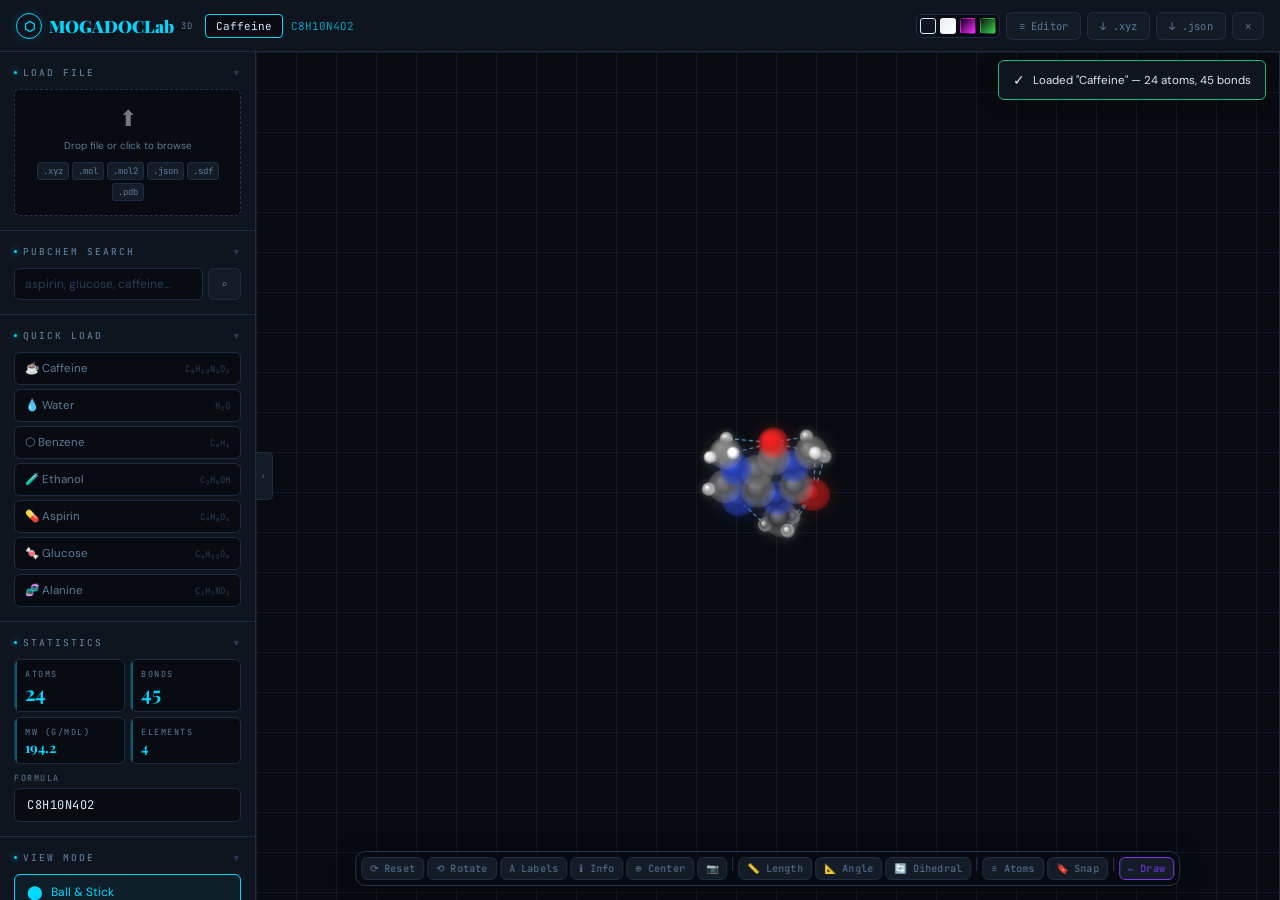
<file: molecular_viewer9.html>
<!DOCTYPE html>
<html lang="en">
<head>
<meta charset="UTF-8">
<meta name="viewport" content="width=device-width, initial-scale=1.0">
<title>MOGADOCLab — Structure Editor & Viewer</title>
<link rel="preconnect" href="https://fonts.googleapis.com">
<link href="https://fonts.googleapis.com/css2?family=JetBrains+Mono:wght@300;400;500;700&family=DM+Sans:wght@300;400;500;700&family=Playfair+Display:wght@700;900&display=swap" rel="stylesheet">
<style>
/* ═══════════════════════════════════════════════════════════
   THEME SYSTEM
═══════════════════════════════════════════════════════════ */
:root {
  --bg:        #080c12;
  --bg2:       #0c1118;
  --surface:   #0f151f;
  --surface2:  #141c28;
  --surface3:  #1a2336;
  --border:    #1f2d42;
  --border2:   #263550;
  --accent:    #00d9ff;
  --accent2:   #7c3aed;
  --accent3:   #f97316;
  --glow:      rgba(0,217,255,0.15);
  --text:      #dce8f5;
  --text-dim:  #5c7a99;
  --text-muted:#273d57;
  --green:     #10b981;
  --red:       #ef4444;
  --yellow:    #f59e0b;
  --bond-color:rgba(160,190,220,0.55);
  --grid-line: rgba(31,45,66,0.4);
  --sidebar-w: 256px;
  --header-h:  52px;
  --radius:    6px;
}
[data-theme="arctic"] {
  --bg:#f0f4f8;--bg2:#e8edf3;--surface:#ffffff;--surface2:#f5f7fa;--surface3:#ebeef3;
  --border:#d0d8e4;--border2:#b8c4d4;--accent:#0066cc;--accent2:#7c3aed;--accent3:#ea5a0c;
  --glow:rgba(0,102,204,0.1);--text:#1a2840;--text-dim:#5a7090;--text-muted:#9aaabb;
  --green:#059669;--red:#dc2626;--yellow:#d97706;--bond-color:rgba(80,120,170,0.5);--grid-line:rgba(180,195,215,0.4);
}
[data-theme="neon"] {
  --bg:#04000f;--bg2:#070015;--surface:#0a0020;--surface2:#100030;--surface3:#160040;
  --border:#2a0060;--border2:#40008a;--accent:#ff2eff;--accent2:#00ffaa;--accent3:#ffe600;
  --glow:rgba(255,46,255,0.2);--text:#f0e0ff;--text-dim:#8060a0;--text-muted:#3a2060;
  --green:#00ffaa;--red:#ff3060;--yellow:#ffe600;--bond-color:rgba(180,120,255,0.5);--grid-line:rgba(42,0,96,0.5);
}
[data-theme="forest"] {
  --bg:#080f0a;--bg2:#0c130d;--surface:#101810;--surface2:#162016;--surface3:#1c2a1c;
  --border:#1e3420;--border2:#264430;--accent:#39d353;--accent2:#70c0ff;--accent3:#ffa040;
  --glow:rgba(57,211,83,0.12);--text:#d4edd8;--text-dim:#567060;--text-muted:#2a3c2c;
  --green:#39d353;--red:#ff5050;--yellow:#ffc060;--bond-color:rgba(120,180,130,0.5);--grid-line:rgba(30,52,32,0.45);
}

*, *::before, *::after { margin:0; padding:0; box-sizing:border-box; }

body {
  background: var(--bg);
  color: var(--text);
  font-family: 'DM Sans', sans-serif;
  font-size: 13px;
  height: 100vh;
  display: flex;
  flex-direction: column;
  overflow: hidden;
  transition: background 0.3s, color 0.3s;
}

::-webkit-scrollbar { width:5px; height:5px; }
::-webkit-scrollbar-track { background:var(--bg2); }
::-webkit-scrollbar-thumb { background:var(--border2); border-radius:3px; }
::-webkit-scrollbar-thumb:hover { background:var(--text-dim); }

/* ─── HEADER ─────────────────────────────────────────── */
header {
  height: var(--header-h);
  background: var(--surface);
  border-bottom: 1px solid var(--border);
  display: flex;
  align-items: center;
  padding: 0 16px;
  gap: 12px;
  flex-shrink: 0;
  position: relative;
  z-index: 10;
}
.logo {
  font-family: 'Playfair Display', serif;
  font-weight: 900;
  font-size: 17px;
  color: var(--accent);
  white-space: nowrap;
  display: flex;
  align-items: center;
  gap: 7px;
  flex-shrink: 0;
}
.logo-icon {
  width:26px; height:26px;
  border:1.5px solid var(--accent);
  border-radius:50%;
  display:flex; align-items:center; justify-content:center;
  font-size:13px;
  box-shadow:0 0 10px var(--glow);
}
.logo sub { font-size:9px; color:var(--text-dim); font-family:'JetBrains Mono',monospace; font-weight:400; letter-spacing:1px; }
.mol-title-wrap { flex:1; min-width:0; display:flex; align-items:center; gap:8px; }
.mol-badge {
  font-family:'JetBrains Mono',monospace; font-size:11px; color:var(--text-dim);
  background:var(--bg); border:1px solid var(--border); border-radius:4px;
  padding:4px 10px; max-width:320px; overflow:hidden; text-overflow:ellipsis;
  white-space:nowrap; transition:border-color 0.2s;
}
.mol-badge.loaded { border-color:var(--accent); color:var(--text); }
.mol-formula-badge { font-family:'JetBrains Mono',monospace; font-size:11px; color:var(--accent); opacity:0.7; display:none; }
.mol-formula-badge.visible { display:block; }
.header-right { display:flex; align-items:center; gap:6px; flex-shrink:0; }

/* ─── BUTTONS ─────────────────────────────────────────── */
.btn {
  background:var(--surface2); border:1px solid var(--border); color:var(--text-dim);
  padding:6px 12px; font-family:'JetBrains Mono',monospace; font-size:10.5px;
  cursor:pointer; transition:all 0.15s; border-radius:var(--radius);
  white-space:nowrap; display:inline-flex; align-items:center; gap:5px;
  letter-spacing:0.2px; user-select:none;
}
.btn:hover { border-color:var(--accent); color:var(--text); background:var(--surface3); }
.btn.active { background:var(--accent); color:var(--bg); border-color:var(--accent); font-weight:500; }
.btn.danger:hover { border-color:var(--red); color:var(--red); }
.btn-sm { padding:4px 8px; font-size:10px; }

/* ─── THEME SWITCHER ──────────────────────────────────── */
.theme-switcher {
  display:flex; align-items:center; gap:4px;
  border:1px solid var(--border); border-radius:var(--radius);
  padding:3px; background:var(--bg);
}
.theme-dot {
  width:16px; height:16px; border-radius:3px; cursor:pointer;
  border:1.5px solid transparent; transition:all 0.15s; flex-shrink:0;
}
.theme-dot:hover { transform:scale(1.15); }
.theme-dot.active { border-color:var(--text); box-shadow:0 0 6px var(--glow); }
.theme-dot[data-t="dark"]   { background:#0f151f; }
.theme-dot[data-t="arctic"] { background:linear-gradient(135deg,#e8edf3,#ffffff); }
.theme-dot[data-t="neon"]   { background:linear-gradient(135deg,#0a0020,#ff2eff); }
.theme-dot[data-t="forest"] { background:linear-gradient(135deg,#101810,#39d353); }

/* ─── LAYOUT ──────────────────────────────────────────── */
.app-body { flex:1; display:flex; overflow:hidden; min-height:0; }

/* ─── SIDEBAR ─────────────────────────────────────────── */
.sidebar {
  width:var(--sidebar-w); background:var(--surface);
  border-right:1px solid var(--border);
  display:flex; flex-direction:column; flex-shrink:0;
  overflow:hidden; transition:width 0.25s ease;
}
.sidebar.collapsed { width:0; overflow:hidden; }
.sidebar-scroll { flex:1; overflow-y:auto; overflow-x:hidden; }

.section { padding:14px; border-bottom:1px solid var(--border); }
.section-head {
  display:flex; align-items:center; justify-content:space-between;
  margin-bottom:10px; cursor:pointer; user-select:none;
}
.section-title {
  font-family:'JetBrains Mono',monospace; font-size:9.5px; font-weight:500;
  letter-spacing:2px; text-transform:uppercase; color:var(--text-dim);
  display:flex; align-items:center; gap:6px;
}
.section-title::before {
  content:''; display:block; width:3px; height:3px; border-radius:50%;
  background:var(--accent); box-shadow:0 0 6px var(--accent);
}
.section-toggle { font-size:9px; color:var(--text-muted); transition:transform 0.2s; }
.section.collapsed .section-toggle { transform:rotate(-90deg); }
.section.collapsed .section-body { display:none; }

.file-drop {
  border:1.5px dashed var(--border2); border-radius:var(--radius);
  padding:14px; text-align:center; cursor:pointer; transition:all 0.2s;
  position:relative; background:var(--bg);
}
.file-drop:hover,.file-drop.drag-over {
  border-color:var(--accent); background:rgba(0,217,255,0.02);
  box-shadow:0 0 16px var(--glow);
}
.file-drop input { position:absolute; inset:0; opacity:0; cursor:pointer; width:100%; height:100%; }
.file-drop-icon { font-size:22px; margin-bottom:5px; opacity:0.5; }
.file-drop-text { font-size:10px; color:var(--text-dim); line-height:1.6; }
.format-tags { display:flex; flex-wrap:wrap; gap:3px; margin-top:8px; justify-content:center; }
.format-tag {
  background:var(--surface2); border:1px solid var(--border);
  padding:2px 5px; border-radius:3px; font-family:'JetBrains Mono',monospace;
  font-size:9px; color:var(--text-dim);
}

.quick-load { display:flex; flex-direction:column; gap:4px; }
.demo-btn {
  background:var(--bg); border:1px solid var(--border); color:var(--text-dim);
  padding:8px 10px; font-family:'DM Sans',sans-serif; font-size:11.5px;
  cursor:pointer; transition:all 0.15s; border-radius:var(--radius);
  text-align:left; display:flex; align-items:center; gap:8px; user-select:none;
}
.demo-btn:hover { border-color:var(--accent); color:var(--text); background:var(--surface2); }
.demo-btn .df { font-family:'JetBrains Mono',monospace; font-size:9px; color:var(--text-muted); margin-left:auto; }
.demo-btn:hover .df { color:var(--accent); }

.stat-grid { display:grid; grid-template-columns:1fr 1fr; gap:5px; margin-bottom:8px; }
.stat-box {
  background:var(--bg); border:1px solid var(--border);
  border-radius:var(--radius); padding:8px 10px;
  position:relative; overflow:hidden;
}
.stat-box::after { content:''; position:absolute; top:0; left:0; width:2px; height:100%; background:var(--accent); opacity:0.4; }
.stat-label { font-family:'JetBrains Mono',monospace; font-size:8.5px; letter-spacing:1.5px; text-transform:uppercase; color:var(--text-dim); margin-bottom:3px; }
.stat-value { font-family:'Playfair Display',serif; font-size:20px; font-weight:700; color:var(--accent); line-height:1; }
.stat-box.sm .stat-value { font-size:14px; }
.formula-box {
  background:var(--bg); border:1px solid var(--border); border-radius:var(--radius);
  padding:8px 12px; font-family:'JetBrains Mono',monospace; font-size:12px;
  color:var(--text); letter-spacing:0.5px; word-break:break-all; min-height:34px;
}

.view-modes { display:flex; flex-direction:column; gap:3px; }
.mode-btn {
  background:var(--bg); border:1px solid var(--border); color:var(--text-dim);
  padding:8px 12px; font-family:'DM Sans',sans-serif; font-size:12px;
  cursor:pointer; transition:all 0.15s; border-radius:var(--radius);
  text-align:left; display:flex; align-items:center; gap:8px; user-select:none;
}
.mode-btn:hover { border-color:var(--accent); color:var(--text); }
.mode-btn.active { border-color:var(--accent); color:var(--accent); background:rgba(0,217,255,0.05); }
.mode-glyph { font-size:14px; width:16px; text-align:center; }

.slider-group { display:flex; flex-direction:column; gap:8px; }
.slider-row { display:flex; align-items:center; gap:8px; }
.slider-label { font-size:11px; color:var(--text-dim); width:76px; flex-shrink:0; }
input[type=range] {
  flex:1; -webkit-appearance:none; appearance:none; height:3px;
  background:var(--border2); border-radius:2px; outline:none; cursor:pointer;
}
input[type=range]::-webkit-slider-thumb {
  -webkit-appearance:none; width:12px; height:12px; border-radius:50%;
  background:var(--accent); box-shadow:0 0 6px var(--glow); cursor:pointer; transition:transform 0.1s;
}
input[type=range]::-webkit-slider-thumb:hover { transform:scale(1.2); }
.slider-val { font-family:'JetBrains Mono',monospace; font-size:10px; color:var(--accent); width:26px; text-align:right; flex-shrink:0; }

.bg-options { display:flex; gap:6px; flex-wrap:wrap; }
.bg-swatch {
  width:28px; height:28px; border-radius:5px; cursor:pointer;
  border:2px solid transparent; transition:all 0.15s; flex-shrink:0;
}
.bg-swatch:hover { transform:scale(1.1); }
.bg-swatch.active { border-color:var(--accent); box-shadow:0 0 8px var(--glow); }

.lighting-opts { display:flex; gap:4px; }
.light-btn {
  flex:1; background:var(--bg); border:1px solid var(--border); color:var(--text-dim);
  padding:6px 4px; font-size:10px; font-family:'JetBrains Mono',monospace;
  cursor:pointer; border-radius:4px; text-align:center; transition:all 0.15s; user-select:none;
}
.light-btn:hover { border-color:var(--accent); color:var(--text); }
.light-btn.active { border-color:var(--accent); color:var(--accent); background:rgba(0,217,255,0.05); }
.rotmode-btn { font-size:10px; padding:5px 4px; text-align:center; }
.rotmode-btn.active { border-color:var(--accent); color:var(--accent); background:rgba(0,217,255,0.08); font-weight:600; }
.bond-legend-row { display:flex; align-items:center; gap:8px; font-size:10px; color:var(--text-dim); padding:1px 0; }
.bond-legend-canvas { width:52px; height:14px; flex-shrink:0; border-radius:2px; }

.atom-legend { display:flex; flex-direction:column; gap:4px; }
.legend-item { display:flex; align-items:center; gap:7px; font-size:11px; padding:3px 5px; border-radius:4px; transition:background 0.1s; }
.legend-item:hover { background:var(--surface2); }
.legend-dot { width:9px; height:9px; border-radius:50%; flex-shrink:0; }
.legend-sym { font-family:'JetBrains Mono',monospace; font-size:11px; color:var(--text); width:22px; }
.legend-name { color:var(--text-dim); flex:1; }
.legend-count { font-family:'JetBrains Mono',monospace; font-size:10px; color:var(--accent); }

.hotkeys { display:flex; flex-direction:column; gap:3px; }
.hotkey-row { display:flex; justify-content:space-between; align-items:center; font-size:11px; }
.hotkey-label { color:var(--text-dim); }
kbd {
  background:var(--bg); border:1px solid var(--border2); padding:2px 6px; border-radius:3px;
  font-family:'JetBrains Mono',monospace; font-size:10px; color:var(--accent);
}

/* ─── CANVAS ──────────────────────────────────────────── */
.canvas-wrap { flex:1; position:relative; overflow:hidden; }
canvas { width:100%; height:100%; cursor:grab; display:block; }
canvas:active { cursor:grabbing; }

.canvas-wrap[data-bg="grid"] {
  background: var(--bg);
  background-image: linear-gradient(var(--grid-line) 1px, transparent 1px),
    linear-gradient(90deg, var(--grid-line) 1px, transparent 1px);
  background-size: 40px 40px, 40px 40px;
}
.canvas-wrap[data-bg="gradient"] { background:radial-gradient(ellipse at 50% 50%, var(--surface2) 0%, var(--bg) 75%); }
.canvas-wrap[data-bg="plain"] { background:var(--bg); }
.canvas-wrap[data-bg="dark"] { background:#000; }

.empty-state {
  position:absolute; inset:0; display:flex; flex-direction:column;
  align-items:center; justify-content:center; gap:14px;
  pointer-events:none; animation:fadeIn 0.4s ease;
}
@keyframes fadeIn { from{opacity:0;transform:translateY(8px)} to{opacity:1;transform:translateY(0)} }
.empty-hex { position:relative; width:80px; height:80px; display:flex; align-items:center; justify-content:center; }
.empty-hex-ring {
  position:absolute; inset:0; border:1.5px solid var(--border); border-radius:50%;
  animation:spin 12s linear infinite; border-top-color:var(--accent); opacity:0.4;
}
.empty-hex-inner { font-size:36px; opacity:0.2; }
.empty-title { font-family:'Playfair Display',serif; font-size:20px; font-weight:700; color:var(--text-dim); }
.empty-sub { font-size:11px; color:var(--text-muted); text-align:center; line-height:1.7; }
@keyframes spin { to{transform:rotate(360deg)} }

.hud { position:absolute; top:14px; right:14px; display:none; flex-direction:column; gap:6px; pointer-events:none; }
.hud-chip {
  background:rgba(8,12,18,0.85); border:1px solid var(--border2);
  backdrop-filter:blur(10px); padding:5px 10px; border-radius:4px;
  font-family:'JetBrains Mono',monospace; font-size:10px; color:var(--text-dim);
  display:flex; align-items:center; gap:5px;
}
.hud-chip .dot { width:5px; height:5px; border-radius:50%; background:var(--accent); box-shadow:0 0 5px var(--accent); animation:pulse 1.5s infinite; }
@keyframes pulse { 0%,100%{opacity:1} 50%{opacity:0.3} }

.toolbar {
  position:absolute; bottom:14px; left:50%; transform:translateX(-50%);
  display:flex; gap:3px; background:rgba(8,12,18,0.9);
  border:1px solid var(--border2); backdrop-filter:blur(14px);
  padding:5px; border-radius:10px; box-shadow:0 4px 24px rgba(0,0,0,0.5);
}

.sidebar-toggle {
  position:absolute; top:50%; left:-1px; transform:translateY(-50%);
  width:18px; height:48px; background:var(--surface2);
  border:1px solid var(--border); border-left:none; border-radius:0 5px 5px 0;
  cursor:pointer; display:flex; align-items:center; justify-content:center;
  font-size:9px; color:var(--text-dim); transition:all 0.15s; z-index:5;
}
.sidebar-toggle:hover { background:var(--surface3); color:var(--accent); }

#tooltip {
  position:fixed; background:var(--surface); border:1px solid var(--accent);
  padding:10px 14px; border-radius:var(--radius); font-size:11px;
  pointer-events:none; display:none; z-index:200;
  box-shadow:0 0 24px var(--glow),0 4px 20px rgba(0,0,0,0.5); min-width:160px;
}
.tt-sym { font-family:'Playfair Display',serif; font-size:22px; font-weight:700; line-height:1; margin-bottom:4px; }
.tt-name { color:var(--text-dim); font-size:11px; margin-bottom:6px; }
.tt-row { display:flex; justify-content:space-between; gap:16px; font-family:'JetBrains Mono',monospace; font-size:10px; color:var(--text-dim); margin-top:3px; }
.tt-row span:last-child { color:var(--text); }
.tt-divider { border-top:1px solid var(--border); margin:6px 0; }

.editor-panel {
  width:310px; background:var(--surface); border-left:1px solid var(--border);
  display:flex; flex-direction:column; flex-shrink:0; transition:width 0.25s ease;
}
.editor-panel.hidden { width:0; overflow:hidden; }
.editor-header {
  padding:10px 14px; border-bottom:1px solid var(--border);
  display:flex; align-items:center; gap:8px; flex-shrink:0;
}
.editor-title { font-family:'JetBrains Mono',monospace; font-size:10px; letter-spacing:1.5px; color:var(--text-dim); flex:1; }
select.format-sel {
  background:var(--bg); border:1px solid var(--border); color:var(--text-dim);
  padding:3px 6px; font-family:'JetBrains Mono',monospace; font-size:10px; border-radius:4px; cursor:pointer; outline:none;
}
select.format-sel:focus { border-color:var(--accent); }
textarea.raw-editor {
  flex:1; background:var(--bg2); border:none; color:#7dd3fc;
  font-family:'JetBrains Mono',monospace; font-size:11px; padding:14px;
  resize:none; outline:none; line-height:1.65;
}
.editor-footer { padding:8px 14px; border-top:1px solid var(--border); display:flex; gap:5px; flex-shrink:0; }

#notification {
  position:fixed; top:60px; right:14px; background:var(--surface); border:1px solid var(--border);
  padding:10px 14px; border-radius:var(--radius); font-size:11.5px; z-index:300;
  transform:translateX(calc(100% + 20px)); transition:transform 0.3s cubic-bezier(0.34,1.56,0.64,1);
  max-width:280px; display:flex; align-items:center; gap:8px; box-shadow:0 4px 20px rgba(0,0,0,0.4);
}
#notification.show { transform:translateX(0); }
#notification.success { border-color:var(--green); }
#notification.error   { border-color:var(--red); }
#notification.info    { border-color:var(--accent); }

.pubchem-bar { display:flex; gap:5px; }
.search-input {
  flex:1; background:var(--bg); border:1px solid var(--border); color:var(--text);
  padding:7px 10px; font-family:'DM Sans',sans-serif; font-size:12px;
  border-radius:var(--radius); outline:none; transition:border-color 0.2s;
}
.search-input::placeholder { color:var(--text-muted); }
.search-input:focus { border-color:var(--accent); }

.progress-wrap { height:2px; background:var(--border); border-radius:1px; overflow:hidden; margin-top:6px; display:none; }
.progress-fill { height:100%; background:linear-gradient(90deg,var(--accent),var(--accent2)); border-radius:1px; width:0%; transition:width 0.3s ease; }

.canvas-info {
  position:absolute; top:12px; left:12px;
  background:rgba(8,12,18,0.8); border:1px solid var(--border);
  backdrop-filter:blur(8px); border-radius:var(--radius);
  padding:8px 12px; font-family:'JetBrains Mono',monospace; font-size:10px;
  color:var(--text-dim); display:none; line-height:1.8; pointer-events:none;
}
.canvas-info.visible { display:block; }

/* ─── MEASUREMENT PANEL ──────────────────────────────── */
#measurePanel {
  position:absolute; bottom:64px; left:50%; transform:translateX(-50%);
  background:var(--surface); border:1px solid var(--accent);
  border-radius:var(--radius); padding:10px 18px;
  font-family:'JetBrains Mono',monospace; font-size:11px;
  color:var(--text); box-shadow:0 0 20px var(--glow);
  display:none; z-index:20; min-width:340px; text-align:center;
  pointer-events:none; transition:opacity 0.2s;
}
#measurePanel.visible { display:block; }
#measureTitle { font-size:9px; letter-spacing:2px; text-transform:uppercase; color:var(--accent); margin-bottom:6px; }
#measureAtoms { color:var(--text-dim); margin-bottom:4px; font-size:10px; }
#measureResult { font-size:18px; font-weight:700; color:var(--accent); }
#measureHint { font-size:9px; color:var(--text-muted); margin-top:5px; }

/* ─── ATOM LIST PANEL ────────────────────────────────── */
#atomListPanel {
  position:absolute; top:12px; right:12px;
  background:rgba(8,12,18,0.92); border:1px solid var(--border2);
  backdrop-filter:blur(12px); border-radius:var(--radius);
  width:220px; max-height:360px; display:none; z-index:30;
  flex-direction:column; font-family:'JetBrains Mono',monospace;
  box-shadow:0 4px 24px rgba(0,0,0,0.5);
}
#atomListPanel.visible { display:flex; }
.alp-header {
  display:flex; align-items:center; justify-content:space-between;
  padding:8px 12px; border-bottom:1px solid var(--border);
  font-size:9px; letter-spacing:1.5px; text-transform:uppercase; color:var(--accent); flex-shrink:0;
}
.alp-search {
  background:var(--bg); border:none; border-bottom:1px solid var(--border);
  color:var(--text); font-family:'JetBrains Mono',monospace; font-size:10px;
  padding:6px 12px; outline:none; width:100%; flex-shrink:0;
}
.alp-search::placeholder { color:var(--text-muted); }
.alp-list { overflow-y:auto; flex:1; }
.alp-row {
  display:flex; align-items:center; gap:7px; padding:5px 10px;
  font-size:10px; cursor:pointer; transition:background 0.1s; border-bottom:1px solid var(--border);
}
.alp-row:hover { background:var(--surface2); }
.alp-row.highlighted { background:rgba(0,217,255,0.08); border-left:2px solid var(--accent); }
.alp-dot { width:7px; height:7px; border-radius:50%; flex-shrink:0; }
.alp-sym { color:var(--text); width:22px; }
.alp-idx { color:var(--text-muted); width:28px; text-align:right; }
.alp-coords { color:var(--text-dim); font-size:9px; flex:1; text-align:right; }

/* ─── COLOR SCHEME PANEL ─────────────────────────────── */
.color-scheme-opts { display:flex; flex-direction:column; gap:3px; }
.cs-btn {
  background:var(--bg); border:1px solid var(--border); color:var(--text-dim);
  padding:7px 10px; font-family:'DM Sans',sans-serif; font-size:11.5px;
  cursor:pointer; border-radius:var(--radius); text-align:left;
  display:flex; align-items:center; gap:8px; transition:all 0.15s; user-select:none;
}
.cs-btn:hover { border-color:var(--accent); color:var(--text); }
.cs-btn.active { border-color:var(--accent); color:var(--accent); background:rgba(0,217,255,0.05); }
.cs-swatch { width:38px; height:10px; border-radius:3px; flex-shrink:0; }

/* ─── SNAPSHOT STRIP ─────────────────────────────────── */
#snapshotStrip {
  position:absolute; left:12px; bottom:64px;
  display:flex; flex-direction:column; gap:5px;
  z-index:20; max-height:calc(100% - 100px); overflow-y:auto;
}
.snap-thumb {
  width:52px; height:38px; border-radius:4px; border:1px solid var(--border2);
  cursor:pointer; transition:all 0.15s; object-fit:cover;
  box-shadow:0 2px 8px rgba(0,0,0,0.5);
}
.snap-thumb:hover { border-color:var(--accent); box-shadow:0 0 8px var(--glow); transform:scale(1.05); }
#btnSnapshot { position:relative; }

/* ─── FOCUS / ISOLATE MODE ───────────────────────────── */
#focusBar {
  position:absolute; top:12px; left:50%; transform:translateX(-50%);
  background:rgba(8,12,18,0.9); border:1px solid var(--yellow);
  backdrop-filter:blur(10px); border-radius:var(--radius);
  padding:6px 14px; font-family:'JetBrains Mono',monospace; font-size:10px;
  color:var(--yellow); display:none; z-index:25; gap:10px; align-items:center;
  box-shadow:0 0 16px rgba(245,158,11,0.2);
}
#focusBar.visible { display:flex; }
</style>
</head>
<body>

<header>
  <div class="logo">
    <div class="logo-icon">⬡</div>
    MOGADOCLab <sub>3D</sub>
  </div>
  <div class="mol-title-wrap">
    <div class="mol-badge" id="moleculeName">No molecule loaded</div>
    <div class="mol-formula-badge" id="headerFormula"></div>
  </div>
  <div class="header-right">
    <div class="theme-switcher" title="Switch theme">
      <div class="theme-dot active" data-t="dark"   onclick="setTheme('dark')"   title="Lab Dark"></div>
      <div class="theme-dot"        data-t="arctic" onclick="setTheme('arctic')" title="Arctic"></div>
      <div class="theme-dot"        data-t="neon"   onclick="setTheme('neon')"   title="Neon"></div>
      <div class="theme-dot"        data-t="forest" onclick="setTheme('forest')" title="Forest"></div>
    </div>
    <button class="btn" onclick="toggleEditor()">≡ Editor</button>
    <button class="btn" onclick="exportXYZ()">↓ .xyz</button>
    <button class="btn" onclick="exportJSON()">↓ .json</button>
    <button class="btn danger" onclick="clearMolecule()">✕</button>
  </div>
</header>

<div class="app-body">
  <div class="sidebar" id="sidebar">
    <div class="sidebar-scroll">

      <div class="section">
        <div class="section-head" onclick="toggleSection(this)">
          <div class="section-title">Load File</div>
          <div class="section-toggle">▼</div>
        </div>
        <div class="section-body">
          <div class="file-drop" id="fileDrop">
            <input type="file" id="fileInput" accept=".xyz,.mol,.mol2,.json,.sdf,.pdb" onchange="handleFileLoad(event)">
            <div class="file-drop-icon">⬆</div>
            <div class="file-drop-text">Drop file or click to browse</div>
            <div class="format-tags">
              <span class="format-tag">.xyz</span><span class="format-tag">.mol</span>
              <span class="format-tag">.mol2</span><span class="format-tag">.json</span>
              <span class="format-tag">.sdf</span><span class="format-tag">.pdb</span>
            </div>
          </div>
        </div>
      </div>

      <div class="section">
        <div class="section-head" onclick="toggleSection(this)">
          <div class="section-title">PubChem Search</div>
          <div class="section-toggle">▼</div>
        </div>
        <div class="section-body">
          <div class="pubchem-bar">
            <input class="search-input" id="pubchemInput" type="text" placeholder="aspirin, glucose, caffeine…" onkeydown="if(event.key==='Enter')searchPubChem()">
            <button class="btn" onclick="searchPubChem()">⌕</button>
          </div>
          <div class="progress-wrap" id="searchProgress"><div class="progress-fill" id="searchFill"></div></div>
        </div>
      </div>

      <div class="section">
        <div class="section-head" onclick="toggleSection(this)">
          <div class="section-title">Quick Load</div>
          <div class="section-toggle">▼</div>
        </div>
        <div class="section-body">
          <div class="quick-load">
            <button class="demo-btn" onclick="loadDemo('caffeine')">☕ Caffeine <span class="df">C₈H₁₀N₄O₂</span></button>
            <button class="demo-btn" onclick="loadDemo('water')">💧 Water <span class="df">H₂O</span></button>
            <button class="demo-btn" onclick="loadDemo('benzene')">⬡ Benzene <span class="df">C₆H₆</span></button>
            <button class="demo-btn" onclick="loadDemo('ethanol')">🧪 Ethanol <span class="df">C₂H₅OH</span></button>
            <button class="demo-btn" onclick="loadDemo('aspirin')">💊 Aspirin <span class="df">C₉H₈O₄</span></button>
            <button class="demo-btn" onclick="loadDemo('glucose')">🍬 Glucose <span class="df">C₆H₁₂O₆</span></button>
            <button class="demo-btn" onclick="loadDemo('alanine')">🧬 Alanine <span class="df">C₃H₇NO₂</span></button>
          </div>
        </div>
      </div>

      <div class="section">
        <div class="section-head" onclick="toggleSection(this)">
          <div class="section-title">Statistics</div>
          <div class="section-toggle">▼</div>
        </div>
        <div class="section-body">
          <div class="stat-grid">
            <div class="stat-box"><div class="stat-label">Atoms</div><div class="stat-value" id="statAtoms">0</div></div>
            <div class="stat-box"><div class="stat-label">Bonds</div><div class="stat-value" id="statBonds">0</div></div>
            <div class="stat-box sm"><div class="stat-label">MW (g/mol)</div><div class="stat-value" id="statMW">—</div></div>
            <div class="stat-box sm"><div class="stat-label">Elements</div><div class="stat-value" id="statElems">0</div></div>
          </div>
          <div class="stat-label" style="margin-bottom:4px;">Formula</div>
          <div class="formula-box" id="statFormula">—</div>
        </div>
      </div>

      <div class="section">
        <div class="section-head" onclick="toggleSection(this)">
          <div class="section-title">View Mode</div>
          <div class="section-toggle">▼</div>
        </div>
        <div class="section-body">
          <div class="view-modes">
            <button class="mode-btn active" onclick="setViewMode('ballstick')" id="mode-ballstick"><span class="mode-glyph">⬤</span> Ball &amp; Stick</button>
            <button class="mode-btn"        onclick="setViewMode('spacefill')" id="mode-spacefill"><span class="mode-glyph">⬟</span> Space Fill</button>
            <button class="mode-btn"        onclick="setViewMode('wireframe')" id="mode-wireframe"><span class="mode-glyph">△</span> Wireframe</button>
            <button class="mode-btn"        onclick="setViewMode('stick')"     id="mode-stick"><span class="mode-glyph">━</span> Stick Only</button>
            <button class="mode-btn"        onclick="setViewMode('cartoon')"   id="mode-cartoon"><span class="mode-glyph">〜</span> Cartoon</button>
          </div>
        </div>
      </div>

      <div class="section">
        <div class="section-head" onclick="toggleSection(this)">
          <div class="section-title">Display</div>
          <div class="section-toggle">▼</div>
        </div>
        <div class="section-body">
          <div class="slider-group">
            <div class="slider-row"><span class="slider-label">Atom size</span><input type="range" min="0.3" max="2.5" step="0.1" value="1" id="atomScale" oninput="updateDisplay()"><span class="slider-val" id="atomScaleVal">1.0</span></div>
            <div class="slider-row"><span class="slider-label">Bond width</span><input type="range" min="0.5" max="6" step="0.5" value="2" id="bondWidth" oninput="updateDisplay()"><span class="slider-val" id="bondWidthVal">2</span></div>
            <div class="slider-row"><span class="slider-label">Depth fog</span><input type="range" min="0" max="1" step="0.05" value="0.3" id="depthFog" oninput="updateDisplay()"><span class="slider-val" id="depthFogVal">0.3</span></div>
            <div class="slider-row"><span class="slider-label">Glow radius</span><input type="range" min="0" max="1" step="0.05" value="0.35" id="glowAmt" oninput="updateDisplay()"><span class="slider-val" id="glowAmtVal">0.35</span></div>
            <div class="slider-row"><span class="slider-label">Rot. speed</span><input type="range" min="0" max="5" step="0.1" value="0.3" id="rotSpeed" oninput="updateDisplay()"><span class="slider-val" id="rotSpeedVal">0.3</span></div>
          </div>
          <!-- ── ROTATION CONTROLS ── -->
          <div class="stat-label" style="margin:10px 0 5px;">Rotation Mode</div>
          <div style="display:grid;grid-template-columns:1fr 1fr 1fr;gap:3px;margin-bottom:8px;">
            <button class="rotmode-btn light-btn active" data-m="y"      onclick="setRotMode('y')">Y axis</button>
            <button class="rotmode-btn light-btn"        data-m="x"      onclick="setRotMode('x')">X axis</button>
            <button class="rotmode-btn light-btn"        data-m="z"      onclick="setRotMode('z')">Z axis</button>
            <button class="rotmode-btn light-btn"        data-m="tumble" onclick="setRotMode('tumble')">Tumble</button>
            <button class="rotmode-btn light-btn"        data-m="rock"   onclick="setRotMode('rock')">Rock</button>
            <button class="rotmode-btn light-btn"        data-m="tilt"   onclick="setRotMode('tilt')">Tilted</button>
          </div>
          <div class="slider-row" id="rotTiltRow" style="display:none;">
            <span class="slider-label">Tilt angle</span>
            <input type="range" min="-90" max="90" step="5" value="30" id="rotTilt"
              oninput="setRotTilt(parseInt(this.value))">
            <span class="slider-val" id="rotTiltVal">30°</span>
          </div>
          <div class="stat-label" style="margin:10px 0 5px;">Ease &amp; Nudge</div>
          <div style="display:flex;gap:4px;align-items:center;margin-bottom:6px;">
            <button class="light-btn active" id="btnRotEase" onclick="setRotEasing(!rotEasing)" style="flex:1;" title="Smooth start/stop">Easing</button>
          </div>
          <div style="display:flex;gap:3px;flex-wrap:wrap;">
            <button class="light-btn btn-sm" onclick="nudgeRotation('y',-1)" title="Nudge left">◀ Y</button>
            <button class="light-btn btn-sm" onclick="nudgeRotation('y', 1)" title="Nudge right">Y ▶</button>
            <button class="light-btn btn-sm" onclick="nudgeRotation('x',-1)" title="Nudge up">▲ X</button>
            <button class="light-btn btn-sm" onclick="nudgeRotation('x', 1)" title="Nudge down">X ▼</button>
            <button class="light-btn btn-sm" onclick="nudgeRotation('z', 1)" title="Nudge roll">↻ Z</button>
          </div>
        </div>
      </div>

      <div class="section">
        <div class="section-head" onclick="toggleSection(this)">
          <div class="section-title">Scene</div>
          <div class="section-toggle">▼</div>
        </div>
        <div class="section-body">
          <div class="stat-label" style="margin-bottom:6px;">Background</div>
          <div class="bg-options" id="bgOptions">
            <div class="bg-swatch active" data-bg="grid"     style="background:#0a0e16;background-image:linear-gradient(rgba(31,45,66,0.5)1px,transparent 1px),linear-gradient(90deg,rgba(31,45,66,0.5)1px,transparent 1px);background-size:10px 10px;" title="Grid" onclick="setBg('grid')"></div>
            <div class="bg-swatch" data-bg="gradient" style="background:radial-gradient(ellipse at center,#1a2336,#060a10);" title="Gradient" onclick="setBg('gradient')"></div>
            <div class="bg-swatch" data-bg="plain"    style="background:#080c12;" title="Plain" onclick="setBg('plain')"></div>
            <div class="bg-swatch" data-bg="dark"     style="background:#000;" title="Pure Black" onclick="setBg('dark')"></div>
          </div>
          <div class="stat-label" style="margin:10px 0 6px;">Lighting</div>
          <div class="lighting-opts">
            <button class="light-btn active" data-l="standard" onclick="setLighting('standard')">STD</button>
            <button class="light-btn" data-l="soft"     onclick="setLighting('soft')">SOFT</button>
            <button class="light-btn" data-l="dramatic" onclick="setLighting('dramatic')">DRAM</button>
            <button class="light-btn" data-l="flat"     onclick="setLighting('flat')">FLAT</button>
          </div>
        </div>
      </div>

      <div class="section">
        <div class="section-head" onclick="toggleSection(this)">
          <div class="section-title">Element Legend</div>
          <div class="section-toggle">▼</div>
        </div>
        <div class="section-body">
          <div class="atom-legend" id="atomLegend">
            <div style="font-family:'JetBrains Mono',monospace;font-size:10px;color:var(--text-muted);">Load a molecule to see elements</div>
          </div>
        </div>
      </div>

      <!-- BOND TYPES SECTION -->
      <div class="section">
        <div class="section-head" onclick="toggleSection(this)">
          <div class="section-title">Bond Types</div>
          <div class="section-toggle">▼</div>
        </div>
        <div class="section-body">

          <div class="stat-label" style="margin-bottom:6px;">Colouring Style</div>
          <div style="display:flex;gap:3px;margin-bottom:10px;">
            <button class="light-btn active" id="bsm-smart"    onclick="setBondStyleMode('smart')"    style="flex:1;font-size:10px;">Smart</button>
            <button class="light-btn"        id="bsm-gradient" onclick="setBondStyleMode('gradient')" style="flex:1;font-size:10px;">Gradient</button>
            <button class="light-btn"        id="bsm-uniform"  onclick="setBondStyleMode('uniform')"  style="flex:1;font-size:10px;">Uniform</button>
          </div>

          <div class="stat-label" style="margin-bottom:6px;">Visibility</div>
          <div style="display:flex;flex-direction:column;gap:4px;margin-bottom:10px;">
            <label class="ps-check-row"><input type="checkbox" id="chkHBonds"   checked onchange="showHBonds=this.checked;render()"> H-bonds <span style="font-size:9px;color:var(--text-muted);margin-left:4px;">cyan dotted</span></label>
            <label class="ps-check-row"><input type="checkbox" id="chkIonic"    checked onchange="showIonicBonds=this.checked;render()"> Ionic <span style="font-size:9px;color:var(--text-muted);margin-left:4px;">gold dash</span></label>
            <label class="ps-check-row"><input type="checkbox" id="chkVdw"            onchange="showVdwBonds=this.checked;render()"> vdW contacts <span style="font-size:9px;color:var(--text-muted);margin-left:4px;">faint</span></label>
          </div>

          <div class="stat-label" style="margin-bottom:6px;">Manual Override</div>
          <div style="font-size:10px;color:var(--text-dim);margin-bottom:5px;">Select two atoms, then assign bond:</div>
          <div style="display:grid;grid-template-columns:1fr 1fr;gap:3px;margin-bottom:4px;">
            <button class="light-btn" style="font-size:9px;" onclick="assignBond(1,'covalent')">Single</button>
            <button class="light-btn" style="font-size:9px;" onclick="assignBond(2,'covalent')">Double</button>
            <button class="light-btn" style="font-size:9px;" onclick="assignBond(3,'covalent')">Triple</button>
            <button class="light-btn" style="font-size:9px;" onclick="assignBond(1.5,'aromatic')">Resonance</button>
            <button class="light-btn" style="font-size:9px;" onclick="assignBond(1,'hydrogen')">H-bond</button>
            <button class="light-btn" style="font-size:9px;" onclick="assignBond(1,'ionic')">Ionic</button>
            <button class="light-btn" style="font-size:9px;" onclick="assignBond(1,'metallic')">Metallic</button>
            <button class="light-btn" style="font-size:9px;" onclick="assignBond(1,'vdw')">vdW</button>
          </div>
          <button class="light-btn btn-sm" style="width:100%;font-size:9px;margin-top:2px;" onclick="removeBond()">✕ Remove bond</button>
          <div id="bondAssignHint" style="font-family:'JetBrains Mono',monospace;font-size:9px;color:var(--text-muted);margin-top:5px;text-align:center;">Use Measure→Length to select atoms first</div>

          <div class="stat-label" style="margin-top:10px;margin-bottom:5px;">Legend</div>
          <div style="display:flex;flex-direction:column;gap:3px;" id="bondLegend">
            <div class="bond-legend-row"><canvas class="bond-legend-canvas" id="blc-single"></canvas><span>Single (covalent)</span></div>
            <div class="bond-legend-row"><canvas class="bond-legend-canvas" id="blc-double"></canvas><span>Double</span></div>
            <div class="bond-legend-row"><canvas class="bond-legend-canvas" id="blc-triple"></canvas><span>Triple</span></div>
            <div class="bond-legend-row"><canvas class="bond-legend-canvas" id="blc-aromatic"></canvas><span>Aromatic / resonance</span></div>
            <div class="bond-legend-row"><canvas class="bond-legend-canvas" id="blc-hbond"></canvas><span>Hydrogen bond</span></div>
            <div class="bond-legend-row"><canvas class="bond-legend-canvas" id="blc-ionic"></canvas><span>Ionic</span></div>
            <div class="bond-legend-row"><canvas class="bond-legend-canvas" id="blc-metallic"></canvas><span>Metallic</span></div>
            <div class="bond-legend-row"><canvas class="bond-legend-canvas" id="blc-vdw"></canvas><span>vdW contact</span></div>
          </div>
        </div>
      </div>

      <!-- COLOR SCHEME SECTION -->
      <div class="section">
        <div class="section-head" onclick="toggleSection(this)">
          <div class="section-title">Color Scheme</div>
          <div class="section-toggle">▼</div>
        </div>
        <div class="section-body">
          <div class="color-scheme-opts">
            <button class="cs-btn active" id="cs-cpk" onclick="setColorScheme('cpk')">
              <div class="cs-swatch" style="background:linear-gradient(90deg,#909090,#3050f8,#ff2020,#ffffff)"></div>
              CPK / Element
            </button>
            <button class="cs-btn" id="cs-chain" onclick="setColorScheme('chain')">
              <div class="cs-swatch" style="background:linear-gradient(90deg,#00d9ff,#f97316,#10b981,#f59e0b)"></div>
              Index Rainbow
            </button>
            <button class="cs-btn" id="cs-residue" onclick="setColorScheme('residue')">
              <div class="cs-swatch" style="background:linear-gradient(90deg,#7c3aed,#ec4899,#06b6d4,#84cc16)"></div>
              Charge / Type
            </button>
            <button class="cs-btn" id="cs-mono" onclick="setColorScheme('mono')">
              <div class="cs-swatch" style="background:linear-gradient(90deg,var(--accent),rgba(0,217,255,0.2))"></div>
              Monochrome
            </button>
          </div>
          <div style="margin-top:10px;">
            <button class="btn" style="width:100%;justify-content:center;gap:6px;" onclick="openColorEditor()">
              🎨 Customize Atom Colors
            </button>
          </div>
        </div>
      </div>

      <div class="section">
        <div class="section-head" onclick="toggleSection(this)">
          <div class="section-title">Controls</div>
          <div class="section-toggle">▼</div>
        </div>
        <div class="section-body">
          <div class="hotkeys">
            <div class="hotkey-row"><span class="hotkey-label">Rotate</span><kbd>Drag</kbd></div>
            <div class="hotkey-row"><span class="hotkey-label">Zoom</span><kbd>Scroll</kbd></div>
            <div class="hotkey-row"><span class="hotkey-label">Pan</span><kbd>Right drag</kbd></div>
            <div class="hotkey-row"><span class="hotkey-label">Reset view</span><kbd>R</kbd></div>
            <div class="hotkey-row"><span class="hotkey-label">Auto-rotate</span><kbd>Space</kbd></div>
            <div class="hotkey-row"><span class="hotkey-label">Nudge X/Y</span><kbd>↑↓←→</kbd></div>
            <div class="hotkey-row"><span class="hotkey-label">Labels</span><kbd>L</kbd></div>
            <div class="hotkey-row"><span class="hotkey-label">Screenshot</span><kbd>S</kbd></div>
            <div class="hotkey-row"><span class="hotkey-label">Info overlay</span><kbd>I</kbd></div>
            <div class="hotkey-row"><span class="hotkey-label">Atom list</span><kbd>A</kbd></div>
            <div class="hotkey-row"><span class="hotkey-label">Snapshot</span><kbd>P</kbd></div>
            <div class="hotkey-row"><span class="hotkey-label">Exit focus</span><kbd>Esc</kbd></div>
          </div>
        </div>
      </div>

    </div>
  </div>

  <!-- CANVAS -->
  <div class="canvas-wrap" id="canvasArea" data-bg="grid">
    <div class="sidebar-toggle" id="sidebarToggle" onclick="toggleSidebar()" title="Toggle sidebar">‹</div>
    <canvas id="molCanvas"></canvas>

    <div class="empty-state" id="emptyState">
      <div class="empty-hex">
        <div class="empty-hex-ring"></div>
        <div class="empty-hex-inner">⬡</div>
      </div>
      <div class="empty-title">No Molecule Loaded</div>
      <div class="empty-sub">Drop a file · use Quick Load · or search PubChem</div>
    </div>

    <div class="hud" id="hud">
      <div class="hud-chip" id="hudRotating" style="display:none;"><div class="dot"></div> AUTO-ROT</div>
      <div class="hud-chip" id="hudLabels"   style="display:none;"><div class="dot"></div> LABELS ON</div>
    </div>
    <div class="canvas-info" id="canvasInfo"></div>

    <div class="toolbar">
      <button class="btn btn-sm" onclick="resetView()" title="Reset (R)">⟳ Reset</button>
      <button class="btn btn-sm" id="btnRotate" onclick="toggleAutoRotate()" title="Rotate (Space)">⟲ Rotate</button>
      <button class="btn btn-sm" id="btnLabels" onclick="toggleLabels()" title="Labels (L)">A Labels</button>
      <button class="btn btn-sm" id="btnInfo"   onclick="toggleInfo()" title="Info (I)">ℹ Info</button>
      <button class="btn btn-sm" onclick="centerMolecule()" title="Center">⊕ Center</button>
      <button class="btn btn-sm" onclick="screenshot()" title="Screenshot (S)">📷</button>
      <div style="width:1px;height:14px;background:var(--border2);margin:0 2px;flex-shrink:0;"></div>
      <button class="btn btn-sm" id="btnMeasureDist"  onclick="startMeasure('distance')"  title="Bond Length (2 atoms)">📏 Length</button>
      <button class="btn btn-sm" id="btnMeasureAngle" onclick="startMeasure('angle')"     title="Bond Angle (3 atoms)">📐 Angle</button>
      <button class="btn btn-sm" id="btnMeasureDihed" onclick="startMeasure('dihedral')"  title="Dihedral (4 atoms)">🔄 Dihedral</button>
      <button class="btn btn-sm danger" id="btnMeasureClear" onclick="stopMeasure()" title="Exit measurement (Esc)" style="display:none;">✕ Meas.</button>
      <div style="width:1px;height:14px;background:var(--border2);margin:0 2px;flex-shrink:0;"></div>
      <button class="btn btn-sm" id="btnAtomList" onclick="toggleAtomList()" title="Atom list (A)">≡ Atoms</button>
      <button class="btn btn-sm" id="btnSnapshot" onclick="takeSnapshot()" title="Snapshot (P)">🔖 Snap</button>
      <div style="width:1px;height:14px;background:var(--border2);margin:0 2px;flex-shrink:0;"></div>
      <button class="btn btn-sm" onclick="openDrawModal()" title="Draw molecule from scratch" style="border-color:var(--accent2);color:var(--accent2);">✏ Draw</button>
    </div>

    <div id="tooltip">
      <div class="tt-sym" id="ttSym"></div>
      <div class="tt-name" id="ttName"></div>
      <div class="tt-divider"></div>
      <div class="tt-row"><span>Mass</span><span id="ttMass"></span></div>
      <div class="tt-row"><span>Bonds</span><span id="ttBonds"></span></div>
      <div class="tt-row"><span>x / y / z</span><span id="ttCoords"></span></div>
    </div>

    <!-- MEASUREMENT PANEL -->
    <div id="measurePanel">
      <div id="measureTitle">MEASUREMENT</div>
      <div id="measureAtoms">Click atoms to select</div>
      <div id="measureResult"></div>
      <div id="measureHint"></div>
    </div>

    <!-- ATOM LIST PANEL -->
    <div id="atomListPanel">
      <div class="alp-header">
        <span>ATOM LIST</span>
        <span style="cursor:pointer;color:var(--text-muted);" onclick="toggleAtomList()">✕</span>
      </div>
      <input class="alp-search" id="alpSearch" placeholder="Filter by symbol or index…" oninput="filterAtomList()">
      <div class="alp-list" id="alpList"></div>
    </div>

    <!-- FOCUS BAR -->
    <div id="focusBar">
      <span>⬡ Focus mode</span>
      <span id="focusLabel" style="color:var(--text-dim)"></span>
      <button class="btn btn-sm" onclick="clearFocus()" style="pointer-events:all;">✕ Exit</button>
    </div>

    <!-- SNAPSHOT STRIP -->
    <div id="snapshotStrip"></div>
  </div>

  <!-- RAW EDITOR -->
  <div class="editor-panel hidden" id="editorPanel">
    <div class="editor-header">
      <span class="editor-title">RAW EDITOR</span>
      <select class="format-sel" id="editorFormat">
        <option value="xyz">.xyz</option>
        <option value="json">.json</option>
        <option value="mol">.mol</option>
      </select>
      <button class="btn btn-sm" onclick="toggleEditor()">✕</button>
    </div>
    <textarea class="raw-editor" id="rawEditor" placeholder="Paste molecular data here…

XYZ format:
  Line 1: atom count
  Line 2: comment / name
  Line 3+: SYMBOL  X  Y  Z

Example (water):
3
Water
O  0.000  0.000  0.117
H  0.000  0.757 -0.468
H  0.000 -0.757 -0.468"></textarea>
    <div class="editor-footer">
      <button class="btn active" onclick="parseFromEditor()" style="flex:1;">▶ Parse &amp; Render</button>
      <button class="btn" onclick="loadEditorFromMolecule()">← 3D→Text</button>
    </div>
  </div>
</div>

<div id="notification"><span id="notifIcon" style="font-size:14px;"></span><span id="notifMsg"></span></div>

<script>
// ═══════════════════════════════════════════════════════════
// ELEMENTS
// ═══════════════════════════════════════════════════════════
// ── All 118 elements: CPK-standard colors, van-der-Waals radii (Å), atomic mass ──
const ELEMENTS_DEFAULT = {
  H:{color:'#ffffff',r:0.31,mass:1.008,name:'Hydrogen',z:1,cat:'nonmetal'},
  He:{color:'#d9ffff',r:0.28,mass:4.003,name:'Helium',z:2,cat:'noble'},
  Li:{color:'#cc80ff',r:1.28,mass:6.941,name:'Lithium',z:3,cat:'alkali'},
  Be:{color:'#c2ff00',r:0.96,mass:9.012,name:'Beryllium',z:4,cat:'alkaline'},
  B:{color:'#ffb5b5',r:0.84,mass:10.811,name:'Boron',z:5,cat:'metalloid'},
  C:{color:'#909090',r:0.77,mass:12.011,name:'Carbon',z:6,cat:'nonmetal'},
  N:{color:'#3050f8',r:0.75,mass:14.007,name:'Nitrogen',z:7,cat:'nonmetal'},
  O:{color:'#ff2020',r:0.73,mass:15.999,name:'Oxygen',z:8,cat:'nonmetal'},
  F:{color:'#90e050',r:0.71,mass:18.998,name:'Fluorine',z:9,cat:'halogen'},
  Ne:{color:'#b3e3f5',r:0.58,mass:20.18,name:'Neon',z:10,cat:'noble'},
  Na:{color:'#ab5cf2',r:1.66,mass:22.990,name:'Sodium',z:11,cat:'alkali'},
  Mg:{color:'#8aff00',r:1.41,mass:24.305,name:'Magnesium',z:12,cat:'alkaline'},
  Al:{color:'#bfa6a6',r:1.21,mass:26.982,name:'Aluminum',z:13,cat:'post-transition'},
  Si:{color:'#f0c8a0',r:1.11,mass:28.086,name:'Silicon',z:14,cat:'metalloid'},
  P:{color:'#ff8000',r:1.07,mass:30.974,name:'Phosphorus',z:15,cat:'nonmetal'},
  S:{color:'#ffff30',r:1.05,mass:32.065,name:'Sulfur',z:16,cat:'nonmetal'},
  Cl:{color:'#1ff01f',r:1.02,mass:35.453,name:'Chlorine',z:17,cat:'halogen'},
  Ar:{color:'#80d1e3',r:0.97,mass:39.948,name:'Argon',z:18,cat:'noble'},
  K:{color:'#8f40d4',r:2.03,mass:39.098,name:'Potassium',z:19,cat:'alkali'},
  Ca:{color:'#3dff00',r:1.74,mass:40.078,name:'Calcium',z:20,cat:'alkaline'},
  Sc:{color:'#e6e6e6',r:1.44,mass:44.956,name:'Scandium',z:21,cat:'transition'},
  Ti:{color:'#bfc2c7',r:1.36,mass:47.867,name:'Titanium',z:22,cat:'transition'},
  V:{color:'#a6a6ab',r:1.25,mass:50.942,name:'Vanadium',z:23,cat:'transition'},
  Cr:{color:'#8a99c7',r:1.27,mass:51.996,name:'Chromium',z:24,cat:'transition'},
  Mn:{color:'#9c7ac7',r:1.39,mass:54.938,name:'Manganese',z:25,cat:'transition'},
  Fe:{color:'#e06633',r:1.25,mass:55.845,name:'Iron',z:26,cat:'transition'},
  Co:{color:'#f090a0',r:1.26,mass:58.933,name:'Cobalt',z:27,cat:'transition'},
  Ni:{color:'#50d050',r:1.21,mass:58.693,name:'Nickel',z:28,cat:'transition'},
  Cu:{color:'#c88033',r:1.38,mass:63.546,name:'Copper',z:29,cat:'transition'},
  Zn:{color:'#7d80b0',r:1.22,mass:65.380,name:'Zinc',z:30,cat:'transition'},
  Ga:{color:'#c28f8f',r:1.22,mass:69.723,name:'Gallium',z:31,cat:'post-transition'},
  Ge:{color:'#668f8f',r:1.20,mass:72.630,name:'Germanium',z:32,cat:'metalloid'},
  As:{color:'#bd80e3',r:1.19,mass:74.922,name:'Arsenic',z:33,cat:'metalloid'},
  Se:{color:'#ffa100',r:1.20,mass:78.971,name:'Selenium',z:34,cat:'nonmetal'},
  Br:{color:'#a62929',r:1.20,mass:79.904,name:'Bromine',z:35,cat:'halogen'},
  Kr:{color:'#5cb8d1',r:1.16,mass:83.798,name:'Krypton',z:36,cat:'noble'},
  Rb:{color:'#702eb0',r:2.16,mass:85.468,name:'Rubidium',z:37,cat:'alkali'},
  Sr:{color:'#00ff00',r:1.91,mass:87.620,name:'Strontium',z:38,cat:'alkaline'},
  Y:{color:'#94ffff',r:1.62,mass:88.906,name:'Yttrium',z:39,cat:'transition'},
  Zr:{color:'#94e0e0',r:1.48,mass:91.224,name:'Zirconium',z:40,cat:'transition'},
  Nb:{color:'#73c2c9',r:1.37,mass:92.906,name:'Niobium',z:41,cat:'transition'},
  Mo:{color:'#54b5b5',r:1.45,mass:95.960,name:'Molybdenum',z:42,cat:'transition'},
  Tc:{color:'#3b9e9e',r:1.56,mass:98.000,name:'Technetium',z:43,cat:'transition'},
  Ru:{color:'#248f8f',r:1.26,mass:101.07,name:'Ruthenium',z:44,cat:'transition'},
  Rh:{color:'#0a7d8c',r:1.35,mass:102.91,name:'Rhodium',z:45,cat:'transition'},
  Pd:{color:'#006985',r:1.31,mass:106.42,name:'Palladium',z:46,cat:'transition'},
  Ag:{color:'#c0c0c0',r:1.53,mass:107.87,name:'Silver',z:47,cat:'transition'},
  Cd:{color:'#ffd98f',r:1.48,mass:112.41,name:'Cadmium',z:48,cat:'transition'},
  In:{color:'#a67573',r:1.44,mass:114.82,name:'Indium',z:49,cat:'post-transition'},
  Sn:{color:'#668080',r:1.41,mass:118.71,name:'Tin',z:50,cat:'post-transition'},
  Sb:{color:'#9e63b5',r:1.38,mass:121.76,name:'Antimony',z:51,cat:'metalloid'},
  Te:{color:'#d47a00',r:1.35,mass:127.60,name:'Tellurium',z:52,cat:'metalloid'},
  I:{color:'#940094',r:1.33,mass:126.90,name:'Iodine',z:53,cat:'halogen'},
  Xe:{color:'#429eb0',r:1.31,mass:131.29,name:'Xenon',z:54,cat:'noble'},
  Cs:{color:'#57178f',r:2.35,mass:132.91,name:'Cesium',z:55,cat:'alkali'},
  Ba:{color:'#00c900',r:1.98,mass:137.33,name:'Barium',z:56,cat:'alkaline'},
  La:{color:'#70d4ff',r:1.69,mass:138.91,name:'Lanthanum',z:57,cat:'lanthanide'},
  Ce:{color:'#ffffc7',r:1.65,mass:140.12,name:'Cerium',z:58,cat:'lanthanide'},
  Pr:{color:'#d9ffc7',r:1.65,mass:140.91,name:'Praseodymium',z:59,cat:'lanthanide'},
  Nd:{color:'#c7ffc7',r:1.64,mass:144.24,name:'Neodymium',z:60,cat:'lanthanide'},
  Pm:{color:'#a3ffc7',r:1.63,mass:145.00,name:'Promethium',z:61,cat:'lanthanide'},
  Sm:{color:'#8fffc7',r:1.62,mass:150.36,name:'Samarium',z:62,cat:'lanthanide'},
  Eu:{color:'#61ffc7',r:1.85,mass:151.96,name:'Europium',z:63,cat:'lanthanide'},
  Gd:{color:'#45ffc7',r:1.61,mass:157.25,name:'Gadolinium',z:64,cat:'lanthanide'},
  Tb:{color:'#30ffc7',r:1.59,mass:158.93,name:'Terbium',z:65,cat:'lanthanide'},
  Dy:{color:'#1fffc7',r:1.59,mass:162.50,name:'Dysprosium',z:66,cat:'lanthanide'},
  Ho:{color:'#00ff9c',r:1.58,mass:164.93,name:'Holmium',z:67,cat:'lanthanide'},
  Er:{color:'#00e675',r:1.57,mass:167.26,name:'Erbium',z:68,cat:'lanthanide'},
  Tm:{color:'#00d452',r:1.56,mass:168.93,name:'Thulium',z:69,cat:'lanthanide'},
  Yb:{color:'#00bf38',r:1.74,mass:173.04,name:'Ytterbium',z:70,cat:'lanthanide'},
  Lu:{color:'#00ab24',r:1.56,mass:174.97,name:'Lutetium',z:71,cat:'lanthanide'},
  Hf:{color:'#4dc2ff',r:1.50,mass:178.49,name:'Hafnium',z:72,cat:'transition'},
  Ta:{color:'#4da6ff',r:1.38,mass:180.95,name:'Tantalum',z:73,cat:'transition'},
  W:{color:'#2194d6',r:1.46,mass:183.84,name:'Tungsten',z:74,cat:'transition'},
  Re:{color:'#267dab',r:1.59,mass:186.21,name:'Rhenium',z:75,cat:'transition'},
  Os:{color:'#266696',r:1.28,mass:190.23,name:'Osmium',z:76,cat:'transition'},
  Ir:{color:'#175487',r:1.37,mass:192.22,name:'Iridium',z:77,cat:'transition'},
  Pt:{color:'#d0d0e0',r:1.28,mass:195.08,name:'Platinum',z:78,cat:'transition'},
  Au:{color:'#ffd123',r:1.44,mass:196.97,name:'Gold',z:79,cat:'transition'},
  Hg:{color:'#b8b8d0',r:1.49,mass:200.59,name:'Mercury',z:80,cat:'transition'},
  Tl:{color:'#a6544d',r:1.48,mass:204.38,name:'Thallium',z:81,cat:'post-transition'},
  Pb:{color:'#575961',r:1.47,mass:207.20,name:'Lead',z:82,cat:'post-transition'},
  Bi:{color:'#9e4fb5',r:1.46,mass:208.98,name:'Bismuth',z:83,cat:'post-transition'},
  Po:{color:'#ab5c00',r:1.40,mass:209.00,name:'Polonium',z:84,cat:'post-transition'},
  At:{color:'#754f45',r:1.50,mass:210.00,name:'Astatine',z:85,cat:'halogen'},
  Rn:{color:'#428296',r:1.50,mass:222.00,name:'Radon',z:86,cat:'noble'},
  Fr:{color:'#420066',r:2.60,mass:223.00,name:'Francium',z:87,cat:'alkali'},
  Ra:{color:'#007d00',r:2.21,mass:226.00,name:'Radium',z:88,cat:'alkaline'},
  Ac:{color:'#70abfa',r:2.15,mass:227.00,name:'Actinium',z:89,cat:'actinide'},
  Th:{color:'#00baff',r:2.06,mass:232.04,name:'Thorium',z:90,cat:'actinide'},
  Pa:{color:'#00a1ff',r:2.00,mass:231.04,name:'Protactinium',z:91,cat:'actinide'},
  U:{color:'#008fff',r:1.96,mass:238.03,name:'Uranium',z:92,cat:'actinide'},
  Np:{color:'#0080ff',r:1.90,mass:237.00,name:'Neptunium',z:93,cat:'actinide'},
  Pu:{color:'#006bff',r:1.87,mass:244.00,name:'Plutonium',z:94,cat:'actinide'},
  Am:{color:'#545cf2',r:1.80,mass:243.00,name:'Americium',z:95,cat:'actinide'},
  Cm:{color:'#785ce3',r:1.69,mass:247.00,name:'Curium',z:96,cat:'actinide'},
  Bk:{color:'#8a4fe3',r:1.68,mass:247.00,name:'Berkelium',z:97,cat:'actinide'},
  Cf:{color:'#a136d4',r:1.68,mass:251.00,name:'Californium',z:98,cat:'actinide'},
  Es:{color:'#b31fd4',r:1.65,mass:252.00,name:'Einsteinium',z:99,cat:'actinide'},
  Fm:{color:'#b31fba',r:1.67,mass:257.00,name:'Fermium',z:100,cat:'actinide'},
  Md:{color:'#b30da6',r:1.73,mass:258.00,name:'Mendelevium',z:101,cat:'actinide'},
  No:{color:'#bd0d87',r:1.76,mass:259.00,name:'Nobelium',z:102,cat:'actinide'},
  Lr:{color:'#c70066',r:1.61,mass:266.00,name:'Lawrencium',z:103,cat:'actinide'},
  Rf:{color:'#cc0059',r:1.57,mass:267.00,name:'Rutherfordium',z:104,cat:'transition'},
  Db:{color:'#d1004f',r:1.49,mass:268.00,name:'Dubnium',z:105,cat:'transition'},
  Sg:{color:'#d90045',r:1.43,mass:269.00,name:'Seaborgium',z:106,cat:'transition'},
  Bh:{color:'#e00038',r:1.41,mass:270.00,name:'Bohrium',z:107,cat:'transition'},
  Hs:{color:'#e6002e',r:1.34,mass:277.00,name:'Hassium',z:108,cat:'transition'},
  Mt:{color:'#eb0026',r:1.29,mass:278.00,name:'Meitnerium',z:109,cat:'transition'},
  Ds:{color:'#f00020',r:1.28,mass:281.00,name:'Darmstadtium',z:110,cat:'transition'},
  Rg:{color:'#f50019',r:1.21,mass:282.00,name:'Roentgenium',z:111,cat:'transition'},
  Cn:{color:'#fa000f',r:1.22,mass:285.00,name:'Copernicium',z:112,cat:'transition'},
  Nh:{color:'#ff0005',r:1.36,mass:286.00,name:'Nihonium',z:113,cat:'post-transition'},
  Fl:{color:'#ff2200',r:1.43,mass:289.00,name:'Flerovium',z:114,cat:'post-transition'},
  Mc:{color:'#ff3300',r:1.62,mass:290.00,name:'Moscovium',z:115,cat:'post-transition'},
  Lv:{color:'#ff4400',r:1.75,mass:293.00,name:'Livermorium',z:116,cat:'post-transition'},
  Ts:{color:'#ff5500',r:1.65,mass:294.00,name:'Tennessine',z:117,cat:'halogen'},
  Og:{color:'#ff6600',r:1.57,mass:294.00,name:'Oganesson',z:118,cat:'noble'},
};

// Live element colors (user can customize; deep-cloned from defaults)
let ELEMENTS = JSON.parse(JSON.stringify(ELEMENTS_DEFAULT));

// Saved color presets
const COLOR_PRESETS = {
  cpk: null, // filled at runtime from defaults
  neon: {H:'#00ffff',He:'#ff00ff',Li:'#ff0055',Be:'#aaff00',B:'#ff6600',C:'#00ff99',N:'#00aaff',O:'#ff3366',F:'#ccff00',Ne:'#ff99ff',Na:'#ff44cc',Mg:'#44ff88',Al:'#ffcc00',Si:'#ff8844',P:'#aaff33',S:'#ffff00',Cl:'#44ffcc',Ar:'#cc44ff',K:'#ff00cc',Ca:'#00ff44'},
  pastel: {H:'#ffe8e8',He:'#e8f8ff',Li:'#e8d8ff',Be:'#f0ffe8',B:'#ffe8f0',C:'#e0e0e0',N:'#d8e8ff',O:'#ffe8e8',F:'#e8ffe8',Ne:'#d8f4ff',Na:'#e8d8f8',Mg:'#e8ffe8',Al:'#f8e8e8',Si:'#fff4e0',P:'#ffe8d8',S:'#fffff0',Cl:'#e8ffe8',Ar:'#d8f0f8',K:'#eee0f8',Ca:'#e8fff0'},
  grayscale: null,
};

function getElement(sym) {
  const s=sym.charAt(0).toUpperCase()+sym.slice(1).toLowerCase();
  return ELEMENTS[s]||{color:'#ff69b4',r:0.8,mass:1,name:sym,z:0,cat:'unknown'};
}

// ── Atom Color Customizer ────────────────────────────────────
let colorEditorFilter = '';
function openColorEditor() {
  buildColorEditorList();
  document.getElementById('colorEditorModal').style.display='flex';
}
function closeColorEditor() {
  document.getElementById('colorEditorModal').style.display='none';
}
function buildColorEditorList() {
  const filter = colorEditorFilter.toLowerCase();
  const container = document.getElementById('ceList');
  const entries = Object.entries(ELEMENTS)
    .filter(([sym,el]) =>
      !filter ||
      sym.toLowerCase().includes(filter) ||
      el.name.toLowerCase().includes(filter) ||
      (el.cat||'').toLowerCase().includes(filter)
    )
    .sort((a,b)=>a[1].z-b[1].z);
  container.innerHTML = entries.map(([sym,el])=>`
    <div class="ce-row" id="ce-row-${sym}">
      <div class="ce-dot" id="ce-dot-${sym}" style="background:${el.color};box-shadow:0 0 6px ${el.color}44;"></div>
      <span class="ce-sym">${sym}</span>
      <span class="ce-name">${el.name}</span>
      <span class="ce-cat ce-cat-${(el.cat||'').replace(/[^a-z]/g,'')}">${el.cat||''}</span>
      <input type="color" class="ce-colorpick" value="${el.color.length===7?el.color:rgbToHex(el.color)}" onchange="setElementColor('${sym}',this.value)" title="Pick color for ${el.name}">
      <input type="text" class="ce-colortext" value="${el.color}" maxlength="9" onchange="setElementColor('${sym}',this.value)" title="Hex color" spellcheck="false">
      <button class="ce-reset-btn" onclick="resetElementColor('${sym}')" title="Reset to CPK default">↺</button>
    </div>
  `).join('');
}
function setElementColor(sym, hex) {
  hex = hex.trim();
  if(!/^#[0-9a-fA-F]{6}$/.test(hex)) return;
  ELEMENTS[sym].color = hex;
  const dot = document.getElementById('ce-dot-'+sym);
  if(dot){ dot.style.background=hex; dot.style.boxShadow=`0 0 6px ${hex}44`; }
  const txt = document.querySelector(`#ce-row-${sym} .ce-colortext`);
  if(txt) txt.value=hex;
  const pick = document.querySelector(`#ce-row-${sym} .ce-colorpick`);
  if(pick) pick.value=hex;
  render(); updateLegend();
}
function resetElementColor(sym) {
  if(!ELEMENTS_DEFAULT[sym]) return;
  setElementColor(sym, ELEMENTS_DEFAULT[sym].color);
}
function resetAllColors() {
  Object.keys(ELEMENTS_DEFAULT).forEach(sym=>{
    ELEMENTS[sym].color = ELEMENTS_DEFAULT[sym].color;
  });
  buildColorEditorList();
  render(); updateLegend();
  notify('All colors reset to CPK defaults','success');
}
function applyColorPreset(preset) {
  if(preset==='cpk'||!COLOR_PRESETS[preset]) { resetAllColors(); return; }
  if(preset==='grayscale'){
    Object.keys(ELEMENTS).forEach(sym=>{
      const def=ELEMENTS_DEFAULT[sym];
      const gray=rgbToGray(def.color);
      ELEMENTS[sym].color=gray;
    });
  } else {
    const map=COLOR_PRESETS[preset]||{};
    Object.keys(map).forEach(sym=>{ if(ELEMENTS[sym]) ELEMENTS[sym].color=map[sym]; });
  }
  buildColorEditorList(); render(); updateLegend();
  notify(`Applied ${preset} preset`,'info');
}
function rgbToGray(hex){
  const r=parseInt(hex.slice(1,3),16),g=parseInt(hex.slice(3,5),16),b=parseInt(hex.slice(5,7),16);
  const v=Math.round(0.299*r+0.587*g+0.114*b);
  return '#'+v.toString(16).padStart(2,'0').repeat(3);
}
function rgbToHex(c){
  if(c.startsWith('#')&&c.length===7) return c;
  if(c.startsWith('#')&&c.length===4) return '#'+c[1]+c[1]+c[2]+c[2]+c[3]+c[3];
  return '#909090';
}
function exportElementColors(){
  const out={};
  Object.entries(ELEMENTS).forEach(([sym,el])=>out[sym]=el.color);
  const blob=new Blob([JSON.stringify(out,null,2)],{type:'application/json'});
  const a=document.createElement('a'); a.href=URL.createObjectURL(blob);
  a.download='element_colors.json'; a.click();
  notify('Colors exported','success');
}
function importElementColors(e){
  const f=e.target.files[0]; if(!f) return;
  const reader=new FileReader();
  reader.onload=ev=>{
    try{
      const map=JSON.parse(ev.target.result);
      let count=0;
      Object.entries(map).forEach(([sym,hex])=>{
        if(ELEMENTS[sym]&&/^#[0-9a-fA-F]{6}$/i.test(hex)){ELEMENTS[sym].color=hex;count++;}
      });
      buildColorEditorList(); render(); updateLegend();
      notify(`Imported ${count} colors`,'success');
    }catch(err){notify('Invalid JSON color file','error');}
  };
  reader.readAsText(f);
  e.target.value='';
}

// ═══════════════════════════════════════════════════════════
// STATE
// ═══════════════════════════════════════════════════════════
let molecule=null, viewMode='ballstick', autoRotate=false, showLabels=false, showInfo=false;
let rotX=0.4, rotY=0, zoom=1, panX=0, panY=0, rotSpeedVal=0.3, lightingMode='standard';
// ── Rotation state ──────────────────────────────────────────
let rotAxisX=0, rotAxisY=1, rotAxisZ=0;   // current rotation axis (unit-ish)
// Bond display
let showHBonds=true, showIonicBonds=true, showVdwBonds=false;
let bondStyleMode='smart'; // 'smart'|'uniform'|'gradient'
let rotMode='y';                           // 'y'|'x'|'z'|'xyz'|'rock'|'tumble'
let rotTiltAngle=0;                        // for tilted-axis mode (radians)
let rotRockPhase=0;                        // accumulator for rock/oscillate
let rotEasing=true;                        // smooth start/stop
let rotEaseVel=0;                          // current eased angular velocity
let rotTargetVel=0;                        // target angular velocity for easing
let canvas=document.getElementById('molCanvas'); let ctx=canvas.getContext('2d');

function resizeCanvas() {
  const a=document.getElementById('canvasArea');
  canvas.width=a.clientWidth*devicePixelRatio; canvas.height=a.clientHeight*devicePixelRatio;
  canvas.style.width=a.clientWidth+'px'; canvas.style.height=a.clientHeight+'px'; render();
}
window.addEventListener('resize',resizeCanvas);

// ═══════════════════════════════════════════════════════════
// PARSERS
// ═══════════════════════════════════════════════════════════
function parseXYZ(text) {
  const lines=text.trim().split('\n'), n=parseInt(lines[0].trim()), atoms=[];
  for(let i=2;i<2+n&&i<lines.length;i++){
    const p=lines[i].trim().split(/\s+/);
    if(p.length>=4) atoms.push({symbol:p[0],x:parseFloat(p[1]),y:parseFloat(p[2]),z:parseFloat(p[3]),idx:atoms.length});
  }
  return {atoms,bonds:autoDetectBonds(atoms)};
}
function parseMOL(text) {
  const lines=text.split('\n'), c=(lines[3]||'').trim().split(/\s+/);
  const nA=parseInt(c[0])||0, nB=parseInt(c[1])||0, atoms=[], bonds=[];
  for(let i=4;i<4+nA;i++){const p=(lines[i]||'').trim().split(/\s+/);if(p.length>=4)atoms.push({symbol:p[3],x:parseFloat(p[0]),y:parseFloat(p[1]),z:parseFloat(p[2]),idx:atoms.length});}
  for(let i=4+nA;i<4+nA+nB;i++){const p=(lines[i]||'').trim().split(/\s+/);if(p.length>=3)bonds.push({a:parseInt(p[0])-1,b:parseInt(p[1])-1,order:parseInt(p[2])||1});}
  return{atoms,bonds:bonds.length?bonds:autoDetectBonds(atoms)};
}
function parseMOL2(text) {
  const lines=text.split('\n'), atoms=[], bonds=[];
  let sec='';
  for(const line of lines){
    const t=line.trim();
    if(t.startsWith('@<TRIPOS>')){sec=t.slice(9);continue;}
    if(sec==='ATOM'){const p=t.split(/\s+/);if(p.length>=6){const sym=p[1].replace(/[0-9]/g,'').replace(/\..*/,'');atoms.push({symbol:sym||p[5].split('.')[0],x:parseFloat(p[2]),y:parseFloat(p[3]),z:parseFloat(p[4]),idx:atoms.length});}}
    else if(sec==='BOND'){const p=t.split(/\s+/);if(p.length>=4){
      const btype=p[3];
      let order=1, type='covalent';
      if(btype==='ar'||btype==='1.5'){order=1.5;type='aromatic';}
      else if(btype==='am'){order=1;type='amide';}
      else if(btype==='du'||btype==='un'){type='vdw';}
      else if(btype==='hb'){type='hydrogen';}
      else order=parseInt(btype)||1;
      bonds.push({a:parseInt(p[1])-1,b:parseInt(p[2])-1,order,type});
    }}
  }
  return{atoms,bonds:bonds.length?bonds:autoDetectBonds(atoms)};
}
function parseJSON(text) {
  const d=JSON.parse(text);
  if(d.atoms){const atoms=d.atoms.map((a,i)=>({symbol:a.symbol||a.element||'C',x:a.x??(a.coords?.[0]??0),y:a.y??(a.coords?.[1]??0),z:a.z??(a.coords?.[2]??0),idx:i}));const bonds=(d.bonds||[]).map(b=>({a:b[0]??b.a,b:b[1]??b.b,order:b[2]??b.order??1}));return{atoms,bonds:bonds.length?bonds:autoDetectBonds(atoms)};}
  if(d.nodes&&d.edges){const atoms=d.nodes.map((n,i)=>({symbol:n.label||n.element||'C',x:n.x||0,y:n.y||0,z:n.z||0,idx:i}));const bonds=(d.edges||[]).map(e=>({a:e.source??e.from,b:e.target??e.to,order:e.weight??e.order??1}));return{atoms,bonds:bonds.length?bonds:autoDetectBonds(atoms)};}
  throw new Error('Unsupported JSON schema');
}
function parsePDB(text) {
  const atoms=[];
  for(const line of text.split('\n')){
    if(line.startsWith('ATOM')||line.startsWith('HETATM')){
      let sym=(line.slice(76,78).trim()||line.slice(12,14).trim().replace(/[^A-Za-z]/g,''));
      sym=sym.charAt(0).toUpperCase()+sym.slice(1).toLowerCase();
      atoms.push({symbol:sym||'C',x:parseFloat(line.slice(30,38)),y:parseFloat(line.slice(38,46)),z:parseFloat(line.slice(46,54)),idx:atoms.length});
    }
  }
  return{atoms,bonds:autoDetectBonds(atoms)};
}
// ═══════════════════════════════════════════════════════════
// BOND TYPES
// order values:  1=single  2=double  3=triple  1.5=aromatic/resonance
// type strings:  'covalent'|'ionic'|'hydrogen'|'metallic'|'vdw'
//                (absent = 'covalent' by default)
// ═══════════════════════════════════════════════════════════
const HBOND_DONORS    = new Set(['O','N','F','S']);
const HBOND_ACCEPTORS = new Set(['O','N','F','Cl','S']);
const IONIC_PAIRS = [
  ['Na','Cl'],['K','Cl'],['Ca','O'],['Mg','O'],['Na','O'],
  ['K','O'], ['Ca','F'],['Na','F'],['Fe','O'],['Zn','O'],
  ['Ba','O'],['Li','O'],['Cs','Cl'],['Rb','Cl'],
];
const METALS = new Set(['Li','Na','K','Rb','Cs','Mg','Ca','Ba','Sr',
  'Fe','Cu','Zn','Ag','Au','Pt','Pd','Ni','Co','Cr','Mn','Al','Ti']);

function isIonicPair(sA, sB){
  return IONIC_PAIRS.some(([x,y])=>(x===sA&&y===sB)||(x===sB&&y===sA));
}
function isMetal(s){ return METALS.has(s); }

function classifyBondType(ai, aj, dist){
  const sA=ai.symbol, sB=aj.symbol;
  // Hydrogen bond: H donor–acceptor pair, distance 1.5–3.5 Å
  if((sA==='H'&&HBOND_ACCEPTORS.has(sB))||(sB==='H'&&HBOND_ACCEPTORS.has(sA))){
    if(dist>1.3&&dist<3.5) return 'hydrogen';
  }
  // Ionic
  if(isIonicPair(sA,sB)) return 'ionic';
  // Metallic
  if(isMetal(sA)&&isMetal(sB)) return 'metallic';
  // vdW (very long contacts)
  const vdwThresh=(getElement(sA).r+getElement(sB).r)*1.8;
  if(dist>2.0&&dist<vdwThresh) return 'vdw';
  return 'covalent';
}

function autoDetectBonds(atoms) {
  const bonds=[];
  for(let i=0;i<atoms.length;i++){
    for(let j=i+1;j<atoms.length;j++){
      const ai=atoms[i],aj=atoms[j];
      const covThresh=(getElement(ai.symbol).r+getElement(aj.symbol).r)*1.3;
      const dx=ai.x-aj.x,dy=ai.y-aj.y,dz=ai.z-aj.z;
      const dist=Math.sqrt(dx*dx+dy*dy+dz*dz);
      // Covalent range
      if(dist<Math.min(covThresh,2.0)){
        const type=classifyBondType(ai,aj,dist);
        bonds.push({a:i,b:j,order:1,type});
      }
      // Hydrogen bond range (only if H involved)
      else if(dist>=1.5&&dist<3.5){
        if((ai.symbol==='H'&&HBOND_ACCEPTORS.has(aj.symbol))||
           (aj.symbol==='H'&&HBOND_ACCEPTORS.has(ai.symbol))){
          bonds.push({a:i,b:j,order:1,type:'hydrogen'});
        }
      }
    }
  }
  return bonds;
}
function detectFormat(name,text) {
  const ext=name.split('.').pop().toLowerCase();
  if(ext==='xyz')return'xyz';if(ext==='mol2')return'mol2';if(ext==='mol'||ext==='sdf')return'mol';
  if(ext==='json')return'json';if(ext==='pdb')return'pdb';
  if(text.includes('@<TRIPOS>ATOM'))return'mol2';
  if(/^\d+\s*$/.test((text.split('\n')[0]||'').trim()))return'xyz';
  try{JSON.parse(text);return'json';}catch(e){}return'xyz';
}
function parseMolecule(name,text) {
  const fmt=detectFormat(name,text);
  try{switch(fmt){case'xyz':return parseXYZ(text);case'mol':case'sdf':return parseMOL(text);case'mol2':return parseMOL2(text);case'json':return parseJSON(text);case'pdb':return parsePDB(text);default:return parseXYZ(text);}}
  catch(e){throw new Error(`Parse error (${fmt}): ${e.message}`);}
}

// ═══════════════════════════════════════════════════════════
// LOAD
// ═══════════════════════════════════════════════════════════
function loadMolecule(name, mol) {
  let cx=0,cy=0,cz=0;
  mol.atoms.forEach(a=>{cx+=a.x;cy+=a.y;cz+=a.z;});
  cx/=mol.atoms.length;cy/=mol.atoms.length;cz/=mol.atoms.length;
  mol.atoms.forEach(a=>{a.x-=cx;a.y-=cy;a.z-=cz;});
  let maxR=0;mol.atoms.forEach(a=>{const r=Math.sqrt(a.x*a.x+a.y*a.y+a.z*a.z);if(r>maxR)maxR=r;});
  mol.scale=maxR>0?120/maxR:60; mol.name=name;
  molecule=mol; panX=0;panY=0;zoom=1;
  document.getElementById('emptyState').style.display='none';
  const mb=document.getElementById('moleculeName');
  mb.textContent=name;mb.classList.add('loaded');
  updateStats();updateLegend();updateCanvasInfo();render();
  notify(`Loaded "${name}" — ${mol.atoms.length} atoms, ${mol.bonds.length} bonds`,'success');
}
function handleFileLoad(evt) {
  const file=evt.target.files[0];if(!file)return;
  const reader=new FileReader();
  reader.onload=e=>{try{const mol=parseMolecule(file.name,e.target.result);loadMolecule(file.name.replace(/\.[^.]+$/,''),mol);}catch(err){notify('Error: '+err.message,'error');}};
  reader.readAsText(file);
}

// ═══════════════════════════════════════════════════════════
// PUBCHEM
// ═══════════════════════════════════════════════════════════
async function searchPubChem() {
  const q=document.getElementById('pubchemInput').value.trim();
  if(!q)return notify('Enter a compound name','error');
  const prog=document.getElementById('searchProgress'), fill=document.getElementById('searchFill');
  prog.style.display='block'; fill.style.width='20%';
  try {
    const cidRes=await fetch(`https://pubchem.ncbi.nlm.nih.gov/rest/pug/compound/name/${encodeURIComponent(q)}/cids/JSON`);
    if(!cidRes.ok)throw new Error('Compound not found');
    const cidData=await cidRes.json();
    const cid=cidData.IdentifierList.CID[0];
    fill.style.width='50%';
    const xyzRes=await fetch(`https://pubchem.ncbi.nlm.nih.gov/rest/pug/compound/cid/${cid}/record/JSON?record_type=3d`);
    fill.style.width='80%';
    if(xyzRes.ok){
      const xyzData=await xyzRes.json();
      const atoms3d=xyzData.PC_Compounds?.[0]?.coords?.[0]?.conformers?.[0];
      const atomsList=xyzData.PC_Compounds?.[0]?.atoms;
      const bonds3d=xyzData.PC_Compounds?.[0]?.bonds;
      if(atoms3d&&atomsList){
        const EN={1:'H',2:'He',3:'Li',4:'Be',5:'B',6:'C',7:'N',8:'O',9:'F',10:'Ne',11:'Na',12:'Mg',13:'Al',14:'Si',15:'P',16:'S',17:'Cl',18:'Ar',19:'K',20:'Ca',26:'Fe',27:'Co',28:'Ni',29:'Cu',30:'Zn',35:'Br',53:'I',79:'Au',78:'Pt'};
        const xs=atoms3d.x,ys=atoms3d.y,zs=atoms3d.z||xs.map(()=>0);
        const atoms=atomsList.element.map((en,i)=>({symbol:EN[en]||'C',x:xs[i],y:ys[i],z:zs[i],idx:i}));
        let bonds=[];
        if(bonds3d){const a1=bonds3d.aid1,a2=bonds3d.aid2,ord=bonds3d.order||[];for(let i=0;i<a1.length;i++)bonds.push({a:a1[i]-1,b:a2[i]-1,order:ord[i]||1});}
        if(!bonds.length)bonds=autoDetectBonds(atoms);
        fill.style.width='100%';
        setTimeout(()=>{prog.style.display='none';fill.style.width='0%';},500);
        loadMolecule(q.charAt(0).toUpperCase()+q.slice(1),{atoms,bonds});return;
      }
    }
    throw new Error('No 3D conformer available');
  } catch(err){prog.style.display='none';fill.style.width='0%';notify(err.message,'error');}
}

// ═══════════════════════════════════════════════════════════
// DEMOS
// ═══════════════════════════════════════════════════════════
const DEMOS={
  caffeine:{name:'Caffeine',xyz:`24\nCaffeine\nN  1.58080  0.70270 -0.22790\nC  1.70620 -0.73740 -0.21260\nN  0.53400 -1.56710 -0.35030\nC  0.32310  1.36000  0.02740\nC -0.81230  0.45530  0.08170\nC -0.69670 -0.93220 -0.06620\nN -2.18860  0.69900  0.27830\nC -2.85120 -0.52050  0.25320\nN -1.95370 -1.51880  0.04260\nO  2.81360 -1.25580 -0.16930\nO  0.28490  2.57440  0.15910\nC  2.72310  1.58980 -0.41940\nC  0.72970 -3.00390 -0.58490\nC -2.90900  1.95870  0.51880\nH -3.92380 -0.65580  0.40740\nH  3.09060  2.00060  0.53600\nH  2.40870  2.42870 -1.05430\nH  3.54140  1.05260 -0.91680\nH  1.15780 -3.48490  0.31290\nH -0.24520 -3.44490 -0.82580\nH  1.40800 -3.15570 -1.44290\nH -2.48310  2.42430  1.42490\nH -3.97400  1.76180  0.71070\nH -2.82280  2.64650 -0.33960`},
  water:{name:'Water',xyz:`3\nWater\nO  0.000  0.000  0.117\nH  0.000  0.757 -0.468\nH  0.000 -0.757 -0.468`},
  benzene:{name:'Benzene',xyz:`12\nBenzene\nC  1.2124  0.0000  0.0000\nC  0.6062  1.0500  0.0000\nC -0.6062  1.0500  0.0000\nC -1.2124  0.0000  0.0000\nC -0.6062 -1.0500  0.0000\nC  0.6062 -1.0500  0.0000\nH  2.1560  0.0000  0.0000\nH  1.0780  1.8672  0.0000\nH -1.0780  1.8672  0.0000\nH -2.1560  0.0000  0.0000\nH -1.0780 -1.8672  0.0000\nH  1.0780 -1.8672  0.0000`},
  ethanol:{name:'Ethanol',xyz:`9\nEthanol\nC  1.1879 -0.3660  0.0000\nC  0.0000  0.5526  0.0000\nO -1.1867 -0.2472  0.0000\nH -1.9237  0.3850  0.0000\nH  2.0985  0.2302  0.0000\nH  1.1184 -1.0093  0.8869\nH  1.1184 -1.0093 -0.8869\nH  0.0000  1.2048  0.8894\nH  0.0000  1.2048 -0.8894`},
  aspirin:{name:'Aspirin',xyz:`21\nAspirin\nC  0.0000  0.0000  0.0000\nC  1.3880  0.0000  0.0000\nC  2.0820  1.2020  0.0000\nC  1.3880  2.4040  0.0000\nC  0.0000  2.4040  0.0000\nC -0.6940  1.2020  0.0000\nO -2.0640  1.2020  0.0000\nC -2.7380  2.3640  0.0000\nO -2.0640  3.4320  0.0000\nO  3.4620  1.2020  0.0000\nC  4.1020  0.0780  0.0000\nO  3.5360 -1.0040  0.0000\nC  5.5760  0.0780  0.0000\nH -0.5200 -0.9480  0.0000\nH  1.9080 -0.9480  0.0000\nH  1.9080  3.3520  0.0000\nH -0.5200  3.3520  0.0000\nH -3.8180  2.3640  0.0000\nH  6.0040  1.0820  0.0000\nH  6.0040 -0.4500  0.5940\nH  6.0040 -0.4500 -0.5940`},
  glucose:{name:'Glucose',xyz:`24\nGlucose\nC  0.0000  0.0000  0.0000\nC  0.0000  1.5400  0.0000\nC  1.2700  2.3100  0.0000\nC  2.5400  1.5400  0.0000\nC  2.5400  0.0000  0.0000\nC  3.8100  0.7700  0.0000\nO  1.2700  3.6800  0.0000\nO  2.5400  2.9800  0.0000\nO -1.2700  2.0700  0.0000\nO  0.0000 -1.2700  0.0000\nO  3.8100  2.1400  0.0000\nO  5.0800  0.1400  0.0000\nH  1.0500  0.4000  0.0000\nH -1.0500  0.4000  0.0000\nH  1.2700  1.8900  1.0000\nH  3.5900  2.0300  0.0000\nH  3.5400 -0.4800  0.0000\nH  1.5500 -0.4200  0.0000\nH  2.0600  4.0700  0.0000\nH -1.9200  1.4000  0.0000\nH  0.7200 -1.7300  0.0000\nH  4.8200  2.6200  0.0000\nH  5.8500  0.7000  0.0000\nH  4.1700  1.3300  1.0400`},
  alanine:{name:'Alanine',xyz:`13\nL-Alanine\nC  1.0940 -0.0980  0.0000\nN  0.0000  0.8440  0.0000\nC  2.4860  0.5180  0.0000\nC  1.0310 -1.5530  0.0000\nO  3.4920 -0.2650  0.0000\nO  2.5950  1.7390  0.0000\nH  1.0000  1.7490  0.0000\nH -0.5060  0.7680  0.8290\nH -0.5060  0.7680 -0.8290\nH  0.5350 -1.9160  0.8900\nH  0.5350 -1.9160 -0.8900\nH  2.0620 -2.0490  0.0000\nH  4.3420  0.2350  0.0000`},
};
function loadDemo(name){const d=DEMOS[name];loadMolecule(d.name,parseXYZ(d.xyz));}

// ═══════════════════════════════════════════════════════════
// STATS & LEGEND
// ═══════════════════════════════════════════════════════════
function updateStats() {
  if(!molecule)return;
  const counts={};let mw=0;
  molecule.atoms.forEach(a=>{const s=a.symbol.charAt(0).toUpperCase()+a.symbol.slice(1).toLowerCase();counts[s]=(counts[s]||0)+1;mw+=getElement(s).mass;});
  document.getElementById('statAtoms').textContent=molecule.atoms.length;
  document.getElementById('statBonds').textContent=molecule.bonds.length;
  document.getElementById('statElems').textContent=Object.keys(counts).length;
  document.getElementById('statMW').textContent=mw.toFixed(1);
  const ord=['C','H',...Object.keys(counts).filter(e=>e!=='C'&&e!=='H').sort()];
  const formula=ord.filter(e=>counts[e]).map(e=>e+(counts[e]>1?counts[e]:'')).join('');
  document.getElementById('statFormula').textContent=formula||'—';
  const hf=document.getElementById('headerFormula');
  hf.textContent=formula||'';hf.classList.toggle('visible',!!formula);
}
function updateLegend() {
  if(!molecule)return;
  const counts={};
  molecule.atoms.forEach(a=>{const s=a.symbol.charAt(0).toUpperCase()+a.symbol.slice(1).toLowerCase();counts[s]=(counts[s]||0)+1;});
  document.getElementById('atomLegend').innerHTML=Object.entries(counts).sort((a,b)=>b[1]-a[1]).map(([sym,cnt])=>{
    const el=getElement(sym);
    return`<div class="legend-item"><div class="legend-dot" style="background:${el.color};box-shadow:0 0 5px ${el.color}80;"></div><span class="legend-sym">${sym}</span><span class="legend-name">${el.name}</span><span class="legend-count">×${cnt}</span></div>`;
  }).join('');
}
function updateCanvasInfo() {
  if(!molecule||!showInfo)return;
  const counts={};molecule.atoms.forEach(a=>{const s=a.symbol.charAt(0).toUpperCase()+a.symbol.slice(1).toLowerCase();counts[s]=(counts[s]||0)+1;});
  document.getElementById('canvasInfo').innerHTML=`<div style="color:var(--accent);margin-bottom:4px;font-weight:500;">${molecule.name}</div><div>Atoms: ${molecule.atoms.length}</div><div>Bonds: ${molecule.bonds.length}</div><div>Elements: ${Object.keys(counts).join(', ')}</div><div>Mode: ${viewMode}</div>`;
}

// ═══════════════════════════════════════════════════════════
// 3D MATH
// ═══════════════════════════════════════════════════════════
function mat3RotX(a){const c=Math.cos(a),s=Math.sin(a);return[[1,0,0],[0,c,-s],[0,s,c]];}
function mat3RotY(a){const c=Math.cos(a),s=Math.sin(a);return[[c,0,s],[0,1,0],[-s,0,c]];}
function mat3Mul(A,B){return A.map((row,i)=>B[0].map((_,j)=>row.reduce((sum,_,k)=>sum+A[i][k]*B[k][j],0)));}
function mat3Vec(M,v){return M.map(row=>row[0]*v[0]+row[1]*v[1]+row[2]*v[2]);}
function project(atom,cx,cy,scale){const p=atom._proj,fov=500,z=p[2]*scale,d=fov/(fov+z+400);return{sx:cx+p[0]*scale*d+panX,sy:cy-p[1]*scale*d+panY,d,z};}
function hexAlpha(hex,alpha){const r=parseInt(hex.slice(1,3),16),g=parseInt(hex.slice(3,5),16),b=parseInt(hex.slice(5,7),16);return`rgba(${r},${g},${b},${alpha})`;}
function getLightParams(){
  switch(lightingMode){
    case'soft':    return{ambient:0.5,diffuse:0.5,specPow:4,specAmt:0.2};
    case'dramatic':return{ambient:0.1,diffuse:0.9,specPow:20,specAmt:0.7};
    case'flat':    return{ambient:0.9,diffuse:0.1,specPow:1,specAmt:0.0};
    default:       return{ambient:0.25,diffuse:0.75,specPow:8,specAmt:0.4};
  }
}
function shadedColor(hexColor,z,maxZ,d){
  const{ambient,diffuse,specPow,specAmt}=getLightParams();
  const r=parseInt(hexColor.slice(1,3),16)/255,g=parseInt(hexColor.slice(3,5),16)/255,b=parseInt(hexColor.slice(5,7),16)/255;
  const nz=maxZ>0?(z+maxZ)/(2*maxZ):0.5;
  const light=ambient+diffuse*nz,spec=specAmt*Math.pow(Math.max(0,nz),specPow);
  return`rgba(${Math.round(Math.min(1,r*light+spec)*255)},${Math.round(Math.min(1,g*light+spec)*255)},${Math.round(Math.min(1,b*light+spec)*255)},${d})`;
}

// ═══════════════════════════════════════════════════════════
// RENDER  (full implementation below in PATCH RENDER block)
// ═══════════════════════════════════════════════════════════
let animFrame=null, lastTime=0;
function render() { _renderFull(); }

function animate(ts) {
  if(!autoRotate)return;
  const dt=Math.min((ts-lastTime)/1000,0.1);
  lastTime=ts;

  // Easing: smoothly ramp velocity toward target
  if(rotEasing){
    rotTargetVel=rotSpeedVal;
    rotEaseVel+=(rotTargetVel-rotEaseVel)*Math.min(1,dt*4);
  } else {
    rotEaseVel=rotSpeedVal;
  }
  const v=rotEaseVel*dt;

  switch(rotMode){
    case 'y':
      rotY+=v; break;
    case 'x':
      rotX+=v; break;
    case 'z':
      // Z-axis: combined rotX+rotY shift that mimics roll
      rotY+=v*0.7; rotX+=v*0.3; break;
    case 'rock':
      // Oscillate left-right (sine wave)
      rotRockPhase+=v*2.5;
      rotY=Math.sin(rotRockPhase)*0.9; break;
    case 'tumble':
      // All 3 axes at different rates — complex motion
      rotY+=v*1.0;
      rotX+=v*0.37;
      break;
    case 'tilt':
      // Rotate around a tilted axis defined by rotTiltAngle
      const c0=Math.cos(rotTiltAngle), s0=Math.sin(rotTiltAngle);
      rotY+=v*c0;
      rotX+=v*s0;
      break;
  }

  render();
  animFrame=requestAnimationFrame(animate);
}

// ═══════════════════════════════════════════════════════════
// INTERACTION
// ═══════════════════════════════════════════════════════════
let dragging=false,dragButton=0,lastMX=0,lastMY=0;
canvas.addEventListener('mousedown',e=>{dragging=true;dragButton=e.button;lastMX=e.clientX;lastMY=e.clientY;e.preventDefault();});
canvas.addEventListener('mousemove',e=>{
  if(dragging){
    const dx=e.clientX-lastMX,dy=e.clientY-lastMY;
    if(dragButton===2||e.ctrlKey){panX+=dx*devicePixelRatio;panY+=dy*devicePixelRatio;}
    else{rotY+=dx*0.012;rotX+=dy*0.012;}
    lastMX=e.clientX;lastMY=e.clientY;if(!autoRotate)render();
  }
  handleHover(e);
});
canvas.addEventListener('mouseup',()=>dragging=false);
canvas.addEventListener('contextmenu',e=>e.preventDefault());
canvas.addEventListener('wheel',e=>{zoom*=e.deltaY>0?0.92:1.09;zoom=Math.max(0.05,Math.min(15,zoom));if(!autoRotate)render();e.preventDefault();},{passive:false});
canvas.addEventListener('mouseleave',()=>{dragging=false;document.getElementById('tooltip').style.display='none';});

let lastTouchDist=0;
canvas.addEventListener('touchstart',e=>{if(e.touches.length===1){dragging=true;dragButton=0;lastMX=e.touches[0].clientX;lastMY=e.touches[0].clientY;}else if(e.touches.length===2){lastTouchDist=Math.hypot(e.touches[0].clientX-e.touches[1].clientX,e.touches[0].clientY-e.touches[1].clientY);}e.preventDefault();},{passive:false});
canvas.addEventListener('touchmove',e=>{if(e.touches.length===1&&dragging){const dx=e.touches[0].clientX-lastMX,dy=e.touches[0].clientY-lastMY;rotY+=dx*0.01;rotX+=dy*0.01;lastMX=e.touches[0].clientX;lastMY=e.touches[0].clientY;if(!autoRotate)render();}else if(e.touches.length===2){const d=Math.hypot(e.touches[0].clientX-e.touches[1].clientX,e.touches[0].clientY-e.touches[1].clientY);zoom*=d/lastTouchDist;zoom=Math.max(0.05,Math.min(15,zoom));lastTouchDist=d;render();}e.preventDefault();},{passive:false});
canvas.addEventListener('touchend',()=>dragging=false);

function handleHover(e) {
  if(!molecule)return;
  const rect=canvas.getBoundingClientRect(),mx=(e.clientX-rect.left)*devicePixelRatio,my=(e.clientY-rect.top)*devicePixelRatio;
  const tooltip=document.getElementById('tooltip');
  let hit=null,minD=Infinity;
  molecule.atoms.forEach(a=>{if(a._screenX===undefined)return;const dx=mx-a._screenX,dy=my-a._screenY,d=Math.sqrt(dx*dx+dy*dy);if(d<(a._screenR||12)+6&&d<minD){minD=d;hit=a;}});
  if(hit){
    const el=getElement(hit.symbol),bc=molecule.bonds.filter(b=>b.a===hit.idx||b.b===hit.idx).length;
    document.getElementById('ttSym').textContent=hit.symbol;document.getElementById('ttSym').style.color=el.color;
    document.getElementById('ttName').textContent=el.name+` · mass ${el.mass}`;
    document.getElementById('ttMass').textContent=el.mass+' u';
    document.getElementById('ttBonds').textContent=bc+' bond'+(bc!==1?'s':'');
    document.getElementById('ttCoords').textContent=`${hit.x.toFixed(2)}, ${hit.y.toFixed(2)}, ${hit.z.toFixed(2)}`;
    tooltip.style.display='block';tooltip.style.borderColor=el.color;
    tooltip.style.left=Math.min(e.clientX+16,window.innerWidth-200)+'px';
    tooltip.style.top=Math.max(e.clientY-10,4)+'px';
  } else {tooltip.style.display='none';}
}

document.addEventListener('keydown',e=>{
  if(e.target.tagName==='TEXTAREA'||e.target.tagName==='INPUT')return;
  if(e.key==='r'||e.key==='R')resetView();
  if(e.key===' '){toggleAutoRotate();e.preventDefault();}
  if(e.key==='l'||e.key==='L')toggleLabels();
  if(e.key==='s'||e.key==='S')screenshot();
  if(e.key==='i'||e.key==='I')toggleInfo();
  if(e.key==='a'||e.key==='A')toggleAtomList();
  if(e.key==='p'||e.key==='P')takeSnapshot();
  // Arrow keys nudge rotation when not in input
  if(e.key==='ArrowLeft') {nudgeRotation('y',-1);e.preventDefault();}
  if(e.key==='ArrowRight'){nudgeRotation('y', 1);e.preventDefault();}
  if(e.key==='ArrowUp')   {nudgeRotation('x',-1);e.preventDefault();}
  if(e.key==='ArrowDown') {nudgeRotation('x', 1);e.preventDefault();}
  if(e.key==='Escape'){if(measureMode)stopMeasure();else if(focusedAtoms)clearFocus();}
});

// ═══════════════════════════════════════════════════════════
// CONTROLS
// ═══════════════════════════════════════════════════════════
function resetView(){rotX=0.4;rotY=0;zoom=1;panX=0;panY=0;render();}
function toggleAutoRotate(){
  autoRotate=!autoRotate;
  document.getElementById('btnRotate').classList.toggle('active',autoRotate);
  document.getElementById('hudRotating').style.display=autoRotate?'flex':'none';
  document.getElementById('hud').style.display=(autoRotate||showLabels)?'flex':'none';
  if(autoRotate){
    rotEaseVel=0;  // always start from 0 for smooth ease-in
    lastTime=performance.now();
    animFrame=requestAnimationFrame(animate);
  } else {
    if(animFrame)cancelAnimationFrame(animFrame);
    render();
  }
  updateRotPanel();
}

// ── Rotation panel helpers ───────────────────────────────────
function setRotMode(mode){
  rotMode=mode;
  rotRockPhase=0;
  document.querySelectorAll('.rotmode-btn').forEach(b=>b.classList.toggle('active',b.dataset.m===mode));
  updateRotPanel();
  if(autoRotate) notify('Rotation: '+mode,'info');
}

function setRotTilt(deg){
  rotTiltAngle=deg*Math.PI/180;
  document.getElementById('rotTiltVal').textContent=deg+'°';
}

function setRotEasing(on){
  rotEasing=on;
  document.getElementById('btnRotEase').classList.toggle('active',on);
}

function updateRotPanel(){
  const tiltRow=document.getElementById('rotTiltRow');
  if(tiltRow) tiltRow.style.display=rotMode==='tilt'?'flex':'none';
}

function nudgeRotation(axis, sign){
  // Manual single-step nudge — useful for precise positioning before screenshot
  const step=0.05*sign;
  if(axis==='x') rotX+=step;
  if(axis==='y') rotY+=step;
  if(axis==='z'){rotX+=step*0.4;rotY+=step*0.7;}
  if(!autoRotate)render();
}
function toggleLabels(){
  showLabels=!showLabels;
  document.getElementById('btnLabels').classList.toggle('active',showLabels);
  document.getElementById('hudLabels').style.display=showLabels?'flex':'none';
  document.getElementById('hud').style.display=(autoRotate||showLabels)?'flex':'none';render();
}
function toggleInfo(){
  showInfo=!showInfo;
  document.getElementById('btnInfo').classList.toggle('active',showInfo);
  document.getElementById('canvasInfo').classList.toggle('visible',showInfo);
  if(showInfo)updateCanvasInfo();
}
function centerMolecule(){panX=0;panY=0;render();}
function setViewMode(mode){
  viewMode=mode;
  ['ballstick','spacefill','wireframe','stick','cartoon'].forEach(m=>document.getElementById('mode-'+m)?.classList.toggle('active',m===mode));
  render();
}
function updateDisplay(){
  const ids=['atomScale','bondWidth','depthFog','glowAmt','rotSpeed'];
  ids.forEach(id=>{const v=parseFloat(document.getElementById(id).value);document.getElementById(id+'Val').textContent=v;});
  rotSpeedVal=parseFloat(document.getElementById('rotSpeed').value);
  if(!autoRotate)render();
}
function setBg(bg){
  document.getElementById('canvasArea').setAttribute('data-bg',bg);
  document.querySelectorAll('.bg-swatch').forEach(s=>s.classList.toggle('active',s.dataset.bg===bg));
}
function setLighting(mode){
  lightingMode=mode;
  document.querySelectorAll('.light-btn').forEach(b=>b.classList.toggle('active',b.dataset.l===mode));render();
}

// ─── Bond Style ───────────────────────────────────────────
function setBondStyleMode(mode){
  bondStyleMode=mode;
  ['smart','gradient','uniform'].forEach(m=>{
    const el=document.getElementById('bsm-'+m);
    if(el)el.classList.toggle('active',m===mode);
  });
  render();
}

// ─── Manual bond assignment ───────────────────────────────
function assignBond(order,type){
  if(!molecule)return notify('No molecule loaded','error');
  if(measureAtoms.length<2)return notify('Select 2 atoms with 📏 Length first','error');
  const a=measureAtoms[0],b=measureAtoms[1];
  const existing=molecule.bonds.findIndex(bd=>(bd.a===a&&bd.b===b)||(bd.a===b&&bd.b===a));
  if(existing>=0){
    molecule.bonds[existing].order=order;
    molecule.bonds[existing].type=type;
  } else {
    molecule.bonds.push({a,b,order,type});
  }
  document.getElementById('bondAssignHint').textContent=
    `Bond ${molecule.atoms[a].symbol}${a+1}–${molecule.atoms[b].symbol}${b+1}: ${type} (×${order})`;
  render();notify(`Set ${type} bond (order ${order})`,'success');
}

function removeBond(){
  if(!molecule)return notify('No molecule loaded','error');
  if(measureAtoms.length<2)return notify('Select 2 atoms with 📏 Length first','error');
  const a=measureAtoms[0],b=measureAtoms[1];
  const idx=molecule.bonds.findIndex(bd=>(bd.a===a&&bd.b===b)||(bd.a===b&&bd.b===a));
  if(idx>=0){molecule.bonds.splice(idx,1);render();notify('Bond removed','success');}
  else notify('No bond between those atoms','error');
}

// ─── Bond legend canvases ─────────────────────────────────
function drawBondLegends(){
  const W=52,H=14,y=H/2;
  const configs=[
    {id:'blc-single',   fn(c2){c2.strokeStyle='rgba(160,190,220,0.8)';c2.lineWidth=1.5;c2.beginPath();c2.moveTo(4,y);c2.lineTo(W-4,y);c2.stroke();}},
    {id:'blc-double',   fn(c2){c2.strokeStyle='rgba(160,190,220,0.8)';c2.lineWidth=1.5;[-2.5,2.5].forEach(o=>{c2.beginPath();c2.moveTo(4,y+o);c2.lineTo(W-4,y+o);c2.stroke();});}},
    {id:'blc-triple',   fn(c2){c2.strokeStyle='rgba(160,190,220,0.8)';c2.lineWidth=1.2;[0,-4,4].forEach(o=>{c2.beginPath();c2.moveTo(4,y+o);c2.lineTo(W-4,y+o);c2.stroke();});}},
    {id:'blc-aromatic', fn(c2){
      c2.strokeStyle='rgba(160,190,220,0.85)';c2.lineWidth=1.5;c2.beginPath();c2.moveTo(4,y-2.5);c2.lineTo(W-4,y-2.5);c2.stroke();
      c2.strokeStyle='rgba(100,170,255,0.75)';c2.lineWidth=1.2;c2.setLineDash([3,3]);c2.beginPath();c2.moveTo(4,y+2.5);c2.lineTo(W-4,y+2.5);c2.stroke();c2.setLineDash([]);
    }},
    {id:'blc-hbond',    fn(c2){c2.strokeStyle='rgba(80,200,255,0.85)';c2.lineWidth=1;c2.setLineDash([2.5,3]);c2.beginPath();c2.moveTo(4,y);c2.lineTo(W-4,y);c2.stroke();c2.setLineDash([]);}},
    {id:'blc-ionic',    fn(c2){c2.strokeStyle='rgba(255,195,60,0.85)';c2.lineWidth=1.5;c2.setLineDash([5,2.5,1,2.5]);c2.beginPath();c2.moveTo(4,y);c2.lineTo(W-4,y);c2.stroke();c2.setLineDash([]);}},
    {id:'blc-metallic', fn(c2){c2.strokeStyle='rgba(190,200,220,0.8)';c2.lineWidth=3;c2.beginPath();c2.moveTo(4,y);c2.lineTo(W-4,y);c2.stroke();c2.strokeStyle='rgba(255,255,255,0.35)';c2.lineWidth=0.8;c2.beginPath();c2.moveTo(4,y);c2.lineTo(W-4,y);c2.stroke();}},
    {id:'blc-vdw',      fn(c2){c2.strokeStyle='rgba(140,160,190,0.4)';c2.lineWidth=0.8;c2.setLineDash([1.5,5]);c2.beginPath();c2.moveTo(4,y);c2.lineTo(W-4,y);c2.stroke();c2.setLineDash([]);}}
  ];
  configs.forEach(({id,fn})=>{
    const el=document.getElementById(id);
    if(!el)return;
    el.width=W*devicePixelRatio; el.height=H*devicePixelRatio;
    el.style.width=W+'px'; el.style.height=H+'px';
    const c2=el.getContext('2d');
    c2.scale(devicePixelRatio,devicePixelRatio);
    c2.clearRect(0,0,W,H);
    c2.lineCap='round';
    fn(c2);
  });
}
function setTheme(t){
  document.documentElement.setAttribute('data-theme',t==='dark'?'':t);
  document.querySelectorAll('.theme-dot').forEach(d=>d.classList.toggle('active',d.dataset.t===t));
}
function toggleSidebar(){
  const sb=document.getElementById('sidebar'),tog=document.getElementById('sidebarToggle');
  sb.classList.toggle('collapsed');tog.textContent=sb.classList.contains('collapsed')?'›':'‹';
  setTimeout(resizeCanvas,280);
}
function toggleEditor(){document.getElementById('editorPanel').classList.toggle('hidden');setTimeout(resizeCanvas,280);}
function toggleSection(head){head.closest('.section').classList.toggle('collapsed');}

// ═══════════════════════════════════════════════════════════
// EXPORT
// ═══════════════════════════════════════════════════════════
function exportXYZ(){
  if(!molecule)return notify('No molecule loaded','error');
  let out=`${molecule.atoms.length}\n${molecule.name||'Molecule'}\n`;
  molecule.atoms.forEach(a=>{out+=`${a.symbol.padEnd(4)} ${a.x.toFixed(6).padStart(12)} ${a.y.toFixed(6).padStart(12)} ${a.z.toFixed(6).padStart(12)}\n`;});
  download(out,(molecule.name||'molecule')+'.xyz','text/plain');
}
function exportJSON(){
  if(!molecule)return notify('No molecule loaded','error');
  download(JSON.stringify({name:molecule.name,atoms:molecule.atoms.map(a=>({symbol:a.symbol,x:a.x,y:a.y,z:a.z})),bonds:molecule.bonds.map(b=>[b.a,b.b,b.order])},null,2),(molecule.name||'molecule')+'.json','application/json');
}
function download(content,filename,mime){const a=document.createElement('a');a.href=URL.createObjectURL(new Blob([content],{type:mime}));a.download=filename;a.click();}
function screenshot(){
  if(!molecule)return notify('No molecule loaded','error');
  openPubShotModal();
}

// ═══════════════════════════════════════════════════════════
// PUBLICATION SCREENSHOT MODAL
// ═══════════════════════════════════════════════════════════
function openPubShotModal(){
  document.getElementById('pubshotModal').style.display='flex';
  updatePubShotPreview();
}
function closePubShotModal(){
  document.getElementById('pubshotModal').style.display='none';
}

function getPubShotSettings(){
  return {
    resolution: document.getElementById('ps-resolution').value,
    format:     document.getElementById('ps-format').value,
    quality:    parseFloat(document.getElementById('ps-quality').value),
    bgOverride: document.getElementById('ps-bg').value,
    showLegend: document.getElementById('ps-legend').checked,
    showFormula:document.getElementById('ps-formula').checked,
    showTitle:  document.getElementById('ps-title').checked,
    showScale:  document.getElementById('ps-scale').checked,
    showAttrib: document.getElementById('ps-attrib').checked,
    borderStyle:document.getElementById('ps-border').value,
    padding:    parseInt(document.getElementById('ps-padding').value),
    titleText:  document.getElementById('ps-titletext').value || (molecule?.name||'Molecule'),
    dpi:        parseInt(document.getElementById('ps-dpi').value),
  };
}

function updatePubShotPreview(){
  const prev=document.getElementById('ps-preview');
  try {
    const previewCanvas=renderPubShot(getPubShotSettings(), 0.25);
    prev.innerHTML='';
    previewCanvas.style.maxWidth='100%';
    previewCanvas.style.maxHeight='100%';
    previewCanvas.style.objectFit='contain';
    previewCanvas.style.borderRadius='4px';
    prev.appendChild(previewCanvas);
  } catch(e) {
    prev.innerHTML=`<div style="color:#ef4444;font-family:monospace;font-size:11px;padding:12px;">Preview error: ${e.message}</div>`;
    console.error('PubShot preview error:', e);
  }
  // update size display
  const s=getPubShotSettings();
  const dims=getOutputDims(s.resolution);
  document.getElementById('ps-sizeinfo').textContent=`${dims.w} × ${dims.h} px · ${s.dpi} DPI`;
}

function getOutputDims(res){
  const map={
    '1x':  {w:1920,h:1080},
    '2x':  {w:2560,h:1440},
    '4x':  {w:3840,h:2160},
    'a4p': {w:2480,h:3508},
    'a4l': {w:3508,h:2480},
    'sq':  {w:2048,h:2048},
    'banner':{w:4096,h:1536},
    'nature':{w:3543,h:2657},  // Nature figure: 90mm column @ 300dpi landscape
  };
  return map[res]||{w:2560,h:1440};
}

function renderPubShot(cfg, scaleFactor=1){
  const dims=getOutputDims(cfg.resolution);
  const W=Math.round(dims.w*scaleFactor), H=Math.round(dims.h*scaleFactor);
  const pad=Math.round(cfg.padding*scaleFactor);
  const oc=document.createElement('canvas');
  oc.width=W; oc.height=H;
  const ox=oc.getContext('2d');

  // — Background —
  const bgC=cfg.bgOverride;
  if(bgC==='transparent'){
    ox.clearRect(0,0,W,H);
  } else if(bgC==='white'){
    ox.fillStyle='#ffffff'; ox.fillRect(0,0,W,H);
  } else if(bgC==='black'){
    ox.fillStyle='#000000'; ox.fillRect(0,0,W,H);
  } else if(bgC==='current'){
    const canvasArea=document.getElementById('canvasArea');
    const bg=canvasArea.getAttribute('data-bg');
    if(bg==='dark') { ox.fillStyle='#000'; ox.fillRect(0,0,W,H); }
    else if(bg==='plain') {
      const computed=getComputedStyle(document.documentElement).getPropertyValue('--bg').trim();
      ox.fillStyle=computed||'#080c12'; ox.fillRect(0,0,W,H);
    } else if(bg==='gradient'){
      const grd=ox.createRadialGradient(W/2,H/2,0,W/2,H/2,Math.max(W,H)*0.7);
      const computed=getComputedStyle(document.documentElement).getPropertyValue('--surface2').trim()||'#141c28';
      grd.addColorStop(0,computed); grd.addColorStop(1,'#060a10');
      ox.fillStyle=grd; ox.fillRect(0,0,W,H);
    } else { // grid
      ox.fillStyle='#080c12'; ox.fillRect(0,0,W,H);
      const gridSz=Math.round(40*scaleFactor);
      ox.strokeStyle='rgba(31,45,66,0.4)'; ox.lineWidth=1;
      for(let x=0;x<=W;x+=gridSz){ox.beginPath();ox.moveTo(x,0);ox.lineTo(x,H);ox.stroke();}
      for(let y=0;y<=H;y+=gridSz){ox.beginPath();ox.moveTo(0,y);ox.lineTo(W,y);ox.stroke();}
    }
  } else if(bgC==='navy'){
    ox.fillStyle='#0a1628'; ox.fillRect(0,0,W,H);
  } else if(bgC==='cream'){
    ox.fillStyle='#f5f0e8'; ox.fillRect(0,0,W,H);
  }

  // — Border —
  if(cfg.borderStyle!=='none'){
    const bw=Math.round(3*scaleFactor);
    const accent=getComputedStyle(document.documentElement).getPropertyValue('--accent').trim()||'#00d9ff';
    const isDarkBg = !(bgC==='white'||bgC==='cream');
    if(cfg.borderStyle==='accent'){
      ox.strokeStyle=accent; ox.lineWidth=bw*2;
      ox.strokeRect(bw,bw,W-bw*2,H-bw*2);
    } else if(cfg.borderStyle==='thin'){
      ox.strokeStyle= isDarkBg ? 'rgba(255,255,255,0.18)' : 'rgba(0,0,0,0.18)';
      ox.lineWidth=Math.max(1,Math.round(scaleFactor));
      ox.strokeRect(1,1,W-2,H-2);
    } else if(cfg.borderStyle==='double'){
      ox.strokeStyle=accent+'88'; ox.lineWidth=Math.max(1,Math.round(scaleFactor));
      ox.strokeRect(Math.round(8*scaleFactor),Math.round(8*scaleFactor),W-Math.round(16*scaleFactor),H-Math.round(16*scaleFactor));
      ox.strokeStyle=accent+'44'; ox.lineWidth=Math.max(1,Math.round(scaleFactor));
      ox.strokeRect(Math.round(14*scaleFactor),Math.round(14*scaleFactor),W-Math.round(28*scaleFactor),H-Math.round(28*scaleFactor));
    }
  }

  // — Molecule render into output canvas —
  // We re-render into a temporary canvas at the output size (minus padding/overlay space)
  const overlayH = (cfg.showTitle||cfg.showFormula) ? Math.round(64*scaleFactor) : 0;
  const legendW = cfg.showLegend && molecule ? Math.round(200*scaleFactor) : 0;
  const scaleBarH = cfg.showScale ? Math.round(36*scaleFactor) : 0;
  const attribH = cfg.showAttrib ? Math.round(28*scaleFactor) : 0;

  const molW = W - pad*2 - legendW;
  const molH = H - pad*2 - overlayH - scaleBarH - attribH;
  const molX = pad;
  const molY = pad + overlayH;

  const isLightBg = bgC==='white'||bgC==='cream'||bgC==='transparent';

  // Render molecule to temporary canvas at molW x molH
  const tmpC=document.createElement('canvas');
  tmpC.width=molW; tmpC.height=molH;
  renderMoleculeToCanvas(tmpC, scaleFactor, isLightBg);
  ox.drawImage(tmpC, molX, molY, molW, molH);

  // — Title / Formula overlay —
  if(cfg.showTitle||cfg.showFormula){
    const isDark = bgC==='white'||bgC==='cream' ? false : true;
    const textCol = isDark ? '#dce8f5' : '#1a2840';
    const dimCol  = isDark ? '#5c7a99' : '#5a7090';
    const accent  = getComputedStyle(document.documentElement).getPropertyValue('--accent').trim()||'#00d9ff';
    const fs=Math.round(22*scaleFactor);
    if(cfg.showTitle){
      ox.font=`700 ${fs}px "DM Sans",sans-serif`;
      ox.fillStyle=textCol; ox.textAlign='left'; ox.textBaseline='middle';
      ox.fillText(cfg.titleText, pad, pad + Math.round(20*scaleFactor));
    }
    if(cfg.showFormula && molecule){
      const counts={};
      molecule.atoms.forEach(a=>{const s=a.symbol.charAt(0).toUpperCase()+a.symbol.slice(1).toLowerCase();counts[s]=(counts[s]||0)+1;});
      const ord=['C','H',...Object.keys(counts).filter(e=>e!=='C'&&e!=='H').sort()];
      const formula=ord.filter(e=>counts[e]).map(e=>e+(counts[e]>1?counts[e]:'')).join('');
      const fs2=Math.round(14*scaleFactor);
      ox.font=`400 ${fs2}px "JetBrains Mono",monospace`;
      ox.fillStyle=accent; ox.textAlign='left'; ox.textBaseline='middle';
      ox.fillText(formula, pad, pad + Math.round(45*scaleFactor));
    }
  }

  // — Atom legend —
  if(cfg.showLegend && molecule){
    const isDark = bgC==='white'||bgC==='cream' ? false : true;
    const textCol = isDark ? '#dce8f5' : '#1a2840';
    const dimCol  = isDark ? '#5c7a99' : '#5a7090';
    const panelX = W - legendW - pad + Math.round(8*scaleFactor);
    const panelY = pad + overlayH;
    const panelW = legendW - Math.round(8*scaleFactor);
    // panel bg
    ox.fillStyle = isDark ? 'rgba(8,12,18,0.8)' : 'rgba(255,255,255,0.85)';
    roundRect(ox, panelX, panelY, panelW, Math.round(200*scaleFactor), Math.round(6*scaleFactor));
    ox.fill();
    const counts={};
    molecule.atoms.forEach(a=>{const s=a.symbol.charAt(0).toUpperCase()+a.symbol.slice(1).toLowerCase();counts[s]=(counts[s]||0)+1;});
    const elems=Object.entries(counts).sort((a,b)=>b[1]-a[1]).slice(0,8);
    const rowH=Math.round(22*scaleFactor);
    const fs3=Math.round(12*scaleFactor);
    elems.forEach(([sym,cnt],i)=>{
      const el=getElement(sym);
      const ry=panelY+Math.round(12*scaleFactor)+i*rowH;
      // dot
      ox.beginPath();ox.arc(panelX+Math.round(14*scaleFactor),ry+rowH/2,Math.round(5*scaleFactor),0,Math.PI*2);
      ox.fillStyle=el.color; ox.fill();
      // symbol
      ox.font=`500 ${fs3}px "JetBrains Mono",monospace`;
      ox.fillStyle=textCol; ox.textAlign='left'; ox.textBaseline='middle';
      ox.fillText(sym, panelX+Math.round(26*scaleFactor), ry+rowH/2);
      // count
      ox.font=`400 ${fs3}px "JetBrains Mono",monospace`;
      ox.fillStyle=dimCol;
      ox.fillText('×'+cnt, panelX+panelW-Math.round(36*scaleFactor), ry+rowH/2);
    });
  }

  // — Scale bar (aesthetic, shows zoom level) —
  if(cfg.showScale){
    const isDark = bgC==='white'||bgC==='cream' ? false : true;
    const textCol = isDark ? '#5c7a99' : '#9aaabb';
    const barX=pad+Math.round(16*scaleFactor);
    const barY=H-attribH-Math.round(18*scaleFactor);
    const barW=Math.round(80*scaleFactor);
    ox.fillStyle=textCol;
    ox.fillRect(barX, barY, barW, Math.round(2*scaleFactor));
    // end ticks
    ox.fillRect(barX, barY-Math.round(4*scaleFactor), Math.round(2*scaleFactor), Math.round(10*scaleFactor));
    ox.fillRect(barX+barW-Math.round(2*scaleFactor), barY-Math.round(4*scaleFactor), Math.round(2*scaleFactor), Math.round(10*scaleFactor));
    const scaleA = molecule ? (2.0/(molecule.scale*zoom)).toFixed(2) : '—';
    ox.font=`400 ${Math.round(10*scaleFactor)}px "JetBrains Mono",monospace`;
    ox.fillStyle=textCol; ox.textAlign='center'; ox.textBaseline='top';
    ox.fillText(`~${scaleA} Å`, barX+barW/2, barY+Math.round(4*scaleFactor));
  }

  // — Attribution —
  if(cfg.showAttrib){
    const isDark = bgC==='white'||bgC==='cream' ? false : true;
    const dimCol  = isDark ? '#273d57' : '#9aaabb';
    const accent  = getComputedStyle(document.documentElement).getPropertyValue('--accent').trim()||'#00d9ff';
    ox.font=`400 ${Math.round(9*scaleFactor)}px "JetBrains Mono",monospace`;
    ox.fillStyle=dimCol; ox.textAlign='right'; ox.textBaseline='bottom';
    ox.fillText('MOGADOCLab · Structure Viewer', W-pad, H-Math.round(6*scaleFactor));
    if(molecule){
      ox.fillStyle=accent+'99';
      ox.textAlign='left';
      const now=new Date();
      ox.fillText(now.toISOString().split('T')[0], pad, H-Math.round(6*scaleFactor));
    }
  }

  return oc;
}

function roundRect(ctx, x, y, w, h, r){
  ctx.beginPath();
  ctx.moveTo(x+r,y);
  ctx.lineTo(x+w-r,y);ctx.arcTo(x+w,y,x+w,y+r,r);
  ctx.lineTo(x+w,y+h-r);ctx.arcTo(x+w,y+h,x+w-r,y+h,r);
  ctx.lineTo(x+r,y+h);ctx.arcTo(x,y+h,x,y+h-r,r);
  ctx.lineTo(x,y+r);ctx.arcTo(x,y,x+r,y,r);
  ctx.closePath();
}

function renderMoleculeToCanvas(targetCanvas, scaleFactor, isLightBg){
  // Re-render molecule onto an offscreen canvas with transparent BG.
  // try/finally guarantees all globals are restored even if _renderFull throws,
  // so buttons are never broken by a failed export render.

  const prevCanvas = canvas;
  const prevCtx    = ctx;
  const prevZoom   = zoom;
  const prevPanX   = panX;
  const prevPanY   = panY;
  const prevDPR    = window.devicePixelRatio;

  try {
    // _renderFull uses: scale = molecule.scale * zoom * devicePixelRatio
    // The live canvas is physically prevDPR x its CSS size; offscreen canvas has no CSS scaling.
    // So override devicePixelRatio=1 and scale zoom to match the logical pixel ratio instead.
    const liveLogicalW = prevCanvas.width / prevDPR;
    const scaleRatio   = targetCanvas.width / liveLogicalW;

    canvas           = targetCanvas;
    ctx              = targetCanvas.getContext('2d');
    window._pubDPR = 1;
    zoom             = prevZoom * scaleRatio;
    panX             = prevPanX * scaleRatio;
    panY             = prevPanY * scaleRatio;

    window._pubshotLightBg = !!isLightBg;

    ctx.clearRect(0, 0, canvas.width, canvas.height);
    _renderFull();

  } finally {
    window._pubshotLightBg = false;
    canvas           = prevCanvas;
    ctx              = prevCtx;
    zoom             = prevZoom;
    panX             = prevPanX;
    panY             = prevPanY;
    window._pubDPR = null;
  }
}

function pubshotDownload(){
  if(!molecule)return notify('No molecule loaded','error');
  const cfg=getPubShotSettings();
  notify('Rendering publication image…','info');
  setTimeout(()=>{
    const oc=renderPubShot(cfg, 1.0);
    const mime = cfg.format==='jpg' ? 'image/jpeg' : cfg.format==='webp' ? 'image/webp' : 'image/png';
    const ext  = cfg.format==='jpg' ? 'jpg' : cfg.format==='webp' ? 'webp' : 'png';
    const q    = cfg.format==='png' ? undefined : cfg.quality;
    const dataUrl = q!==undefined ? oc.toDataURL(mime,q) : oc.toDataURL(mime);
    const a=document.createElement('a');
    a.href=dataUrl;
    a.download=`${(molecule?.name||'molecule').replace(/\s+/g,'_')}_pub_${cfg.resolution}.${ext}`;
    a.click();
    notify(`Saved ${cfg.resolution} publication image as .${ext}`,'success');
  },30);
}

function pubshotCopyClipboard(){
  if(!molecule)return notify('No molecule loaded','error');
  const cfg=getPubShotSettings();
  notify('Copying to clipboard…','info');
  const oc=renderPubShot(cfg,1.0);
  oc.toBlob(blob=>{
    navigator.clipboard.write([new ClipboardItem({'image/png':blob})]).then(()=>notify('Copied to clipboard!','success')).catch(()=>notify('Clipboard copy failed — try download','error'));
  },'image/png');
}

// ═══════════════════════════════════════════════════════════
// EDITOR
// ═══════════════════════════════════════════════════════════
function parseFromEditor(){
  const text=document.getElementById('rawEditor').value.trim(),fmt=document.getElementById('editorFormat').value;
  if(!text)return notify('Editor is empty','error');
  try{loadMolecule('From editor',parseMolecule('editor.'+fmt,text));}catch(e){notify('Parse error: '+e.message,'error');}
}
function loadEditorFromMolecule(){
  if(!molecule)return notify('No molecule loaded','error');
  let out=`${molecule.atoms.length}\n${molecule.name||'Molecule'}\n`;
  molecule.atoms.forEach(a=>{out+=`${a.symbol.padEnd(4)} ${a.x.toFixed(6).padStart(12)} ${a.y.toFixed(6).padStart(12)} ${a.z.toFixed(6).padStart(12)}\n`;});
  document.getElementById('rawEditor').value=out;document.getElementById('editorFormat').value='xyz';
}

// ─── DRAG & DROP ──────────────────────────────────────────
const fileDrop=document.getElementById('fileDrop');
fileDrop.addEventListener('dragover',e=>{e.preventDefault();fileDrop.classList.add('drag-over');});
fileDrop.addEventListener('dragleave',()=>fileDrop.classList.remove('drag-over'));
fileDrop.addEventListener('drop',e=>{e.preventDefault();fileDrop.classList.remove('drag-over');const file=e.dataTransfer.files[0];if(!file)return;const reader=new FileReader();reader.onload=ev=>{try{loadMolecule(file.name.replace(/\.[^.]+$/,''),parseMolecule(file.name,ev.target.result));}catch(err){notify('Error: '+err.message,'error');}};reader.readAsText(file);});
const canvasArea=document.getElementById('canvasArea');
canvasArea.addEventListener('dragover',e=>e.preventDefault());
canvasArea.addEventListener('drop',e=>{e.preventDefault();const file=e.dataTransfer.files[0];if(!file)return;const reader=new FileReader();reader.onload=ev=>{try{loadMolecule(file.name.replace(/\.[^.]+$/,''),parseMolecule(file.name,ev.target.result));}catch(err){notify('Error: '+err.message,'error');}};reader.readAsText(file);});

// ─── NOTIFICATIONS ─────────────────────────────────────────
let notifTimer=null;
function notify(msg,type='success'){
  const el=document.getElementById('notification'),icons={success:'✓',error:'✕',info:'ℹ'};
  document.getElementById('notifIcon').textContent=icons[type]||'';
  document.getElementById('notifMsg').textContent=msg;
  el.className='show '+type;
  if(notifTimer)clearTimeout(notifTimer);
  notifTimer=setTimeout(()=>el.className='',3500);
}
function clearMolecule(){
  molecule=null;
  document.getElementById('emptyState').style.display='flex';
  const mb=document.getElementById('moleculeName');mb.textContent='No molecule loaded';mb.classList.remove('loaded');
  document.getElementById('headerFormula').textContent='';document.getElementById('headerFormula').classList.remove('visible');
  ['statAtoms','statBonds','statElems'].forEach(id=>document.getElementById(id).textContent='0');
  ['statMW','statFormula'].forEach(id=>document.getElementById(id).textContent='—');
  document.getElementById('atomLegend').innerHTML='<div style="font-family:\'JetBrains Mono\',monospace;font-size:10px;color:var(--text-muted);">Load a molecule to see elements</div>';
  render();
}

// ═══════════════════════════════════════════════════════════
// FEATURE 1 — MEASUREMENT MODE (bond length · angle · dihedral)
// ═══════════════════════════════════════════════════════════
let measureMode=null, measureAtoms=[];
const MEASURE_NEEDS={distance:2,angle:3,dihedral:4};
const MEASURE_LABELS={distance:'BOND LENGTH',angle:'BOND ANGLE',dihedral:'DIHEDRAL ANGLE'};

function startMeasure(mode){
  measureMode=mode; measureAtoms=[];
  document.getElementById('btnMeasureDist').classList.toggle('active',mode==='distance');
  document.getElementById('btnMeasureAngle').classList.toggle('active',mode==='angle');
  document.getElementById('btnMeasureDihed').classList.toggle('active',mode==='dihedral');
  document.getElementById('btnMeasureClear').style.display='inline-flex';
  updateMeasurePanel();
  notify(`${MEASURE_LABELS[mode]}: click ${MEASURE_NEEDS[mode]} atoms`,'info');
}
function stopMeasure(){
  measureMode=null; measureAtoms=[];
  ['btnMeasureDist','btnMeasureAngle','btnMeasureDihed'].forEach(id=>document.getElementById(id).classList.remove('active'));
  document.getElementById('btnMeasureClear').style.display='none';
  document.getElementById('measurePanel').classList.remove('visible');
  render();
}
function updateMeasurePanel(){
  if(!measureMode)return;
  const needed=MEASURE_NEEDS[measureMode];
  document.getElementById('measurePanel').classList.add('visible');
  document.getElementById('measureTitle').textContent=MEASURE_LABELS[measureMode];
  if(measureAtoms.length<needed){
    const names=measureAtoms.map(i=>molecule.atoms[i].symbol+(i+1)).join(' → ');
    document.getElementById('measureAtoms').textContent=names?names+' → ?':'Click atoms to select';
    document.getElementById('measureResult').textContent='';
    document.getElementById('measureHint').textContent=`${measureAtoms.length} / ${needed} atoms selected · Esc to cancel`;
  } else {
    const atoms=measureAtoms.map(i=>molecule.atoms[i]);
    document.getElementById('measureAtoms').textContent=measureAtoms.map(i=>molecule.atoms[i].symbol+(i+1)).join(' → ');
    let result='';
    if(measureMode==='distance') result=calcDistance(atoms[0],atoms[1]).toFixed(3)+' Å';
    else if(measureMode==='angle') result=calcAngle(atoms[0],atoms[1],atoms[2]).toFixed(2)+'°';
    else if(measureMode==='dihedral') result=calcDihedral(atoms[0],atoms[1],atoms[2],atoms[3]).toFixed(2)+'°';
    document.getElementById('measureResult').textContent=result;
    document.getElementById('measureHint').textContent='Click any atom to start a new measurement';
  }
}
function calcDistance(a,b){return Math.sqrt((a.x-b.x)**2+(a.y-b.y)**2+(a.z-b.z)**2);}
function calcAngle(a,b,c){
  const v1=[a.x-b.x,a.y-b.y,a.z-b.z],v2=[c.x-b.x,c.y-b.y,c.z-b.z];
  const dot=v1[0]*v2[0]+v1[1]*v2[1]+v1[2]*v2[2];
  const m1=Math.sqrt(v1[0]**2+v1[1]**2+v1[2]**2),m2=Math.sqrt(v2[0]**2+v2[1]**2+v2[2]**2);
  return Math.acos(Math.max(-1,Math.min(1,dot/(m1*m2))))*180/Math.PI;
}
function calcDihedral(a,b,c,d){
  const b1=[b.x-a.x,b.y-a.y,b.z-a.z],b2=[c.x-b.x,c.y-b.y,c.z-b.z],b3=[d.x-c.x,d.y-c.y,d.z-c.z];
  const cross=(u,v)=>[u[1]*v[2]-u[2]*v[1],u[2]*v[0]-u[0]*v[2],u[0]*v[1]-u[1]*v[0]];
  const dot=(u,v)=>u[0]*v[0]+u[1]*v[1]+u[2]*v[2];
  const n1=cross(b1,b2),n2=cross(b2,b3),m=cross(n1,b2);
  return Math.atan2(dot(m,n2)/Math.sqrt(dot(b2,b2)),dot(n1,n2))*180/Math.PI;
}
canvas.addEventListener('click',e=>{
  if(!measureMode||!molecule)return;
  const rect=canvas.getBoundingClientRect(),mx=(e.clientX-rect.left)*devicePixelRatio,my=(e.clientY-rect.top)*devicePixelRatio;
  let hit=null,minD=Infinity;
  molecule.atoms.forEach(a=>{
    if(a._screenX===undefined)return;
    const dx=mx-a._screenX,dy=my-a._screenY,d=Math.sqrt(dx*dx+dy*dy);
    if(d<(a._screenR||12)+8&&d<minD){minD=d;hit=a;}
  });
  if(!hit)return;
  const needed=MEASURE_NEEDS[measureMode];
  if(measureAtoms.length>=needed)measureAtoms=[];
  if(measureAtoms.length>0&&measureAtoms[measureAtoms.length-1]===hit.idx)return;
  measureAtoms.push(hit.idx);
  updateMeasurePanel(); render();
});

// ═══════════════════════════════════════════════════════════
// FEATURE 2 — COLOR SCHEMES
// ═══════════════════════════════════════════════════════════
let colorScheme='cpk';
const RAINBOW_COLORS=['#00d9ff','#39d353','#f97316','#f59e0b','#ef4444','#a855f7','#ec4899','#06b6d4','#84cc16','#fb923c'];
const CHARGE_COLORS={C:'#909090',H:'#e0e0e0',O:'#ff4444',N:'#4466ff',S:'#ffff30',P:'#ff8800',F:'#90e050',Cl:'#1ff01f',Br:'#a62929',I:'#940094'};

function setColorScheme(scheme){
  colorScheme=scheme;
  ['cpk','chain','residue','mono'].forEach(s=>{
    const el=document.getElementById('cs-'+s);
    if(el)el.classList.toggle('active',s===scheme);
  });
  render();
}
function getAtomDisplayColor(atom){
  if(colorScheme==='chain') return RAINBOW_COLORS[atom.idx%RAINBOW_COLORS.length];
  if(colorScheme==='residue') return CHARGE_COLORS[atom.symbol]||'#aaaaaa';
  if(colorScheme==='mono') return '#00d9ff';
  return getElement(atom.symbol).color; // cpk default
}

// ═══════════════════════════════════════════════════════════
// FEATURE 3 — ATOM LIST PANEL with focus / isolate
// ═══════════════════════════════════════════════════════════
let showAtomList=false, focusedAtoms=null, highlightedAtom=null;

function toggleAtomList(){
  showAtomList=!showAtomList;
  document.getElementById('btnAtomList').classList.toggle('active',showAtomList);
  document.getElementById('atomListPanel').classList.toggle('visible',showAtomList);
  if(showAtomList&&molecule)buildAtomList('');
}
function buildAtomList(filter){
  const list=document.getElementById('alpList');
  if(!molecule){list.innerHTML='<div style="padding:10px;color:var(--text-muted);font-size:10px;">No molecule loaded</div>';return;}
  const rows=molecule.atoms.filter(a=>{
    if(!filter)return true;
    return a.symbol.toLowerCase().includes(filter.toLowerCase())||String(a.idx+1).includes(filter);
  });
  list.innerHTML=rows.map(a=>{
    const el=getElement(a.symbol);
    const isHL=highlightedAtom===a.idx;
    const isFocus=focusedAtoms&&focusedAtoms.has(a.idx);
    return `<div class="alp-row${isHL||isFocus?' highlighted':''}"
      onclick="focusAtom(${a.idx})"
      onmouseenter="hoverAtomList(${a.idx})"
      onmouseleave="hoverAtomList(null)">
      <div class="alp-dot" style="background:${el.color};box-shadow:0 0 4px ${el.color}80;"></div>
      <span class="alp-sym">${a.symbol}</span>
      <span class="alp-idx">#${a.idx+1}</span>
      <span class="alp-coords">${a.x.toFixed(2)}, ${a.y.toFixed(2)}, ${a.z.toFixed(2)}</span>
    </div>`;
  }).join('');
}
function filterAtomList(){buildAtomList(document.getElementById('alpSearch').value);}
function hoverAtomList(idx){highlightedAtom=idx;render();}
function focusAtom(idx){
  if(!molecule)return;
  const a=molecule.atoms[idx];
  panX=0; panY=0;
  const connected=new Set([idx]);
  molecule.bonds.forEach(b=>{if(b.a===idx)connected.add(b.b);if(b.b===idx)connected.add(b.a);});
  focusedAtoms=connected;
  zoom=2.8;
  document.getElementById('focusBar').classList.add('visible');
  document.getElementById('focusLabel').textContent=`${a.symbol}#${idx+1} · ${getElement(a.symbol).name}`;
  if(showAtomList)buildAtomList(document.getElementById('alpSearch').value);
  render(); notify(`Focused on ${a.symbol}#${idx+1}`,'info');
}
function clearFocus(){
  focusedAtoms=null;
  document.getElementById('focusBar').classList.remove('visible');
  render();
}

// ═══════════════════════════════════════════════════════════
// FEATURE 4 — SNAPSHOT / VIEW BOOKMARKS
// ═══════════════════════════════════════════════════════════
const snapshots=[];
function takeSnapshot(){
  if(!molecule)return notify('No molecule loaded','error');
  const thumb=canvas.toDataURL('image/jpeg',0.55);
  snapshots.push({rotX,rotY,zoom,panX,panY,viewMode,colorScheme,thumb,label:molecule.name});
  renderSnapshotStrip();
  notify('View snapshot saved · click thumbnail to restore','success');
}
function renderSnapshotStrip(){
  const strip=document.getElementById('snapshotStrip');
  strip.innerHTML=snapshots.map((s,i)=>`
    <img class="snap-thumb" src="${s.thumb}" title="Snap ${i+1}: ${s.label}" onclick="restoreSnapshot(${i})">
  `).join('');
}
function restoreSnapshot(i){
  const s=snapshots[i];
  rotX=s.rotX; rotY=s.rotY; zoom=s.zoom; panX=s.panX; panY=s.panY;
  if(s.viewMode!==viewMode)setViewMode(s.viewMode);
  if(s.colorScheme!==colorScheme)setColorScheme(s.colorScheme);
  render(); notify(`Restored snapshot ${i+1}`,'info');
}

// ═══════════════════════════════════════════════════════════
// PATCH RENDER — wire in color schemes + measurement highlights
// + focus/isolate dimming + hover highlight from atom list
// ═══════════════════════════════════════════════════════════
function _renderFull(){
  const W=canvas.width,H=canvas.height;
  ctx.clearRect(0,0,W,H);
  if(!molecule||!molecule.atoms.length)return;
  const _dpr=window._pubDPR??window.devicePixelRatio;
  const cx=W/2,cy=H/2,scale=molecule.scale*zoom*_dpr;
  const M=mat3Mul(mat3RotY(rotY),mat3RotX(rotX));
  molecule.atoms.forEach(a=>{a._proj=mat3Vec(M,[a.x,a.y,a.z]);});
  let maxZ=0;molecule.atoms.forEach(a=>{if(Math.abs(a._proj[2])>maxZ)maxZ=Math.abs(a._proj[2]);});
  const atomScale=parseFloat(document.getElementById('atomScale').value);
  const bWidth=parseFloat(document.getElementById('bondWidth').value)*_dpr;
  const fog=parseFloat(document.getElementById('depthFog').value);
  const glow=parseFloat(document.getElementById('glowAmt').value);
  const sorted=[...molecule.atoms].sort((a,b)=>a._proj[2]-b._proj[2]);

  // ─── BONDS ────────────────────────────────────────────────
  if(viewMode!=='spacefill'){
    molecule.bonds.forEach(bond=>{
      const ai=molecule.atoms[bond.a],aj=molecule.atoms[bond.b];if(!ai||!aj)return;
      const btype=bond.type||'covalent';
      const order=bond.order||1;

      // Visibility gates
      if(btype==='hydrogen'&&!showHBonds) return;
      if(btype==='ionic'&&!showIonicBonds) return;
      if(btype==='vdw'&&!showVdwBonds) return;

      const pi=project(ai,cx,cy,scale),pj=project(aj,cx,cy,scale);
      const fogF=Math.max(0,Math.min(1,1-fog*(-(ai._proj[2]+aj._proj[2])/2/(molecule.scale*2+1))));
      let alpha=0.3+0.7*fogF;
      if(focusedAtoms&&!focusedAtoms.has(bond.a)&&!focusedAtoms.has(bond.b))alpha*=0.12;

      const dx=pj.sx-pi.sx, dy=pj.sy-pi.sy, len=Math.sqrt(dx*dx+dy*dy);
      if(len<0.5){return;}
      const nx=-dy/len, ny=dx/len; // perpendicular unit vector

      ctx.save();
      ctx.lineCap='round';

      // ── Helper: draw one stroke ──────────────────────────
      function stroke1(ox,oy, lw, style, dash=[]){
        ctx.lineWidth=lw;
        ctx.strokeStyle=style;
        ctx.setLineDash(dash);
        ctx.beginPath();
        ctx.moveTo(pi.sx+ox,pi.sy+oy);
        ctx.lineTo(pj.sx+ox,pj.sy+oy);
        ctx.stroke();
        ctx.setLineDash([]);
      }

      // ── Bond colour helpers ──────────────────────────────
      const lightBg=window._pubshotLightBg;
      function baseBondCol(a){
        if(bondStyleMode==='gradient') return null; // handled separately
        if(bondStyleMode==='uniform') return lightBg?`rgba(80,90,110,${a*0.9})`:`rgba(180,190,210,${a*0.75})`;
        return lightBg?`rgba(50,70,100,${a*0.85})`:`rgba(160,190,220,${a*0.55})`;
      }
      function gradientBond(a){
        const g=ctx.createLinearGradient(pi.sx,pi.sy,pj.sx,pj.sy);
        g.addColorStop(0,hexAlpha(getAtomDisplayColor(ai),a));
        g.addColorStop(1,hexAlpha(getAtomDisplayColor(aj),a));
        return g;
      }
      function bondColor(a){
        if(viewMode==='wireframe'||bondStyleMode==='gradient') return gradientBond(a);
        return baseBondCol(a);
      }

      // ════════════════════════════════════════════════════
      // DRAW BY BOND TYPE
      // ════════════════════════════════════════════════════
      if(btype==='hydrogen'){
        // ── Hydrogen bond: fine dotted line, cyan/blue tint ─
        const col=lightBg?`rgba(0,100,200,${alpha*0.7})`:`rgba(100,200,255,${alpha*0.75})`;
        stroke1(0,0, bWidth*0.7, col, [3*_dpr,4*_dpr]);

      } else if(btype==='ionic'){
        // ── Ionic bond: coarse dash-dot, amber/gold tint ────
        const col=lightBg?`rgba(160,100,0,${alpha*0.8})`:`rgba(255,200,80,${alpha*0.8})`;
        stroke1(0,0, bWidth*1.0, col, [6*_dpr,3*_dpr,1.5*_dpr,3*_dpr]);

      } else if(btype==='metallic'){
        // ── Metallic bond: thick solid + thin highlight ─────
        const col=lightBg?`rgba(80,80,100,${alpha*0.9})`:`rgba(200,210,230,${alpha*0.7})`;
        stroke1(0,0, bWidth*1.8, col);
        stroke1(0,0, bWidth*0.5, lightBg?`rgba(255,255,255,${alpha*0.5})`:`rgba(255,255,255,${alpha*0.35})`);

      } else if(btype==='vdw'){
        // ── vdW contact: very faint long-dash ───────────────
        const col=lightBg?`rgba(100,100,120,${alpha*0.35})`:`rgba(140,160,190,${alpha*0.3})`;
        stroke1(0,0, bWidth*0.5, col, [2*_dpr,6*_dpr]);

      } else if(btype==='amide'){
        // ── Amide bond: solid + thin parallel phantom line ──
        const col=bondColor(alpha);
        stroke1(0,0, bWidth, col);
        const off=3.5*_dpr;
        ctx.globalAlpha=alpha*0.35;
        stroke1(nx*off,ny*off, bWidth*0.6, col);
        ctx.globalAlpha=1;

      } else if(btype==='aromatic'||order===1.5){
        // ── Aromatic/resonance bond: solid + dashed partner ─
        const col=bondColor(alpha);
        const off=3.5*_dpr;
        stroke1(-nx*off,-ny*off, bWidth, col);
        const resonCol=lightBg?`rgba(80,120,200,${alpha*0.7})`:`rgba(120,180,255,${alpha*0.65})`;
        stroke1( nx*off, ny*off, bWidth*0.9, resonCol, [4*_dpr,3*_dpr]);

      } else {
        // ── Covalent bonds: single / double / triple ────────
        if(viewMode==='wireframe'){
          stroke1(0,0, bWidth*1.6, bondColor(alpha));
        } else if(order===1){
          stroke1(0,0, bWidth, bondColor(alpha));
        } else if(order===2){
          const off=3.5*_dpr;
          stroke1(-nx*off,-ny*off, bWidth, bondColor(alpha));
          stroke1( nx*off, ny*off, bWidth, bondColor(alpha));
        } else if(order>=3){
          // Triple: centre + two flanking
          stroke1(0,0, bWidth, bondColor(alpha));
          const off=5*_dpr;
          stroke1(-nx*off,-ny*off, bWidth*0.8, bondColor(alpha*0.7));
          stroke1( nx*off, ny*off, bWidth*0.8, bondColor(alpha*0.7));
        }
      }

      ctx.restore();
    });
  }

  // draw measurement lines between selected atoms
  if(measureMode&&measureAtoms.length>1){
    ctx.save();
    const mColors=['#00d9ff','#f97316','#10b981','#f59e0b'];
    for(let i=0;i<measureAtoms.length-1;i++){
      const ai=molecule.atoms[measureAtoms[i]],aj=molecule.atoms[measureAtoms[i+1]];
      const pi=project(ai,cx,cy,scale),pj=project(aj,cx,cy,scale);
      ctx.setLineDash([5*_dpr,4*_dpr]);
      ctx.strokeStyle=mColors[i]||'#fff'; ctx.lineWidth=1.5*_dpr;
      ctx.beginPath();ctx.moveTo(pi.sx,pi.sy);ctx.lineTo(pj.sx,pj.sy);ctx.stroke();
    }
    ctx.setLineDash([]);ctx.restore();
  }

  // — ATOMS —
  sorted.forEach(a=>{
    const pi=project(a,cx,cy,scale),el=getElement(a.symbol);
    const fogF=Math.max(0,Math.min(1,1-fog*(-a._proj[2]/(molecule.scale*2+1))));
    let alpha=0.5+0.5*fogF;
    // dim non-focused atoms
    if(focusedAtoms&&!focusedAtoms.has(a.idx))alpha*=0.15;
    // On light/transparent backgrounds boost base alpha so atoms stay fully opaque
    if(window._pubshotLightBg) alpha=Math.max(alpha, 0.92);
    let baseR;
    if     (viewMode==='spacefill') baseR=el.r*90*atomScale*pi.d;
    else if(viewMode==='wireframe'||viewMode==='stick') baseR=0;
    else if(viewMode==='cartoon')   baseR=el.symbol==='C'?6*atomScale*pi.d*_dpr:4*atomScale*pi.d*_dpr;
    else                            baseR=el.r*40*atomScale*pi.d;
    a._screenX=pi.sx; a._screenY=pi.sy; a._screenR=baseR;
    if(baseR<0.5)return;
    const displayColor=getAtomDisplayColor(a);
    // Suppress glow on light/transparent BG — glow fades to transparent black which hazes light BGs
    if(glow>0.05&&viewMode!=='wireframe'&&!window._pubshotLightBg){
      const glowR=baseR*(1.5+glow*1.5),grad=ctx.createRadialGradient(pi.sx,pi.sy,baseR*0.5,pi.sx,pi.sy,glowR);
      grad.addColorStop(0,hexAlpha(displayColor,alpha*glow*0.6));grad.addColorStop(1,'rgba(0,0,0,0)');
      ctx.beginPath();ctx.arc(pi.sx,pi.sy,glowR,0,Math.PI*2);ctx.fillStyle=grad;ctx.fill();
    }
    // On light BGs: use fully opaque fill without the semi-transparent rim falloff
    const rimAlpha = window._pubshotLightBg ? alpha : alpha*0.2;
    const sg=ctx.createRadialGradient(pi.sx-baseR*0.3,pi.sy-baseR*0.3,baseR*0.05,pi.sx,pi.sy,baseR);
    sg.addColorStop(0,hexAlpha(displayColor,Math.min(1,alpha+0.3)));
    sg.addColorStop(0.5,shadedColor(displayColor,a._proj[2],maxZ,alpha));
    sg.addColorStop(1,hexAlpha(displayColor,rimAlpha));
    ctx.beginPath();ctx.arc(pi.sx,pi.sy,baseR,0,Math.PI*2);ctx.fillStyle=sg;ctx.fill();
    if(showLabels&&baseR>3){
      ctx.save();ctx.font=`bold ${Math.max(10,baseR*0.8)}px "JetBrains Mono",monospace`;
      ctx.fillStyle=`rgba(255,255,255,${alpha})`;ctx.textAlign='center';ctx.textBaseline='middle';
      ctx.shadowColor='rgba(0,0,0,0.8)';ctx.shadowBlur=4;ctx.fillText(a.symbol,pi.sx,pi.sy);ctx.restore();
    }
    // hover highlight from atom list
    if(highlightedAtom===a.idx){
      ctx.beginPath();ctx.arc(pi.sx,pi.sy,baseR+5,0,Math.PI*2);
      ctx.strokeStyle='rgba(255,255,255,0.6)';ctx.lineWidth=1.5*_dpr;ctx.stroke();
    }
    // measurement selection rings
    if(measureMode&&measureAtoms.includes(a.idx)){
      const mIdx=measureAtoms.indexOf(a.idx);
      const ringColors=['#00d9ff','#f97316','#10b981','#f59e0b'];
      ctx.beginPath();ctx.arc(pi.sx,pi.sy,baseR+5,0,Math.PI*2);
      ctx.strokeStyle=ringColors[mIdx]||'#fff';ctx.lineWidth=2.5*_dpr;ctx.stroke();
      ctx.font=`bold ${Math.max(9,baseR*0.7)}px "JetBrains Mono",monospace`;
      ctx.fillStyle=ringColors[mIdx]||'#fff';ctx.textAlign='center';ctx.textBaseline='middle';
      ctx.fillText(mIdx+1,pi.sx,pi.sy+baseR+9);
    }
  });
}

// ─── INIT ─────────────────────────────────────────────────
resizeCanvas();
loadDemo('caffeine');
drawBondLegends();

// ═══════════════════════════════════════════════════════════
// DRAW MOLECULE ENGINE
// ═══════════════════════════════════════════════════════════

// ── Chemistry data: ideal bond lengths (Å) by element pair ─
// Derived from standard covalent radii; stored as lookup map
const BOND_LENGTHS = (() => {
  // Single-bond covalent radii (pm → Å)
  const R = {
    H:0.31,He:0.28,Li:1.28,Be:0.96,B:0.84,C:0.77,N:0.75,O:0.73,F:0.71,Ne:0.58,
    Na:1.66,Mg:1.41,Al:1.21,Si:1.11,P:1.07,S:1.05,Cl:1.02,Ar:0.97,
    K:2.03,Ca:1.74,Sc:1.44,Ti:1.36,V:1.25,Cr:1.27,Mn:1.39,Fe:1.25,Co:1.26,
    Ni:1.21,Cu:1.38,Zn:1.22,Ga:1.22,Ge:1.20,As:1.19,Se:1.20,Br:1.20,Kr:1.16,
    Rb:2.16,Sr:1.91,Y:1.62,Zr:1.48,Nb:1.37,Mo:1.45,Tc:1.56,Ru:1.26,Rh:1.35,
    Pd:1.31,Ag:1.53,Cd:1.48,In:1.44,Sn:1.41,Sb:1.38,Te:1.35,I:1.33,Xe:1.31,
    Cs:2.35,Ba:1.98,La:1.69,Ce:1.65,Pr:1.65,Nd:1.64,Sm:1.62,Eu:1.85,Gd:1.61,
    Hf:1.50,Ta:1.38,W:1.46,Re:1.59,Os:1.28,Ir:1.37,Pt:1.28,Au:1.44,Hg:1.49,
    Tl:1.48,Pb:1.47,Bi:1.46,Po:1.40,default:1.20
  };
  return {
    getBondLength(symA, symB, order=1) {
      const rA = R[symA] || R.default;
      const rB = R[symB] || R.default;
      // bond order correction factor (shorter for multiple bonds)
      const k = order===2 ? 0.87 : order===3 ? 0.78 : order===1.5 ? 0.93 : 1.0;
      return (rA + rB) * k;
    }
  };
})();

// Ideal bond angles by hybridization/element (degrees)
const BOND_ANGLES = {
  C: {sp3:109.5, sp2:120, sp:180},
  N: {sp3:107.0, sp2:120, sp:180},
  O: {sp3:104.5, sp2:120},
  S: {sp3:103.0, sp2:120},
  P: {sp3:107.0},
  Si:{sp3:109.5},
  default: 109.5
};

function getIdealAngle(sym, numBonds) {
  const tbl = BOND_ANGLES[sym] || {};
  if (numBonds<=1) return 180;
  if (numBonds===2) return tbl.sp2 || tbl.sp3 || BOND_ANGLES.default;
  if (numBonds===3) return tbl.sp3 || BOND_ANGLES.default;
  return tbl.sp3 || BOND_ANGLES.default;
}

// Valence table for auto-H
const VALENCE = {
  H:1,He:0,Li:1,Be:2,B:3,C:4,N:3,O:2,F:1,Ne:0,
  Na:1,Mg:2,Al:3,Si:4,P:3,S:2,Cl:1,Ar:0,
  K:1,Ca:2,Fe:3,Co:3,Ni:2,Cu:2,Zn:2,Br:1,I:1,Au:3,Pt:4,
  default:4
};
function getValence(sym){ return VALENCE[sym] ?? VALENCE.default; }

// ── Draw state ──────────────────────────────────────────────
let dmAtoms = [];    // {id, sym, x, y, selected}
let dmBonds = [];    // {id, a, b, order}  (indices into dmAtoms)
let dmNextId = 0;
let dmTool = 'add';
let dmBondOrder = 1;
let dmSelectedElem = 'C';
let dmBondStart = null;  // atom id for bond drawing
let dmHistory = [];      // undo stack
let dmDragging = null;   // {id, ox, oy, mx0, my0}
let dmHoverAtom = null;
let dmHoverBond = null;
let dmCanvasEl = null, dmCtx = null;
let dmScale = 60, dmOffX = 0, dmOffY = 0;  // pan/zoom
let dmGhostPos = null;  // ghost atom position when hovering

// ── Init draw modal ─────────────────────────────────────────
function openDrawModal() {
  document.getElementById('drawModal').style.display='flex';
  if (!dmCanvasEl) {
    dmCanvasEl = document.getElementById('drawCanvas');
    dmCtx = dmCanvasEl.getContext('2d');
    dmResizeCanvas();
    dmBindEvents();
  }
  dmBuildElemList('');
  dmRender();
}
function closeDrawModal() {
  document.getElementById('drawModal').style.display='none';
  dmBondStart = null;
}

function dmResizeCanvas() {
  const wrap = document.getElementById('dmCanvasWrap');
  dmCanvasEl.width  = wrap.clientWidth  * devicePixelRatio;
  dmCanvasEl.height = wrap.clientHeight * devicePixelRatio;
  dmCanvasEl.style.width  = wrap.clientWidth  + 'px';
  dmCanvasEl.style.height = wrap.clientHeight + 'px';
  if (dmAtoms.length===0) { dmOffX=dmCanvasEl.width/2; dmOffY=dmCanvasEl.height/2; }
  dmRender();
}
window.addEventListener('resize', ()=>{ if(dmCanvasEl) dmResizeCanvas(); });

// ── Element list ────────────────────────────────────────────
const COMMON_ELEMS = ['H','C','N','O','F','S','P','Cl','Br','I','B','Si','Fe','Na','K','Ca','Mg','Zn','Cu','Au'];
function dmBuildElemList(filter) {
  const f = filter.toLowerCase();
  const container = document.getElementById('dmElemList');
  const elems = filter
    ? Object.entries(ELEMENTS_DEFAULT)
        .filter(([s,e])=>s.toLowerCase().includes(f)||e.name.toLowerCase().includes(f))
        .sort((a,b)=>a[1].z-b[1].z).slice(0,40).map(([s])=>s)
    : COMMON_ELEMS;
  container.innerHTML = elems.map(sym=>{
    const el = ELEMENTS_DEFAULT[sym]||{};
    const isActive = sym===dmSelectedElem;
    const col = el.color||'#888';
    const activeStyle = isActive
      ? `background:${col};border-color:${col};color:${lightness(col)>0.52?'#111':'#fff'};box-shadow:0 2px 10px ${col}66;`
      : `border-left:3px solid ${col};`;
    return `<button class="dm-elem-btn ${isActive?'active':''}"
      id="dm-eb-${sym}"
      onclick="dmSelectElem('${sym}')"
      title="${el.name||sym} (Z=${el.z||'?'})"
      style="${activeStyle}"
    >${sym}</button>`;
  }).join('');
}
function dmFilterElems(v){ dmBuildElemList(v); }
function dmSelectElem(sym) {
  dmSelectedElem = sym;
  dmBuildElemList(document.getElementById('dmElemSearch').value);
  notify(`Element: ${sym} — ${(ELEMENTS_DEFAULT[sym]||{}).name||''}`,'info');
}

function dmSetTool(t) {
  dmTool=t; dmBondStart=null; dmGhostPos=null;
  document.querySelectorAll('.dm-tool').forEach(b=>b.classList.remove('active'));
  document.getElementById('dm-tool-'+t)?.classList.add('active');
  const hints = {
    add:   '⊕ Click empty canvas to place atom · Click existing atom to extend',
    bond:  '⟷ Click first atom, then second atom to draw a bond',
    move:  '✥ Drag atoms to reposition',
    erase: '🗑 Click atom or bond to delete it',
    chain: '⬡ Click to start chain · Each click adds a carbon with ideal angle'
  };
  document.getElementById('dmHint').textContent = hints[t]||'';
  const infos = {
    add:   '<b>Add Atom</b> mode<br>Click canvas to place atom<br>Click atom to extend chain',
    bond:  '<b>Bond</b> mode<br>Click atom 1, then atom 2<br>Uses selected bond order',
    move:  '<b>Move</b> mode<br>Drag atoms freely<br>Bonds follow automatically',
    erase: '<b>Erase</b> mode<br>Click atom → removes it + bonds<br>Click bond → removes just bond',
    chain: '<b>Chain</b> mode<br>Click to grow carbon chain<br>Ideal angles auto-applied'
  };
  document.getElementById('dmInfo').innerHTML = infos[t]||'';
}
function dmSetBondOrder(o) {
  dmBondOrder=o;
  document.querySelectorAll('.dm-bond-btn').forEach(b=>b.classList.remove('active'));
  const map={1:'dm-bond-1',2:'dm-bond-2',3:'dm-bond-3',1.5:'dm-bond-ar'};
  document.getElementById(map[o])?.classList.add('active');
}

// ── Coordinate helpers ──────────────────────────────────────
function dmToScreen(x,y){ return { sx: x*dmScale+dmOffX, sy: y*dmScale+dmOffY }; }
function dmFromScreen(sx,sy){ return { x:(sx-dmOffX)/dmScale, y:(sy-dmOffY)/dmScale }; }
function dmDist(a,b){ const dx=a.x-b.x,dy=a.y-b.y; return Math.sqrt(dx*dx+dy*dy); }
function dmAtomAtScreen(sx,sy,exclude=-1) {
  const {x,y}=dmFromScreen(sx,sy);
  let best=null, bestD=Infinity;
  for(const a of dmAtoms){
    if(a.id===exclude) continue;
    const d=Math.sqrt((a.x-x)**2+(a.y-y)**2);
    if(d<0.7&&d<bestD){bestD=d;best=a;}
  }
  return best;
}
function dmBondAtScreen(sx,sy) {
  const {x,y}=dmFromScreen(sx,sy);
  for(const b of dmBonds){
    const a=dmAtoms[b.a], bb=dmAtoms[b.b];
    if(!a||!bb) continue;
    // point-to-segment distance
    const dx=bb.x-a.x, dy=bb.y-a.y, len2=dx*dx+dy*dy;
    if(len2===0) continue;
    const t=Math.max(0,Math.min(1,((x-a.x)*dx+(y-a.y)*dy)/len2));
    const px=a.x+t*dx, py=a.y+t*dy;
    const d=Math.sqrt((x-px)**2+(y-py)**2);
    if(d<0.35) return b;
  }
  return null;
}

// ── Ideal position for new atom bonded to parent ────────────
function dmIdealPos(parentAtom, bondedAtom=null, overrideLen=null) {
  const el = ELEMENTS_DEFAULT[parentAtom.sym]||{};
  const bonds = dmBonds.filter(b=>b.a===dmAtoms.indexOf(parentAtom)||b.b===dmAtoms.indexOf(parentAtom));
  const numExisting = bonds.length;
  const len = overrideLen || BOND_LENGTHS.getBondLength(parentAtom.sym, dmSelectedElem, dmBondOrder);
  const scale = 1.5; // drawing units per Å

  if (numExisting===0) {
    // No bonds yet: place to the right
    return { x: parentAtom.x + len*scale, y: parentAtom.y };
  }

  // Collect existing neighbour directions
  const neighbors = bonds.map(b=>{
    const other = dmAtoms[b.a===dmAtoms.indexOf(parentAtom)?b.b:b.a];
    const dx=other.x-parentAtom.x, dy=other.y-parentAtom.y, d=Math.sqrt(dx*dx+dy*dy)||1;
    return Math.atan2(dy,dx);
  });

  const idealAngle = getIdealAngle(parentAtom.sym, numExisting+1) * Math.PI/180;

  // Find angle that maximizes min-distance from all existing neighbours
  let bestAngle=0, bestScore=-Infinity;
  for(let a=0;a<360;a+=5){
    const rad=a*Math.PI/180;
    let minDiff=Infinity;
    for(const n of neighbors){ let d=Math.abs(rad-n); if(d>Math.PI)d=2*Math.PI-d; if(d<minDiff)minDiff=d; }
    // Prefer angles close to idealAngle away from each neighbour
    let score=0;
    for(const n of neighbors){ let d=Math.abs(rad-n); if(d>Math.PI)d=2*Math.PI-d; score-=Math.abs(d-idealAngle); }
    score += minDiff*0.5;
    if(score>bestScore){ bestScore=score; bestAngle=rad; }
  }
  return { x: parentAtom.x + Math.cos(bestAngle)*len*scale, y: parentAtom.y + Math.sin(bestAngle)*len*scale };
}

// ── Undo history ────────────────────────────────────────────
function dmSaveHistory(){ dmHistory.push({atoms:JSON.parse(JSON.stringify(dmAtoms)),bonds:JSON.parse(JSON.stringify(dmBonds))}); if(dmHistory.length>60)dmHistory.shift(); }
function dmUndo(){
  if(!dmHistory.length) return notify('Nothing to undo','error');
  const s=dmHistory.pop(); dmAtoms=s.atoms; dmBonds=s.bonds; dmBondStart=null;
  dmRender(); dmUpdateStats(); dmUpdateMeasurements();
}
function dmClearAll(){
  dmSaveHistory(); dmAtoms=[]; dmBonds=[]; dmNextId=0; dmBondStart=null;
  dmRender(); dmUpdateStats(); dmUpdateMeasurements();
}

// ── Add/remove primitives ────────────────────────────────────
function dmAddAtom(x,y,sym,skipHistory=false){
  if(!skipHistory) dmSaveHistory();
  const a={id:dmNextId++,sym:sym||dmSelectedElem,x,y,selected:false};
  dmAtoms.push(a); return a;
}
function dmAddBond(iA,iB,order,skipHistory=false){
  if(!skipHistory) dmSaveHistory();
  // No duplicate bonds
  if(dmBonds.find(b=>(b.a===iA&&b.b===iB)||(b.a===iB&&b.b===iA))) return null;
  if(iA===iB) return null;
  const b={id:dmNextId++,a:iA,b:iB,order:order||dmBondOrder};
  dmBonds.push(b); return b;
}
function dmRemoveAtom(atom){
  dmSaveHistory();
  const idx=dmAtoms.indexOf(atom); if(idx<0)return;
  dmBonds=dmBonds.filter(b=>b.a!==idx&&b.b!==idx);
  dmAtoms.splice(idx,1);
  // Re-index bond references
  dmBonds=dmBonds.map(b=>({...b,a:b.a>idx?b.a-1:b.a,b:b.b>idx?b.b-1:b.b}));
}
function dmRemoveBond(bond){ dmSaveHistory(); dmBonds=dmBonds.filter(b=>b!==bond); }

// ── Bond check ──────────────────────────────────────────────
function dmHasBond(iA,iB){ return dmBonds.some(b=>(b.a===iA&&b.b===iB)||(b.a===iB&&b.b===iA)); }

// ── Events ──────────────────────────────────────────────────
function dmBindEvents(){
  const wrap=document.getElementById('dmCanvasWrap');

  wrap.addEventListener('mousedown', dmMouseDown);
  wrap.addEventListener('mousemove', dmMouseMove);
  wrap.addEventListener('mouseup',   dmMouseUp);
  wrap.addEventListener('wheel',     dmWheel, {passive:false});
  wrap.addEventListener('contextmenu', e=>e.preventDefault());

  // Keyboard shortcuts inside modal
  document.getElementById('drawModal').addEventListener('keydown', e=>{
    if(e.target.tagName==='INPUT') return;
    if((e.ctrlKey||e.metaKey)&&e.key==='z'){ dmUndo(); e.preventDefault(); }
    if(e.key==='Escape'){ dmBondStart=null; dmRender(); }
    if(e.key==='a'||e.key==='A') dmSetTool('add');
    if(e.key==='b'||e.key==='B') dmSetTool('bond');
    if(e.key==='m'||e.key==='M') dmSetTool('move');
    if(e.key==='e'||e.key==='E') dmSetTool('erase');
  });

  // Pan with middle mouse
  let panDrag=false, panLX=0, panLY=0;
  wrap.addEventListener('mousedown', e=>{ if(e.button===1){panDrag=true;panLX=e.clientX;panLY=e.clientY;e.preventDefault();}});
  wrap.addEventListener('mousemove', e=>{ if(panDrag){dmOffX+=(e.clientX-panLX)*devicePixelRatio;dmOffY+=(e.clientY-panLY)*devicePixelRatio;panLX=e.clientX;panLY=e.clientY;dmRender();}});
  wrap.addEventListener('mouseup',   e=>{ if(e.button===1)panDrag=false; });
}

let dmMouseIsDown=false, dmMouseBtn=0;
function dmGetPos(e){
  const rect=dmCanvasEl.getBoundingClientRect();
  return {sx:(e.clientX-rect.left)*devicePixelRatio, sy:(e.clientY-rect.top)*devicePixelRatio};
}

function dmMouseDown(e){
  if(e.button===1) return; // middle = pan (handled separately)
  dmMouseIsDown=true; dmMouseBtn=e.button;
  const {sx,sy}=dmGetPos(e);
  const {x,y}=dmFromScreen(sx,sy);

  if(dmTool==='move'){
    const hit=dmAtomAtScreen(sx,sy);
    if(hit) dmDragging={id:hit.id,ox:hit.x,oy:hit.y,mx0:sx,my0:sy};
    return;
  }
  if(dmTool==='erase'){
    const hit=dmAtomAtScreen(sx,sy);
    if(hit){ dmRemoveAtom(hit); dmRender(); dmUpdateStats(); dmUpdateMeasurements(); return; }
    const hb=dmBondAtScreen(sx,sy);
    if(hb){ dmRemoveBond(hb); dmRender(); dmUpdateStats(); dmUpdateMeasurements(); return; }
    return;
  }
  if(dmTool==='bond'){
    const hit=dmAtomAtScreen(sx,sy);
    if(hit){
      if(dmBondStart===null){ dmBondStart=hit.id; dmRender(); }
      else {
        if(dmBondStart!==hit.id){
          const iA=dmAtoms.findIndex(a=>a.id===dmBondStart);
          const iB=dmAtoms.findIndex(a=>a.id===hit.id);
          // Toggle bond order if bond exists
          const existing=dmBonds.find(b=>(b.a===iA&&b.b===iB)||(b.a===iB&&b.b===iA));
          if(existing){ dmSaveHistory(); existing.order=dmBondOrder; }
          else { dmAddBond(iA,iB,dmBondOrder); }
        }
        dmBondStart=null; dmRender(); dmUpdateStats(); dmUpdateMeasurements();
      }
    } else { dmBondStart=null; dmRender(); }
    return;
  }
  if(dmTool==='add'){
    const hit=dmAtomAtScreen(sx,sy);
    if(hit){
      // Extend: add new atom bonded to this one
      const pos=dmIdealPos(hit);
      // Check no atom already too close
      const clash=dmAtoms.find(a=>a!==hit&&Math.sqrt((a.x-pos.x)**2+(a.y-pos.y)**2)<0.4);
      if(!clash){
        dmSaveHistory();
        const na=dmAddAtom(pos.x,pos.y,dmSelectedElem,true);
        dmAddBond(dmAtoms.indexOf(hit),dmAtoms.indexOf(na),dmBondOrder,true);
        dmRender(); dmUpdateStats(); dmUpdateMeasurements();
      }
    } else {
      const a=dmAddAtom(x,y,dmSelectedElem);
      dmRender(); dmUpdateStats(); dmUpdateMeasurements();
    }
    return;
  }
  if(dmTool==='chain'){
    const hit=dmAtomAtScreen(sx,sy);
    if(hit){
      const pos=dmIdealPos(hit,null,null);
      const clash=dmAtoms.find(a=>a!==hit&&Math.sqrt((a.x-pos.x)**2+(a.y-pos.y)**2)<0.4);
      if(!clash){
        dmSaveHistory();
        const na=dmAddAtom(pos.x,pos.y,'C',true);
        dmAddBond(dmAtoms.indexOf(hit),dmAtoms.indexOf(na),1,true);
        dmRender(); dmUpdateStats(); dmUpdateMeasurements();
      }
    } else {
      const a=dmAddAtom(x,y,'C');
      dmRender(); dmUpdateStats(); dmUpdateMeasurements();
    }
  }
}
function dmMouseMove(e){
  const {sx,sy}=dmGetPos(e);
  dmLastMouse={sx,sy};
  if(dmDragging&&dmTool==='move'){
    const a=dmAtoms.find(a=>a.id===dmDragging.id);
    if(a){ a.x=dmDragging.ox+(sx-dmDragging.mx0)/dmScale; a.y=dmDragging.oy+(sy-dmDragging.my0)/dmScale; }
    dmRender(); dmUpdateMeasurements(); return;
  }
  dmHoverAtom=dmAtomAtScreen(sx,sy);
  dmHoverBond=dmHoverAtom?null:dmBondAtScreen(sx,sy);
  // Ghost atom preview
  if((dmTool==='add'||dmTool==='chain')&&!dmHoverAtom){
    const {x,y}=dmFromScreen(sx,sy);
    dmGhostPos={x,y,sym:dmTool==='chain'?'C':dmSelectedElem};
  } else dmGhostPos=null;
  dmRender();
}
function dmMouseUp(e){
  dmMouseIsDown=false; dmDragging=null;
}
function dmWheel(e){
  e.preventDefault();
  const {sx,sy}=dmGetPos(e);
  const factor=e.deltaY>0?0.88:1.14;
  dmOffX=sx+(dmOffX-sx)*factor; dmOffY=sy+(dmOffY-sy)*factor;
  dmScale*=factor; dmScale=Math.max(20,Math.min(400,dmScale));
  dmRender();
}

// ── Render ──────────────────────────────────────────────────
function dmRender(){
  if(!dmCtx) return;
  const W=dmCanvasEl.width, H=dmCanvasEl.height;
  const dpr=devicePixelRatio||1;
  dmCtx.clearRect(0,0,W,H);

  // Draw bonds (below atoms)
  for(const b of dmBonds){
    const a=dmAtoms[b.a], bb=dmAtoms[b.b];
    if(!a||!bb) continue;
    const {sx:ax,sy:ay}=dmToScreen(a.x,a.y);
    const {sx:bx,sy:by}=dmToScreen(bb.x,bb.y);
    const isHover=b===dmHoverBond;
    dmDrawBond(ax,ay,bx,by,b.order,
      ELEMENTS[a.sym]?.color||'#888',
      ELEMENTS[bb.sym]?.color||'#888',
      isHover,dpr);
  }

  // Ghost bond line when bond tool active and start chosen
  if(dmTool==='bond'&&dmBondStart!==null){
    const sa=dmAtoms.find(a=>a.id===dmBondStart);
    if(sa){
      const {sx:ax,sy:ay}=dmToScreen(sa.x,sa.y);
      let gx=ax,gy=ay;
      if(dmLastMouse){gx=dmLastMouse.sx;gy=dmLastMouse.sy;}
      dmCtx.save();
      dmCtx.setLineDash([6*dpr,4*dpr]);
      dmCtx.strokeStyle='rgba(168,85,247,0.55)';
      dmCtx.lineWidth=2*dpr;
      dmCtx.lineCap='round';
      dmCtx.beginPath(); dmCtx.moveTo(ax,ay); dmCtx.lineTo(gx,gy); dmCtx.stroke();
      dmCtx.restore();
    }
  }

  // Draw atoms
  for(const a of dmAtoms){
    const {sx,sy}=dmToScreen(a.x,a.y);
    const el=ELEMENTS[a.sym]||{color:'#ff69b4',r:0.8};
    const r=Math.max(12*dpr,(el.r||0.8)*dmScale*0.55);
    const isHover=a===dmHoverAtom;
    const isBondStart=a.id===dmBondStart;
    dmDrawAtom(sx,sy,r,a.sym,el.color,isHover,isBondStart,dpr);
  }

  // Ghost atom preview
  if(dmGhostPos){
    const {sx,sy}=dmToScreen(dmGhostPos.x,dmGhostPos.y);
    const el=ELEMENTS[dmGhostPos.sym]||{color:'#ff69b4',r:0.8};
    const r=Math.max(12*dpr,(el.r||0.8)*dmScale*0.55);
    dmCtx.save(); dmCtx.globalAlpha=0.32;
    dmDrawAtom(sx,sy,r,dmGhostPos.sym,el.color,false,false,dpr);
    dmCtx.restore();
    // Ghost bond to nearest hovered atom
    if(dmHoverAtom){
      const {sx:hx,sy:hy}=dmToScreen(dmHoverAtom.x,dmHoverAtom.y);
      dmCtx.save(); dmCtx.globalAlpha=0.25;
      dmCtx.setLineDash([4*dpr,3*dpr]);
      dmCtx.strokeStyle='rgba(168,85,247,0.6)'; dmCtx.lineWidth=2*dpr;
      dmCtx.beginPath(); dmCtx.moveTo(hx,hy); dmCtx.lineTo(sx,sy); dmCtx.stroke();
      dmCtx.restore();
    }
  }

  // Update coordinate display
  if(dmLastMouse){
    const {x,y}=dmFromScreen(dmLastMouse.sx,dmLastMouse.sy);
    const coord=document.getElementById('dmCoords');
    if(coord) coord.textContent=`x ${(x/1.5).toFixed(2)} Å  y ${(-y/1.5).toFixed(2)} Å`;
  }
  const zb=document.getElementById('dmZoomBadge');
  if(zb) zb.textContent=`${Math.round(dmScale/60*100)}%`;
}

let dmLastMouse=null;

function dmDrawAtom(sx,sy,r,sym,color,isHover,isStart,dpr=1){
  const ctx=dmCtx;
  const hex=color||'#888';

  // Ambient outer glow for all atoms (subtle)
  {
    const glow=ctx.createRadialGradient(sx,sy,r*0.6,sx,sy,r*2.2);
    glow.addColorStop(0,hexAlpha(hex,0.12));
    glow.addColorStop(1,'rgba(0,0,0,0)');
    ctx.beginPath(); ctx.arc(sx,sy,r*2.2,0,Math.PI*2);
    ctx.fillStyle=glow; ctx.fill();
  }

  // Hover / bond-start pulse ring
  if(isHover||isStart){
    ctx.save();
    const ringColor=isStart?'#a855f7':hex;
    // Outer ring
    ctx.beginPath(); ctx.arc(sx,sy,r+5*dpr,0,Math.PI*2);
    ctx.strokeStyle=hexAlpha(ringColor,0.45);
    ctx.lineWidth=1.5*dpr; ctx.stroke();
    // Glow fill
    const gf=ctx.createRadialGradient(sx,sy,r,sx,sy,r+8*dpr);
    gf.addColorStop(0,hexAlpha(ringColor,0.22));
    gf.addColorStop(1,'rgba(0,0,0,0)');
    ctx.beginPath(); ctx.arc(sx,sy,r+8*dpr,0,Math.PI*2);
    ctx.fillStyle=gf; ctx.fill();
    ctx.restore();
  }

  // Main sphere — 3-stop radial gradient for plasticity
  const hilightX=sx-r*0.32, hilightY=sy-r*0.32;
  const grad=ctx.createRadialGradient(hilightX,hilightY,r*0.02,sx,sy,r);
  // Bright specular hilight
  grad.addColorStop(0,'rgba(255,255,255,0.92)');
  // Midtone with element color
  grad.addColorStop(0.28,hexAlpha(hex,0.95));
  // Dark rim for depth
  grad.addColorStop(0.82,darkHex(hex,0.6));
  grad.addColorStop(1,darkHex(hex,0.35));

  ctx.beginPath(); ctx.arc(sx,sy,r,0,Math.PI*2);
  ctx.fillStyle=grad; ctx.fill();

  // Subtle rim stroke
  const strokeCol=isStart?'rgba(168,85,247,0.9)':isHover?'rgba(255,255,255,0.7)':'rgba(255,255,255,0.18)';
  ctx.strokeStyle=strokeCol;
  ctx.lineWidth=(isHover||isStart)?2*dpr:1*dpr;
  ctx.stroke();

  // Small specular dot
  {
    const sdot=ctx.createRadialGradient(hilightX,hilightY,0,hilightX,hilightY,r*0.28);
    sdot.addColorStop(0,'rgba(255,255,255,0.7)');
    sdot.addColorStop(1,'rgba(255,255,255,0)');
    ctx.beginPath(); ctx.arc(hilightX,hilightY,r*0.28,0,Math.PI*2);
    ctx.fillStyle=sdot; ctx.fill();
  }

  // Element symbol — crisp label
  const fs=Math.max(9*dpr, Math.min(r*0.88, 20*dpr));
  ctx.font=`700 ${fs}px 'JetBrains Mono',monospace`;
  ctx.textAlign='center'; ctx.textBaseline='middle';
  // Shadow for legibility
  ctx.shadowColor='rgba(0,0,0,0.6)'; ctx.shadowBlur=3*dpr;
  ctx.fillStyle=lightness(hex)>0.52?'rgba(0,0,0,0.85)':'rgba(255,255,255,0.95)';
  ctx.fillText(sym,sx,sy);
  ctx.shadowBlur=0;
}

function dmDrawBond(ax,ay,bx,by,order,colorA,colorB,isHover,dpr=1){
  const ctx=dmCtx;
  const dx=bx-ax, dy=by-ay, len=Math.sqrt(dx*dx+dy*dy)||1;
  const nx=-dy/len, ny=dx/len; // normal
  const baseW=isHover?4*dpr:2.5*dpr;

  // Element-color gradient along bond
  const grad=ctx.createLinearGradient(ax,ay,bx,by);
  grad.addColorStop(0,colorA);
  grad.addColorStop(0.5, blendHex(colorA,colorB,0.5));
  grad.addColorStop(1,colorB);

  // Hover glow underneath
  if(isHover){
    ctx.save();
    ctx.strokeStyle='rgba(168,85,247,0.3)';
    ctx.lineWidth=(baseW+8)*dpr; ctx.lineCap='round';
    ctx.beginPath(); ctx.moveTo(ax,ay); ctx.lineTo(bx,by); ctx.stroke();
    ctx.restore();
  }

  const drawLine=(ox,oy,lw,alpha=1)=>{
    ctx.beginPath();
    ctx.moveTo(ax+nx*ox,ay+ny*oy);
    ctx.lineTo(bx+nx*ox,by+ny*oy);
    ctx.strokeStyle=grad;
    ctx.lineWidth=lw;
    ctx.lineCap='round';
    ctx.globalAlpha=alpha;
    ctx.stroke();
    ctx.globalAlpha=1;
  };

  ctx.save();
  if(order===1.5){
    // Aromatic: solid + dashed offset
    drawLine(0,baseW);
    ctx.save();
    ctx.setLineDash([6*dpr,4*dpr]);
    drawLine(3.5*dpr,baseW*0.75,0.75);
    ctx.setLineDash([]);
    ctx.restore();
  } else if(order===2){
    drawLine(-2.5*dpr,baseW*0.85);
    drawLine( 2.5*dpr,baseW*0.85);
  } else if(order===3){
    drawLine(0,baseW);
    drawLine(-4*dpr,baseW*0.7);
    drawLine( 4*dpr,baseW*0.7);
  } else {
    drawLine(0,baseW);
  }
  ctx.restore();
}

function blendHex(a,b,t){
  const ar=parseInt(a.slice(1,3),16),ag=parseInt(a.slice(3,5),16),ab=parseInt(a.slice(5,7),16);
  const br=parseInt(b.slice(1,3),16),bg=parseInt(b.slice(3,5),16),bb2=parseInt(b.slice(5,7),16);
  const rr=Math.round(ar+(br-ar)*t),rg=Math.round(ag+(bg-ag)*t),rb=Math.round(ab+(bb2-ab)*t);
  return `#${rr.toString(16).padStart(2,'0')}${rg.toString(16).padStart(2,'0')}${rb.toString(16).padStart(2,'0')}`;
}

function darkHex(hex,factor){
  const r=Math.round(parseInt(hex.slice(1,3),16)*factor);
  const g=Math.round(parseInt(hex.slice(3,5),16)*factor);
  const b=Math.round(parseInt(hex.slice(5,7),16)*factor);
  return `#${r.toString(16).padStart(2,'0')}${g.toString(16).padStart(2,'0')}${b.toString(16).padStart(2,'0')}`;
}
function lightness(hex){
  const r=parseInt(hex.slice(1,3),16)/255;
  const g=parseInt(hex.slice(3,5),16)/255;
  const b=parseInt(hex.slice(5,7),16)/255;
  return 0.299*r+0.587*g+0.114*b;
}

// ── Stats & measurements ────────────────────────────────────
function dmUpdateStats(){
  const counts={};
  dmAtoms.forEach(a=>{ counts[a.sym]=(counts[a.sym]||0)+1; });
  const formula=Object.entries(counts).sort((a,b)=>a[0]==='C'?-1:b[0]==='C'?1:a[0]==='H'?-1:b[0]==='H'?1:0).map(([s,n])=>s+(n>1?n:'')).join('');

  // Legacy element (kept for compatibility)
  const legEl=document.getElementById('dmStats');
  if(legEl) legEl.innerHTML=`Atoms: ${dmAtoms.length}<br>Bonds: ${dmBonds.length}<br>Formula: ${formula||'—'}`;

  // Premium stat boxes
  const sa=document.getElementById('dmStatAtoms');
  const sb=document.getElementById('dmStatBonds');
  if(sa) sa.textContent=dmAtoms.length;
  if(sb) sb.textContent=dmBonds.length;

  const fb=document.getElementById('dmFormulaBox');
  if(fb) fb.textContent=formula||'—';

  // Header pills
  const lp=document.getElementById('dmLivePill');
  if(lp) lp.textContent=`${dmAtoms.length} atom${dmAtoms.length!==1?'s':''}`;
  const fp=document.getElementById('dmFormulaPill');
  if(fp) fp.textContent=formula||'—';
}
function dmUpdateMeasurements(){
  const box=document.getElementById('dmMeasList');
  const lines=[];

  // Bond lengths with deviation bars
  dmBonds.forEach(b=>{
    const a=dmAtoms[b.a],bb=dmAtoms[b.b];
    if(!a||!bb) return;
    const dWorld=dmDist(a,bb)/1.5;
    const ideal=BOND_LENGTHS.getBondLength(a.sym,bb.sym,b.order);
    const dev=Math.abs(dWorld-ideal)/ideal;
    const barColor=dev<0.05?'var(--green)':dev<0.12?'var(--yellow)':'var(--red)';
    const barW=Math.min(100,Math.round(dev*500));
    lines.push(`<div class="dm-meas-item">
      <div class="dm-meas-label">${a.sym}–${bb.sym} · ${b.order===1.5?'Ar':b.order+'×'}</div>
      <div class="dm-meas-val">${dWorld.toFixed(3)} Å</div>
      <div class="dm-meas-ideal">ideal: ${ideal.toFixed(3)} Å</div>
      <div class="dm-meas-bar-wrap"><div class="dm-meas-bar" style="width:${barW}%;background:${barColor};"></div></div>
    </div>`);
  });

  // Bond angles
  const anglesDone=new Set();
  dmBonds.forEach(b1=>{
    dmBonds.forEach(b2=>{
      if(b1===b2) return;
      let center=-1, end1=-1, end2=-1;
      if(b1.a===b2.a){center=b1.a;end1=b1.b;end2=b2.b;}
      else if(b1.a===b2.b){center=b1.a;end1=b1.b;end2=b2.a;}
      else if(b1.b===b2.a){center=b1.b;end1=b1.a;end2=b2.b;}
      else if(b1.b===b2.b){center=b1.b;end1=b1.a;end2=b2.a;}
      if(center<0) return;
      const key=[Math.min(end1,end2),center,Math.max(end1,end2)].join('-');
      if(anglesDone.has(key)) return; anglesDone.add(key);
      const ca=dmAtoms[center],ea=dmAtoms[end1],eb=dmAtoms[end2];
      if(!ca||!ea||!eb) return;
      const v1x=ea.x-ca.x,v1y=ea.y-ca.y;
      const v2x=eb.x-ca.x,v2y=eb.y-ca.y;
      const dot=v1x*v2x+v1y*v2y;
      const mag=Math.sqrt((v1x*v1x+v1y*v1y)*(v2x*v2x+v2y*v2y))||1;
      const angle=Math.acos(Math.max(-1,Math.min(1,dot/mag)))*180/Math.PI;
      const idealAng=getIdealAngle(ca.sym,dmBonds.filter(b=>b.a===center||b.b===center).length);
      const angDev=Math.abs(angle-idealAng)/idealAng;
      const angColor=angDev<0.04?'var(--green)':angDev<0.1?'var(--yellow)':'var(--red)';
      const angBarW=Math.min(100,Math.round(angDev*500));
      lines.push(`<div class="dm-meas-item">
        <div class="dm-meas-label">${ea.sym}–${ca.sym}–${eb.sym} angle</div>
        <div class="dm-meas-val">${angle.toFixed(1)}°</div>
        <div class="dm-meas-ideal">ideal: ${idealAng.toFixed(1)}°</div>
        <div class="dm-meas-bar-wrap"><div class="dm-meas-bar" style="width:${angBarW}%;background:${angColor};"></div></div>
      </div>`);
    });
  });

  box.innerHTML = lines.length ? lines.join('') :
    `<div style="padding:18px 14px;font-family:'JetBrains Mono',monospace;font-size:9px;color:var(--text-muted);line-height:1.9;text-align:center;">
      <div style="font-size:24px;opacity:0.15;margin-bottom:8px;">📐</div>
      Add bonds to see<br>lengths &amp; angles
    </div>`;
}

// ── Templates ───────────────────────────────────────────────
function dmInsertTemplate(name){
  dmSaveHistory();
  const cx=0, cy=0, d=1.5, r=d; // ~1.54 Å C-C in drawing units
  const templates={
    water:()=>{
      const O=dmAddAtom(cx,cy,'O',true);
      const H1=dmAddAtom(cx-1.2,cy+0.9,'H',true);
      const H2=dmAddAtom(cx+1.2,cy+0.9,'H',true);
      const oi=dmAtoms.indexOf(O),h1i=dmAtoms.indexOf(H1),h2i=dmAtoms.indexOf(H2);
      dmAddBond(oi,h1i,1,true); dmAddBond(oi,h2i,1,true);
    },
    methane:()=>{
      const C=dmAddAtom(cx,cy,'C',true);
      const ci=dmAtoms.indexOf(C);
      [[-1,-1],[1,-1],[0,1.4],[-1.4,0.5]].forEach(([dx,dy],i)=>{
        const H=dmAddAtom(cx+dx*1.0,cy+dy*1.0,'H',true);
        dmAddBond(ci,dmAtoms.indexOf(H),1,true);
      });
    },
    ammonia:()=>{
      const N=dmAddAtom(cx,cy,'N',true);
      const ni=dmAtoms.indexOf(N);
      [[-1.1,0.8],[1.1,0.8],[0,-1.2]].forEach(([dx,dy])=>{
        const H=dmAddAtom(cx+dx,cy+dy,'H',true);
        dmAddBond(ni,dmAtoms.indexOf(H),1,true);
      });
    },
    ring5:()=>{
      const pts=[], n=5;
      for(let i=0;i<n;i++){pts.push({x:cx+r*1.3*Math.cos(i*2*Math.PI/n-Math.PI/2),y:cy+r*1.3*Math.sin(i*2*Math.PI/n-Math.PI/2)});}
      const atoms=pts.map(p=>dmAddAtom(p.x,p.y,'C',true));
      for(let i=0;i<n;i++) dmAddBond(dmAtoms.indexOf(atoms[i]),dmAtoms.indexOf(atoms[(i+1)%n]),1,true);
    },
    ring6:()=>{
      const pts=[], n=6;
      for(let i=0;i<n;i++){pts.push({x:cx+r*1.4*Math.cos(i*2*Math.PI/n-Math.PI/2),y:cy+r*1.4*Math.sin(i*2*Math.PI/n-Math.PI/2)});}
      const atoms=pts.map(p=>dmAddAtom(p.x,p.y,'C',true));
      for(let i=0;i<n;i++) dmAddBond(dmAtoms.indexOf(atoms[i]),dmAtoms.indexOf(atoms[(i+1)%n]),1,true);
    },
    benzene:()=>{
      const pts=[], n=6;
      for(let i=0;i<n;i++){pts.push({x:cx+r*1.4*Math.cos(i*2*Math.PI/n-Math.PI/2),y:cy+r*1.4*Math.sin(i*2*Math.PI/n-Math.PI/2)});}
      const atoms=pts.map(p=>dmAddAtom(p.x,p.y,'C',true));
      for(let i=0;i<n;i++) dmAddBond(dmAtoms.indexOf(atoms[i]),dmAtoms.indexOf(atoms[(i+1)%n]),i%2===0?2:1,true);
    }
  };
  if(templates[name]){ templates[name](); dmZoomFit(); dmRender(); dmUpdateStats(); dmUpdateMeasurements(); }
}

// ── Auto-add Hydrogens by valence ────────────────────────────
function dmAddHydrogens(){
  dmSaveHistory();
  for(let i=0;i<dmAtoms.length;i++){
    const a=dmAtoms[i];
    if(a.sym==='H') continue;
    const val=getValence(a.sym);
    let used=0;
    dmBonds.forEach(b=>{ if(b.a===i||b.b===i) used+=b.order||1; });
    const need=Math.max(0,Math.round(val-used));
    for(let h=0;h<need;h++){
      const pos=dmIdealPos(a,null,null);
      // Avoid overlap
      const clash=dmAtoms.find(x=>x!==a&&Math.sqrt((x.x-pos.x)**2+(x.y-pos.y)**2)<0.35);
      if(!clash){
        const H=dmAddAtom(pos.x,pos.y,'H',true);
        dmAddBond(i,dmAtoms.indexOf(H),1,true);
      }
    }
  }
  dmRender(); dmUpdateStats(); dmUpdateMeasurements();
  notify('Hydrogens added by valence','success');
}

// ── Layout optimizer (force-directed) ───────────────────────
function dmOptimize(){
  const n=dmAtoms.length; if(n<2) return;
  const iters=150;
  for(let iter=0;iter<iters;iter++){
    const fx=new Float64Array(n), fy=new Float64Array(n);
    // Bond spring forces
    dmBonds.forEach(b=>{
      const a=dmAtoms[b.a],bb=dmAtoms[b.b];
      const dx=bb.x-a.x,dy=bb.y-a.y,d=Math.sqrt(dx*dx+dy*dy)||0.001;
      const ideal=BOND_LENGTHS.getBondLength(a.sym,bb.sym,b.order)*1.5;
      const f=(d-ideal)*0.12;
      fx[b.a]+=f*dx/d; fy[b.a]+=f*dy/d;
      fx[b.b]-=f*dx/d; fy[b.b]-=f*dy/d;
    });
    // Repulsion
    for(let i=0;i<n;i++) for(let j=i+1;j<n;j++){
      const dx=dmAtoms[j].x-dmAtoms[i].x,dy=dmAtoms[j].y-dmAtoms[i].y;
      const d2=dx*dx+dy*dy||0.001, d=Math.sqrt(d2);
      const f=0.8/(d2);
      fx[i]-=f*dx/d; fy[i]-=f*dy/d;
      fx[j]+=f*dx/d; fy[j]+=f*dy/d;
    }
    const cool=1-iter/iters;
    dmAtoms.forEach((a,i)=>{ a.x+=Math.max(-0.3,Math.min(0.3,fx[i]*cool)); a.y+=Math.max(-0.3,Math.min(0.3,fy[i]*cool)); });
  }
  dmRender(); dmUpdateMeasurements();
  notify('Layout optimized','success');
}

// ── Zoom fit ────────────────────────────────────────────────
function dmZoomFit(){
  if(!dmCanvasEl||!dmAtoms.length) return;
  const W=dmCanvasEl.width, H=dmCanvasEl.height;
  const pad=60;
  let minX=Infinity,maxX=-Infinity,minY=Infinity,maxY=-Infinity;
  dmAtoms.forEach(a=>{ minX=Math.min(minX,a.x);maxX=Math.max(maxX,a.x);minY=Math.min(minY,a.y);maxY=Math.max(maxY,a.y); });
  const dX=maxX-minX||1, dY=maxY-minY||1;
  const s=Math.min((W-pad*2)/dX,(H-pad*2)/dY,300);
  dmScale=s;
  dmOffX=W/2-((minX+maxX)/2)*s;
  dmOffY=H/2-((minY+maxY)/2)*s;
  dmRender();
}

// ── 3D coordinate generation & send to viewer ────────────────
function dmSendToViewer(){
  if(!dmAtoms.length) return notify('Draw some atoms first','error');
  // Convert 2D to 3D: lay flat in XY plane, add slight z variation
  const atoms3d=dmAtoms.map((a,i)=>({
    symbol: a.sym,
    x: a.x,   // Å (1.5 drawing units per Å)
    y: -a.y,  // flip Y (canvas Y is down, chemistry Y is up)
    z: 0,
    idx: i
  }));
  // Normalize scale from drawing units to Å
  const SCALE=1/1.5;
  atoms3d.forEach(a=>{ a.x*=SCALE; a.y*=SCALE; });

  // Add slight Z stagger for rings (improves 3D appearance)
  dmBonds.forEach(b=>{
    const a=atoms3d[b.a],bb=atoms3d[b.b];
    if(a&&bb){ a.z+=(Math.random()-0.5)*0.05; bb.z+=(Math.random()-0.5)*0.05; }
  });

  const bonds3d=dmBonds.map(b=>({a:b.a,b:b.b,order:b.order,type:'covalent'}));
  const mol={atoms:atoms3d,bonds:bonds3d};
  const name=`Drawn Molecule (${dmAtoms.length} atoms)`;
  closeDrawModal();
  loadMolecule(name,mol);
  notify('Molecule sent to 3D viewer','success');
}

// Init draw modal element list on page load
window.addEventListener('DOMContentLoaded',()=>{ /* lazy init */ });

</script>

<!-- ═══════════════════════════════════════════════════════
     PUBLICATION SCREENSHOT MODAL
════════════════════════════════════════════════════════ -->
<style>
#pubshotModal {
  display:none; position:fixed; inset:0; z-index:1000;
  background:rgba(4,8,14,0.92); backdrop-filter:blur(10px);
  align-items:center; justify-content:center; padding:20px;
}
.ps-dialog {
  background:var(--surface); border:1px solid var(--border2);
  border-radius:10px; width:100%; max-width:920px; max-height:92vh;
  display:flex; flex-direction:column; overflow:hidden;
  box-shadow:0 0 60px rgba(0,217,255,0.08), 0 20px 60px rgba(0,0,0,0.6);
}
.ps-header {
  padding:16px 20px; border-bottom:1px solid var(--border);
  display:flex; align-items:center; justify-content:space-between; flex-shrink:0;
}
.ps-title {
  font-family:'Playfair Display',serif; font-size:17px; font-weight:700;
  color:var(--text); display:flex; align-items:center; gap:10px;
}
.ps-title-icon { color:var(--accent); font-size:20px; }
.ps-subtitle { font-family:'JetBrains Mono',monospace; font-size:9px; color:var(--text-dim); letter-spacing:2px; text-transform:uppercase; margin-top:3px; }
.ps-body {
  display:flex; flex:1; overflow:hidden; min-height:0;
}
.ps-controls {
  width:300px; flex-shrink:0; overflow-y:auto;
  border-right:1px solid var(--border); padding:16px;
  display:flex; flex-direction:column; gap:14px;
}
.ps-preview-pane {
  flex:1; display:flex; flex-direction:column; padding:16px; gap:10px;
  align-items:center; justify-content:flex-start; overflow:hidden;
  background:var(--bg2);
}
.ps-preview {
  flex:1; display:flex; align-items:center; justify-content:center;
  min-height:0; width:100%; border:1px solid var(--border); border-radius:6px;
  overflow:hidden; background:#000;
}
.ps-preview-label {
  font-family:'JetBrains Mono',monospace; font-size:9px; color:var(--text-dim);
  letter-spacing:1.5px; text-transform:uppercase;
}
#ps-sizeinfo {
  font-family:'JetBrains Mono',monospace; font-size:10px; color:var(--accent);
}
.ps-footer {
  padding:12px 20px; border-top:1px solid var(--border);
  display:flex; gap:8px; align-items:center; justify-content:flex-end; flex-shrink:0;
  flex-wrap:wrap;
}
/* Control groups */
.ps-group { display:flex; flex-direction:column; gap:6px; }
.ps-group-title {
  font-family:'JetBrains Mono',monospace; font-size:8.5px; letter-spacing:2px;
  text-transform:uppercase; color:var(--text-dim);
  display:flex; align-items:center; gap:5px; padding-bottom:4px;
  border-bottom:1px solid var(--border);
}
.ps-group-title::before { content:''; width:3px; height:3px; border-radius:50%; background:var(--accent); }
.ps-row { display:flex; align-items:center; justify-content:space-between; gap:8px; font-size:11px; color:var(--text-dim); }
.ps-row label { flex:1; }
select.ps-sel {
  background:var(--bg); border:1px solid var(--border); color:var(--text);
  padding:4px 8px; font-family:'JetBrains Mono',monospace; font-size:10px;
  border-radius:4px; cursor:pointer; outline:none; transition:border-color 0.2s;
}
select.ps-sel:focus { border-color:var(--accent); }
.ps-check-row { display:flex; align-items:center; gap:8px; font-size:11.5px; color:var(--text-dim); cursor:pointer; padding:2px 0; }
.ps-check-row:hover { color:var(--text); }
.ps-check-row input[type=checkbox] { accent-color:var(--accent); width:13px; height:13px; cursor:pointer; flex-shrink:0; }
input.ps-text {
  background:var(--bg); border:1px solid var(--border); color:var(--text);
  padding:5px 8px; font-family:'DM Sans',sans-serif; font-size:11px;
  border-radius:4px; outline:none; width:100%; transition:border-color 0.2s;
}
input.ps-text:focus { border-color:var(--accent); }
.quality-hint { font-family:'JetBrains Mono',monospace; font-size:9px; color:var(--text-muted); text-align:right; }
.btn-pub { background:var(--accent); color:var(--bg); border:none; font-weight:600; }
.btn-pub:hover { background:#00bfdf; border-color:#00bfdf; color:var(--bg); }
.btn-copy { background:var(--surface2); }

/* ── COLOR EDITOR MODAL ────────────────────────────────── */
#colorEditorModal {
  display:none; position:fixed; inset:0; z-index:200;
  background:rgba(0,0,0,0.75); backdrop-filter:blur(6px);
  align-items:center; justify-content:center;
}
.ce-dialog {
  background:var(--surface); border:1px solid var(--border2);
  border-radius:10px; width:min(900px,96vw); height:min(680px,92vh);
  display:flex; flex-direction:column; overflow:hidden;
  box-shadow:0 24px 80px rgba(0,0,0,0.7);
}
.ce-header {
  padding:14px 18px; border-bottom:1px solid var(--border);
  display:flex; align-items:center; gap:12px; flex-shrink:0;
}
.ce-title { font-family:'Playfair Display',serif; font-size:16px; font-weight:700; color:var(--accent); flex:1; }
.ce-subtitle { font-family:'JetBrains Mono',monospace; font-size:9.5px; color:var(--text-dim); letter-spacing:1.5px; }
.ce-toolbar {
  padding:10px 16px; border-bottom:1px solid var(--border);
  display:flex; align-items:center; gap:8px; flex-wrap:wrap; flex-shrink:0;
  background:var(--bg2);
}
.ce-search {
  background:var(--bg); border:1px solid var(--border); color:var(--text);
  padding:5px 10px; font-family:'JetBrains Mono',monospace; font-size:11px;
  border-radius:4px; outline:none; width:200px; transition:border-color 0.2s;
}
.ce-search:focus { border-color:var(--accent); }
.ce-search::placeholder { color:var(--text-muted); }
.ce-preset-label { font-family:'JetBrains Mono',monospace; font-size:9px; color:var(--text-dim); letter-spacing:1.5px; text-transform:uppercase; }
.ce-preset-btn {
  background:var(--surface2); border:1px solid var(--border); color:var(--text-dim);
  padding:4px 10px; font-family:'JetBrains Mono',monospace; font-size:10px;
  border-radius:4px; cursor:pointer; transition:all 0.15s; white-space:nowrap;
}
.ce-preset-btn:hover { border-color:var(--accent); color:var(--text); }
.ce-body { flex:1; overflow:hidden; display:flex; flex-direction:column; }
.ce-list-header {
  display:grid; grid-template-columns:18px 36px 1fr 100px 38px 90px 28px;
  gap:6px; padding:6px 14px; font-family:'JetBrains Mono',monospace;
  font-size:9px; letter-spacing:1.5px; text-transform:uppercase;
  color:var(--text-muted); border-bottom:1px solid var(--border);
  background:var(--bg2); flex-shrink:0;
}
#ceList {
  flex:1; overflow-y:auto; padding:4px 0;
}
.ce-row {
  display:grid; grid-template-columns:18px 36px 1fr 100px 38px 90px 28px;
  gap:6px; padding:4px 14px; align-items:center;
  transition:background 0.1s; border-bottom:1px solid var(--border);
}
.ce-row:hover { background:var(--surface2); }
.ce-dot {
  width:14px; height:14px; border-radius:50%; flex-shrink:0;
  border:1px solid rgba(255,255,255,0.15); transition:box-shadow 0.2s;
}
.ce-sym { font-family:'JetBrains Mono',monospace; font-size:11.5px; font-weight:600; color:var(--text); }
.ce-name { font-size:11px; color:var(--text-dim); overflow:hidden; text-overflow:ellipsis; white-space:nowrap; }
.ce-cat { font-family:'JetBrains Mono',monospace; font-size:9px; padding:2px 5px; border-radius:3px; text-align:center; }
.ce-cat-nonmetal    { background:rgba(144,224,80,0.15);  color:#90e050; }
.ce-cat-noble       { background:rgba(179,227,245,0.15); color:#b3e3f5; }
.ce-cat-alkali      { background:rgba(204,128,255,0.15); color:#cc80ff; }
.ce-cat-alkaline    { background:rgba(194,255,0,0.15);   color:#c2ff00; }
.ce-cat-transition  { background:rgba(224,102,51,0.15);  color:#e06633; }
.ce-cat-metalloid   { background:rgba(240,200,160,0.15); color:#f0c8a0; }
.ce-cat-halogen     { background:rgba(31,240,31,0.12);   color:#1ff01f; }
.ce-cat-posttransition{ background:rgba(191,166,166,0.15);color:#bfa6a6; }
.ce-cat-lanthanide  { background:rgba(112,212,255,0.15); color:#70d4ff; }
.ce-cat-actinide    { background:rgba(112,171,250,0.15); color:#70abfa; }
.ce-colorpick {
  width:34px; height:22px; padding:0; border:1px solid var(--border2);
  border-radius:3px; cursor:pointer; background:none; flex-shrink:0;
}
.ce-colortext {
  background:var(--bg); border:1px solid var(--border); color:var(--text);
  padding:2px 5px; font-family:'JetBrains Mono',monospace; font-size:10px;
  border-radius:3px; outline:none; width:80px; transition:border-color 0.2s;
}
.ce-colortext:focus { border-color:var(--accent); }
.ce-reset-btn {
  background:none; border:1px solid var(--border); color:var(--text-muted);
  width:24px; height:24px; border-radius:3px; cursor:pointer;
  font-size:13px; display:flex; align-items:center; justify-content:center;
  transition:all 0.15s; padding:0;
}
.ce-reset-btn:hover { border-color:var(--yellow); color:var(--yellow); }
.ce-footer {
  padding:10px 16px; border-top:1px solid var(--border);
  display:flex; gap:8px; align-items:center; flex-shrink:0;
  background:var(--bg2);
}

/* ══════════════════════════════════════════════════════════
   DRAW MODAL — PREMIUM CHEMDRAW-GRADE REDESIGN
══════════════════════════════════════════════════════════ */
#drawModal {
  display:none; position:fixed; inset:0; z-index:300;
  background:rgba(2,4,10,0.88); backdrop-filter:blur(16px) saturate(1.4);
  align-items:center; justify-content:center;
  animation:dmFadeIn 0.22s ease;
}
@keyframes dmFadeIn { from{opacity:0} to{opacity:1} }
@keyframes dmSlideUp { from{opacity:0;transform:translateY(18px) scale(0.98)} to{opacity:1;transform:none} }

.dm-dialog {
  background:var(--bg);
  border:1px solid var(--border2);
  border-radius:16px;
  width:min(1340px,99vw); height:min(860px,97vh);
  display:flex; flex-direction:column; overflow:hidden;
  box-shadow:
    0 0 0 1px rgba(124,58,237,0.12),
    0 40px 120px rgba(0,0,0,0.9),
    0 0 80px rgba(124,58,237,0.07);
  animation:dmSlideUp 0.28s cubic-bezier(0.34,1.4,0.64,1);
}

/* ─── PREMIUM HEADER ─── */
.dm-header {
  padding:0 20px; height:54px;
  border-bottom:1px solid var(--border);
  display:flex; align-items:center; gap:14px; flex-shrink:0;
  background:linear-gradient(180deg, var(--surface2) 0%, var(--bg) 100%);
  position:relative;
}
.dm-header::after {
  content:''; position:absolute; bottom:0; left:0; right:0; height:1px;
  background:linear-gradient(90deg, transparent, var(--accent2), transparent);
  opacity:0.35;
}
.dm-logo-mark {
  width:30px; height:30px; border-radius:8px;
  background:linear-gradient(135deg, var(--accent2), #a855f7);
  display:flex; align-items:center; justify-content:center;
  font-size:15px; box-shadow:0 0 14px rgba(124,58,237,0.5);
  flex-shrink:0;
}
.dm-title {
  font-family:'Playfair Display',serif; font-size:17px; font-weight:700;
  background:linear-gradient(90deg, #c084fc, #7c3aed);
  -webkit-background-clip:text; -webkit-text-fill-color:transparent;
  background-clip:text;
}
.dm-title-sub {
  font-family:'JetBrains Mono',monospace; font-size:8.5px;
  color:var(--text-muted); letter-spacing:2px; text-transform:uppercase;
  margin-top:1px;
}
.dm-header-spacer { flex:1; }
.dm-header-pills {
  display:flex; align-items:center; gap:6px;
}
.dm-pill {
  background:var(--surface); border:1px solid var(--border);
  color:var(--text-muted); font-family:'JetBrains Mono',monospace;
  font-size:9px; padding:3px 9px; border-radius:20px;
  letter-spacing:0.5px;
}
.dm-pill.live { border-color:rgba(16,185,129,0.4); color:var(--green); }
.dm-pill.live::before { content:'●'; margin-right:4px; font-size:7px; }

.dm-body { flex:1; display:flex; overflow:hidden; min-height:0; }

/* ─── LEFT PANEL ─── */
.dm-left {
  width:234px; flex-shrink:0;
  border-right:1px solid var(--border);
  display:flex; flex-direction:column; overflow:hidden;
  background:var(--surface);
}

.dm-section {
  padding:12px 14px;
  border-bottom:1px solid var(--border);
}
.dm-section-title {
  font-family:'JetBrains Mono',monospace; font-size:8px; letter-spacing:2.5px;
  text-transform:uppercase; color:var(--text-muted); margin-bottom:9px;
  display:flex; align-items:center; gap:7px;
}
.dm-section-title::before {
  content:''; width:14px; height:2px; border-radius:1px;
  background:linear-gradient(90deg, var(--accent2), transparent);
}

/* ─── TOOLS GRID ─── */
.dm-tools { display:grid; grid-template-columns:1fr 1fr; gap:4px; }
.dm-tool {
  background:var(--bg); border:1px solid var(--border);
  color:var(--text-dim); padding:7px 6px; font-size:10.5px;
  cursor:pointer; border-radius:7px; text-align:center;
  transition:all 0.15s cubic-bezier(0.4,0,0.2,1); user-select:none;
  display:flex; align-items:center; justify-content:center; gap:4px;
  font-family:'DM Sans',sans-serif; font-weight:500;
  position:relative; overflow:hidden;
}
.dm-tool::before {
  content:''; position:absolute; inset:0;
  background:linear-gradient(135deg, rgba(124,58,237,0.08), transparent);
  opacity:0; transition:opacity 0.15s;
}
.dm-tool:hover { border-color:var(--accent2); color:var(--text); transform:translateY(-1px); box-shadow:0 4px 12px rgba(124,58,237,0.15); }
.dm-tool:hover::before { opacity:1; }
.dm-tool.active {
  background:linear-gradient(135deg, #7c3aed, #9333ea);
  color:#fff; border-color:transparent; font-weight:600;
  box-shadow:0 4px 16px rgba(124,58,237,0.45), inset 0 1px 0 rgba(255,255,255,0.15);
  transform:translateY(-1px);
}
.dm-tool.active::before { opacity:0; }
.dm-tool-wide { grid-column:1/-1; }
.dm-tool-icon { font-size:13px; }

/* ─── BOND ORDER TABS ─── */
.dm-bond-opts {
  display:flex; gap:3px;
  background:var(--bg); border:1px solid var(--border);
  border-radius:8px; padding:3px;
}
.dm-bond-btn {
  flex:1; background:transparent; border:none;
  color:var(--text-muted); font-family:'JetBrains Mono',monospace;
  font-size:10px; padding:5px 2px; border-radius:6px; cursor:pointer;
  text-align:center; transition:all 0.15s; user-select:none;
}
.dm-bond-btn:hover { color:var(--text); background:var(--surface2); }
.dm-bond-btn.active {
  background:linear-gradient(135deg, #7c3aed, #9333ea);
  color:#fff; font-weight:700;
  box-shadow:0 2px 8px rgba(124,58,237,0.4);
}

/* ─── ELEMENT PICKER ─── */
.dm-elem-search {
  width:100%; background:var(--bg); border:1px solid var(--border);
  color:var(--text); padding:6px 10px;
  font-family:'JetBrains Mono',monospace; font-size:10.5px;
  border-radius:7px; outline:none; margin-bottom:7px;
  transition:all 0.2s;
}
.dm-elem-search:focus { border-color:var(--accent2); box-shadow:0 0 0 3px rgba(124,58,237,0.12); }
.dm-elem-search::placeholder { color:var(--text-muted); }

.dm-elem-sel {
  display:flex; flex-wrap:wrap; gap:3px; max-height:160px;
  overflow-y:auto; padding:2px;
}
.dm-elem-btn {
  background:var(--bg); border:1px solid var(--border);
  color:var(--text-dim); font-family:'JetBrains Mono',monospace;
  font-size:10px; padding:4px 6px; border-radius:5px; cursor:pointer;
  transition:all 0.12s; user-select:none; min-width:36px; text-align:center;
  position:relative;
}
.dm-elem-btn::after {
  content:''; position:absolute; bottom:2px; left:50%; transform:translateX(-50%);
  width:0; height:1.5px; border-radius:1px;
  background:var(--accent2); transition:width 0.15s;
}
.dm-elem-btn:hover { border-color:var(--accent2); color:var(--text); transform:scale(1.06); }
.dm-elem-btn:hover::after { width:60%; }
.dm-elem-btn.active {
  border-color:transparent; color:#fff; font-weight:700;
  box-shadow:0 2px 8px rgba(0,0,0,0.4);
}
.dm-elem-btn.active::after { width:0; }

/* ─── QUICK TEMPLATES ─── */
.dm-tpl-grid { display:grid; grid-template-columns:1fr 1fr; gap:4px; }
.dm-tpl-btn {
  background:var(--bg); border:1px solid var(--border);
  color:var(--text-dim); font-size:10.5px; font-family:'DM Sans',sans-serif;
  padding:6px 4px; border-radius:7px; cursor:pointer;
  text-align:center; transition:all 0.15s; user-select:none;
  display:flex; flex-direction:column; align-items:center; gap:2px;
}
.dm-tpl-btn:hover { border-color:var(--accent2); color:var(--text); background:rgba(124,58,237,0.05); transform:translateY(-1px); }
.dm-tpl-btn.wide { grid-column:1/-1; }
.dm-tpl-icon { font-size:16px; }
.dm-tpl-label { font-size:9px; font-family:'JetBrains Mono',monospace; opacity:0.7; }

/* ─── INFO PANEL ─── */
.dm-info {
  padding:10px 14px; font-family:'JetBrains Mono',monospace;
  font-size:9px; color:var(--text-muted); line-height:1.8; flex-shrink:0;
  border-top:1px solid var(--border);
  background:linear-gradient(180deg, var(--bg) 0%, var(--surface) 100%);
}
.dm-info b { color:var(--accent2); }

/* ─── CANVAS AREA ─── */
.dm-canvas-wrap {
  flex:1; position:relative; overflow:hidden;
  background:var(--bg);
  cursor:crosshair;
}

/* Premium dot-grid background */
.dm-canvas-wrap::before {
  content:''; position:absolute; inset:0; pointer-events:none;
  background-image:radial-gradient(circle, rgba(31,45,66,0.7) 1px, transparent 1px);
  background-size:24px 24px;
  background-position:12px 12px;
}
/* Subtle vignette */
.dm-canvas-wrap::after {
  content:''; position:absolute; inset:0; pointer-events:none;
  background:radial-gradient(ellipse at 50% 50%, transparent 50%, rgba(2,4,10,0.45) 100%);
}

#drawCanvas { display:block; width:100%; height:100%; position:relative; z-index:1; }

/* ─── RIGHT PANEL ─── */
.dm-right {
  width:210px; flex-shrink:0; border-left:1px solid var(--border);
  display:flex; flex-direction:column;
  background:var(--surface); overflow:hidden;
}
.dm-right-scroll { flex:1; overflow-y:auto; }

.dm-meas-item {
  padding:9px 14px; border-bottom:1px solid var(--border);
  transition:background 0.1s;
}
.dm-meas-item:hover { background:var(--surface2); }
.dm-meas-label {
  font-family:'JetBrains Mono',monospace; font-size:8.5px;
  letter-spacing:1px; text-transform:uppercase;
  color:var(--accent2); margin-bottom:3px;
}
.dm-meas-val {
  font-family:'JetBrains Mono',monospace; color:var(--text);
  font-size:13px; font-weight:600; letter-spacing:0.5px;
}
.dm-meas-ideal {
  font-size:8px; color:var(--text-muted); margin-top:1px;
  font-family:'JetBrains Mono',monospace;
}
/* Deviation indicator bar */
.dm-meas-bar-wrap {
  height:2px; background:var(--border); border-radius:1px;
  margin-top:4px; overflow:hidden;
}
.dm-meas-bar {
  height:100%; border-radius:1px;
  transition:width 0.3s ease;
}

/* ─── STATS PANEL ─── */
.dm-stats-grid {
  display:grid; grid-template-columns:1fr 1fr; gap:6px; padding:10px 14px;
}
.dm-stat-box {
  background:var(--bg); border:1px solid var(--border);
  border-radius:7px; padding:7px 10px; position:relative; overflow:hidden;
}
.dm-stat-box::before {
  content:''; position:absolute; top:0; left:0; right:0; height:2px;
  background:linear-gradient(90deg, var(--accent2), transparent);
}
.dm-stat-lbl {
  font-family:'JetBrains Mono',monospace; font-size:7.5px;
  letter-spacing:1.5px; text-transform:uppercase; color:var(--text-muted);
  margin-bottom:2px;
}
.dm-stat-val {
  font-family:'Playfair Display',serif; font-size:18px;
  font-weight:700; color:var(--accent2); line-height:1;
}
.dm-formula-box {
  margin:0 14px 10px; padding:6px 10px;
  background:var(--bg); border:1px solid var(--border);
  border-radius:7px; font-family:'JetBrains Mono',monospace;
  font-size:11px; color:var(--text); min-height:28px;
  word-break:break-all;
}

/* ─── FOOTER ─── */
.dm-footer {
  padding:10px 18px; border-top:1px solid var(--border);
  display:flex; gap:6px; align-items:center; flex-shrink:0;
  background:linear-gradient(0deg, var(--surface2) 0%, var(--bg) 100%);
}
.dm-hint {
  font-family:'JetBrains Mono',monospace; font-size:8.5px;
  color:var(--text-muted); padding:0 6px; line-height:1.5; flex:1;
}
.dm-hint strong { color:var(--accent2); }

/* ─── KEYBOARD SHORTCUT BADGES ─── */
.dm-kbd {
  background:var(--bg); border:1px solid var(--border2);
  padding:1px 5px; border-radius:3px;
  font-family:'JetBrains Mono',monospace; font-size:8.5px; color:var(--accent2);
}

/* ─── CANVAS RULER / COORDINATES ─── */
.dm-coords {
  position:absolute; bottom:10px; left:10px; z-index:5; pointer-events:none;
  font-family:'JetBrains Mono',monospace; font-size:9px; color:var(--text-muted);
  background:rgba(8,12,18,0.75); border:1px solid var(--border);
  padding:3px 8px; border-radius:4px; backdrop-filter:blur(4px);
}
.dm-zoom-badge {
  position:absolute; bottom:10px; right:10px; z-index:5; pointer-events:none;
  font-family:'JetBrains Mono',monospace; font-size:9px; color:var(--text-dim);
  background:rgba(8,12,18,0.75); border:1px solid var(--border);
  padding:3px 8px; border-radius:4px; backdrop-filter:blur(4px);
}

/* ─── CANVAS CONTEXT TOOLBAR ─── */
.dm-canvas-toolbar {
  position:absolute; top:12px; left:50%; transform:translateX(-50%);
  z-index:5; display:flex; gap:3px;
  background:rgba(8,12,18,0.88); border:1px solid var(--border2);
  backdrop-filter:blur(12px); border-radius:10px; padding:4px;
  box-shadow:0 4px 20px rgba(0,0,0,0.4);
}
.dm-ctx-btn {
  background:transparent; border:1px solid transparent;
  color:var(--text-dim); font-family:'JetBrains Mono',monospace;
  font-size:9.5px; padding:5px 10px; border-radius:7px; cursor:pointer;
  transition:all 0.15s; white-space:nowrap; display:flex; align-items:center; gap:4px;
}
.dm-ctx-btn:hover { border-color:var(--border); color:var(--text); background:var(--surface2); }
.dm-ctx-btn.primary { border-color:var(--accent2); color:var(--accent2); }
.dm-ctx-btn.primary:hover { background:var(--accent2); color:#fff; }
</style>

<div id="pubshotModal" onclick="if(event.target===this)closePubShotModal()">
  <div class="ps-dialog">
    <div class="ps-header">
      <div>
        <div class="ps-title"><span class="ps-title-icon">📸</span> Publication Export</div>
        <div class="ps-subtitle">High-resolution · Customizable · Print-ready</div>
      </div>
      <button class="btn" onclick="closePubShotModal()">✕ Close</button>
    </div>

    <div class="ps-body">
      <!-- CONTROLS -->
      <div class="ps-controls">

        <div class="ps-group">
          <div class="ps-group-title">Output Size</div>
          <div class="ps-row">
            <label>Preset</label>
            <select class="ps-sel" id="ps-resolution" onchange="updatePubShotPreview()">
              <option value="1x">FHD 1920×1080</option>
              <option value="2x" selected>QHD 2560×1440</option>
              <option value="4x">4K 3840×2160</option>
              <option value="sq">Square 2048×2048</option>
              <option value="a4l">A4 Landscape</option>
              <option value="a4p">A4 Portrait</option>
              <option value="nature">Nature Fig (90mm)</option>
              <option value="banner">Wide Banner</option>
            </select>
          </div>
          <div class="ps-row">
            <label>DPI tag</label>
            <select class="ps-sel" id="ps-dpi" onchange="updatePubShotPreview()">
              <option value="150">150 DPI</option>
              <option value="300" selected>300 DPI</option>
              <option value="600">600 DPI</option>
            </select>
          </div>
          <div style="font-family:'JetBrains Mono',monospace;font-size:9px;color:var(--text-muted);margin-top:2px;" id="ps-sizeinfo"></div>
        </div>

        <div class="ps-group">
          <div class="ps-group-title">Format &amp; Quality</div>
          <div class="ps-row">
            <label>File format</label>
            <select class="ps-sel" id="ps-format" onchange="updatePubShotPreview()">
              <option value="png" selected>PNG (lossless)</option>
              <option value="jpg">JPEG (compressed)</option>
              <option value="webp">WebP (modern)</option>
            </select>
          </div>
          <div class="ps-row">
            <label>Quality</label>
            <input type="range" min="0.5" max="1" step="0.05" value="0.92" id="ps-quality" oninput="document.getElementById('ps-qualval').textContent=Math.round(parseFloat(this.value)*100)+'%';updatePubShotPreview()" style="flex:1">
            <span class="slider-val" id="ps-qualval">92%</span>
          </div>
          <div class="quality-hint">(PNG ignores quality; JPEG/WebP use it)</div>
        </div>

        <div class="ps-group">
          <div class="ps-group-title">Background</div>
          <div class="ps-row">
            <label>Override</label>
            <select class="ps-sel" id="ps-bg" onchange="updatePubShotPreview()">
              <option value="current">Current scene</option>
              <option value="black">Pure black</option>
              <option value="white">White (journal)</option>
              <option value="navy">Deep navy</option>
              <option value="cream">Cream / warm</option>
              <option value="transparent">Transparent (PNG)</option>
            </select>
          </div>
        </div>

        <div class="ps-group">
          <div class="ps-group-title">Overlays &amp; Annotations</div>
          <label class="ps-check-row"><input type="checkbox" id="ps-title" checked onchange="updatePubShotPreview()"> Molecule name / title</label>
          <label class="ps-check-row"><input type="checkbox" id="ps-formula" checked onchange="updatePubShotPreview()"> Chemical formula</label>
          <label class="ps-check-row"><input type="checkbox" id="ps-legend" checked onchange="updatePubShotPreview()"> Element legend</label>
          <label class="ps-check-row"><input type="checkbox" id="ps-scale" checked onchange="updatePubShotPreview()"> Scale bar (Å)</label>
          <label class="ps-check-row"><input type="checkbox" id="ps-attrib" onchange="updatePubShotPreview()"> Attribution footer</label>
        </div>

        <div class="ps-group">
          <div class="ps-group-title">Custom Title</div>
          <input class="ps-text" type="text" id="ps-titletext" placeholder="Leave blank to use molecule name" oninput="updatePubShotPreview()">
        </div>

        <div class="ps-group">
          <div class="ps-group-title">Frame / Border</div>
          <div class="ps-row">
            <label>Style</label>
            <select class="ps-sel" id="ps-border" onchange="updatePubShotPreview()">
              <option value="none">None</option>
              <option value="thin">Subtle</option>
              <option value="accent" selected>Accent glow</option>
              <option value="double">Double line</option>
            </select>
          </div>
          <div class="ps-row">
            <label>Padding</label>
            <input type="range" min="0" max="80" step="4" value="32" id="ps-padding" oninput="document.getElementById('ps-padval').textContent=this.value+'px';updatePubShotPreview()" style="flex:1">
            <span class="slider-val" id="ps-padval">32px</span>
          </div>
        </div>

      </div>

      <!-- PREVIEW -->
      <div class="ps-preview-pane">
        <div class="ps-preview-label">Live Preview (25%)</div>
        <div class="ps-preview" id="ps-preview"></div>
        <div style="font-size:10px;color:var(--text-muted);font-family:'JetBrains Mono',monospace;text-align:center;max-width:340px;line-height:1.7;">
          Preview is 25% resolution. Final export uses full output dimensions.
        </div>
      </div>
    </div>

    <div class="ps-footer">
      <button class="btn btn-copy" onclick="pubshotCopyClipboard()" title="Copy PNG to clipboard">📋 Copy to clipboard</button>
      <button class="btn btn-pub" onclick="pubshotDownload()">⬇ Download Publication Image</button>
    </div>
  </div>
</div>

<!-- ── COLOR EDITOR MODAL ──────────────────────────────────── -->
<div id="colorEditorModal" onclick="if(event.target===this)closeColorEditor()">
  <div class="ce-dialog">
    <div class="ce-header">
      <div>
        <div class="ce-title">🎨 Atom Color Editor</div>
        <div class="ce-subtitle">ALL 118 ELEMENTS · CPK STANDARD · FULLY CUSTOMIZABLE</div>
      </div>
      <button class="btn" onclick="closeColorEditor()">✕ Close</button>
    </div>
    <div class="ce-toolbar">
      <input class="ce-search" id="ceSearch" placeholder="Search element, symbol, or category…" oninput="colorEditorFilter=this.value;buildColorEditorList()">
      <span class="ce-preset-label">Presets:</span>
      <button class="ce-preset-btn" onclick="applyColorPreset('cpk')" title="Reset to standard CPK colors">⚗ CPK Default</button>
      <button class="ce-preset-btn" onclick="applyColorPreset('neon')" title="Vivid neon palette">💥 Neon</button>
      <button class="ce-preset-btn" onclick="applyColorPreset('pastel')" title="Soft pastel tones">🌸 Pastel</button>
      <button class="ce-preset-btn" onclick="applyColorPreset('grayscale')" title="Luminosity-mapped grayscale">⬛ Grayscale</button>
      <div style="flex:1"></div>
      <label class="btn btn-sm" title="Import colors from JSON file" style="cursor:pointer;">
        ⬆ Import
        <input type="file" accept=".json" style="display:none" onchange="importElementColors(event)">
      </label>
      <button class="btn btn-sm" onclick="exportElementColors()" title="Export current colors as JSON">⬇ Export</button>
      <button class="btn btn-sm danger" onclick="resetAllColors()" title="Reset all to CPK">↺ Reset All</button>
    </div>
    <div class="ce-list-header">
      <span></span>
      <span>SYM</span>
      <span>Name</span>
      <span>Category</span>
      <span>Pick</span>
      <span>Hex</span>
      <span></span>
    </div>
    <div class="ce-body">
      <div id="ceList"></div>
    </div>
    <div class="ce-footer">
      <span style="font-family:'JetBrains Mono',monospace;font-size:9px;color:var(--text-muted);">Changes apply live to the 3D viewer · Colors are session-only unless exported</span>
      <div style="flex:1"></div>
      <button class="btn active" onclick="closeColorEditor()">✓ Done</button>
    </div>
  </div>
</div>

<!-- ── DRAW MOLECULE MODAL — PREMIUM ──────────────────────── -->
<div id="drawModal" onclick="if(event.target===this)closeDrawModal()">
  <div class="dm-dialog" onclick="event.stopPropagation()">

    <!-- HEADER -->
    <div class="dm-header">
      <div class="dm-logo-mark">⬡</div>
      <div>
        <div class="dm-title">Molecule Builder</div>
        <div class="dm-title-sub">2D Sketch → 3D Viewer · Real Bond Geometry</div>
      </div>
      <div class="dm-header-spacer"></div>
      <div class="dm-header-pills">
        <span class="dm-pill live" id="dmLivePill">0 atoms</span>
        <span class="dm-pill" id="dmFormulaPill">—</span>
      </div>
      <div style="width:1px;height:24px;background:var(--border);margin:0 6px;"></div>
      <button class="btn btn-sm" onclick="dmUndo()" title="Undo (Ctrl+Z)">↩ Undo</button>
      <button class="btn btn-sm danger" onclick="dmClearAll()" title="Clear canvas">✕ Clear</button>
      <button class="btn" onclick="dmSendToViewer()" style="background:linear-gradient(135deg,#7c3aed,#9333ea);border-color:transparent;color:#fff;font-weight:600;box-shadow:0 4px 16px rgba(124,58,237,0.45);">▶ Send to 3D</button>
      <button class="btn" onclick="closeDrawModal()">✕</button>
    </div>

    <div class="dm-body">

      <!-- LEFT PANEL -->
      <div class="dm-left">

        <!-- TOOL MODE -->
        <div class="dm-section">
          <div class="dm-section-title">Drawing Tools</div>
          <div class="dm-tools">
            <button class="dm-tool active" id="dm-tool-add"   onclick="dmSetTool('add')"    title="Add atom · Click canvas">
              <span class="dm-tool-icon">⊕</span> Atom
            </button>
            <button class="dm-tool"        id="dm-tool-bond"  onclick="dmSetTool('bond')"   title="Draw bond · Click 2 atoms">
              <span class="dm-tool-icon">⟷</span> Bond
            </button>
            <button class="dm-tool"        id="dm-tool-move"  onclick="dmSetTool('move')"   title="Drag atoms to reposition">
              <span class="dm-tool-icon">✥</span> Move
            </button>
            <button class="dm-tool"        id="dm-tool-erase" onclick="dmSetTool('erase')"  title="Delete atom or bond">
              <span class="dm-tool-icon">✕</span> Erase
            </button>
            <button class="dm-tool dm-tool-wide" id="dm-tool-chain" onclick="dmSetTool('chain')" title="Grow carbon chain with ideal angles">
              <span class="dm-tool-icon">⬡</span> Carbon Chain
            </button>
          </div>
        </div>

        <!-- BOND ORDER -->
        <div class="dm-section">
          <div class="dm-section-title">Bond Order</div>
          <div class="dm-bond-opts">
            <button class="dm-bond-btn active" id="dm-bond-1"  onclick="dmSetBondOrder(1)">— Single</button>
            <button class="dm-bond-btn"        id="dm-bond-2"  onclick="dmSetBondOrder(2)">= Double</button>
            <button class="dm-bond-btn"        id="dm-bond-3"  onclick="dmSetBondOrder(3)">≡ Triple</button>
            <button class="dm-bond-btn"        id="dm-bond-ar" onclick="dmSetBondOrder(1.5)">∿ Arom</button>
          </div>
        </div>

        <!-- ELEMENT SELECTOR -->
        <div class="dm-section" style="flex:1;overflow:hidden;display:flex;flex-direction:column;">
          <div class="dm-section-title">Element</div>
          <input class="dm-elem-search" id="dmElemSearch" placeholder="Search element…" oninput="dmFilterElems(this.value)">
          <div class="dm-elem-sel" id="dmElemList"></div>
        </div>

        <!-- TEMPLATES -->
        <div class="dm-section">
          <div class="dm-section-title">Quick Templates</div>
          <div class="dm-tpl-grid">
            <button class="dm-tpl-btn wide" onclick="dmInsertTemplate('benzene')" title="Benzene ring with alternating bonds">
              <span class="dm-tpl-icon">⬡</span>
              <span class="dm-tpl-label">Benzene</span>
            </button>
            <button class="dm-tpl-btn" onclick="dmInsertTemplate('ring5')"   title="5-membered ring">
              <span class="dm-tpl-icon">⬠</span>
              <span class="dm-tpl-label">Ring 5</span>
            </button>
            <button class="dm-tpl-btn" onclick="dmInsertTemplate('ring6')"   title="6-membered ring">
              <span class="dm-tpl-icon">⬡</span>
              <span class="dm-tpl-label">Ring 6</span>
            </button>
            <button class="dm-tpl-btn" onclick="dmInsertTemplate('water')"   title="H₂O">
              <span class="dm-tpl-icon">💧</span>
              <span class="dm-tpl-label">Water</span>
            </button>
            <button class="dm-tpl-btn" onclick="dmInsertTemplate('methane')" title="CH₄">
              <span class="dm-tpl-icon">🔵</span>
              <span class="dm-tpl-label">Methane</span>
            </button>
            <button class="dm-tpl-btn" onclick="dmInsertTemplate('ammonia')" title="NH₃">
              <span class="dm-tpl-icon">🟣</span>
              <span class="dm-tpl-label">Ammonia</span>
            </button>
          </div>
        </div>

        <!-- CONTEXT INFO -->
        <div class="dm-info" id="dmInfo">
          <b>Add Atom</b> mode<br>
          Click canvas to place atom<br>
          Click atom to extend chain
        </div>

      </div>

      <!-- CANVAS AREA -->
      <div class="dm-canvas-wrap" id="dmCanvasWrap">
        <canvas id="drawCanvas"></canvas>

        <!-- Top centre toolbar on canvas -->
        <div class="dm-canvas-toolbar">
          <button class="dm-ctx-btn" onclick="dmZoomFit()" title="Fit all atoms to view">⊞ Fit</button>
          <button class="dm-ctx-btn" onclick="dmAddHydrogens()" title="Auto-fill H by valence">H Auto-H</button>
          <button class="dm-ctx-btn" onclick="dmOptimize()" title="Force-directed layout">⟳ Optimize</button>
          <div style="width:1px;height:14px;background:var(--border2);margin:0 2px;"></div>
          <button class="dm-ctx-btn primary" onclick="dmSendToViewer()">▶ View 3D</button>
        </div>

        <!-- Coordinate readout -->
        <div class="dm-coords" id="dmCoords">x — y —</div>
        <div class="dm-zoom-badge" id="dmZoomBadge">100%</div>
      </div>

      <!-- RIGHT PANEL -->
      <div class="dm-right">

        <!-- Live measurements -->
        <div class="dm-section">
          <div class="dm-section-title">Live Measurements</div>
        </div>
        <div class="dm-right-scroll" id="dmMeasList">
          <div style="padding:14px 14px;font-family:'JetBrains Mono',monospace;font-size:9px;color:var(--text-muted);line-height:1.9;text-align:center;">
            <div style="font-size:22px;opacity:0.2;margin-bottom:6px;">📏</div>
            Add bonds to see<br>lengths &amp; angles
          </div>
        </div>

        <!-- Molecule stats -->
        <div style="flex-shrink:0;border-top:1px solid var(--border);">
          <div class="dm-section" style="border-bottom:none;padding-bottom:6px;">
            <div class="dm-section-title">Molecule Stats</div>
          </div>
          <div class="dm-stats-grid" id="dmStatsGrid">
            <div class="dm-stat-box"><div class="dm-stat-lbl">Atoms</div><div class="dm-stat-val" id="dmStatAtoms">0</div></div>
            <div class="dm-stat-box"><div class="dm-stat-lbl">Bonds</div><div class="dm-stat-val" id="dmStatBonds">0</div></div>
          </div>
          <div class="dm-section-title" style="padding:0 14px 4px;margin-bottom:0;">Formula</div>
          <div class="dm-formula-box" id="dmFormulaBox">—</div>
        </div>

      </div>
    </div>

    <!-- FOOTER -->
    <div class="dm-footer">
      <div class="dm-hint" id="dmHint">
        <strong>⊕ Click</strong> empty canvas to place atom · <strong>Click atom</strong> to extend chain
        <span style="margin-left:12px;opacity:0.5;"><span class="dm-kbd">Ctrl+Z</span> Undo · <span class="dm-kbd">A</span>/<span class="dm-kbd">B</span>/<span class="dm-kbd">M</span>/<span class="dm-kbd">E</span> Tools</span>
      </div>
    </div>

  </div>
</div>

</body>
</html>
</file>
